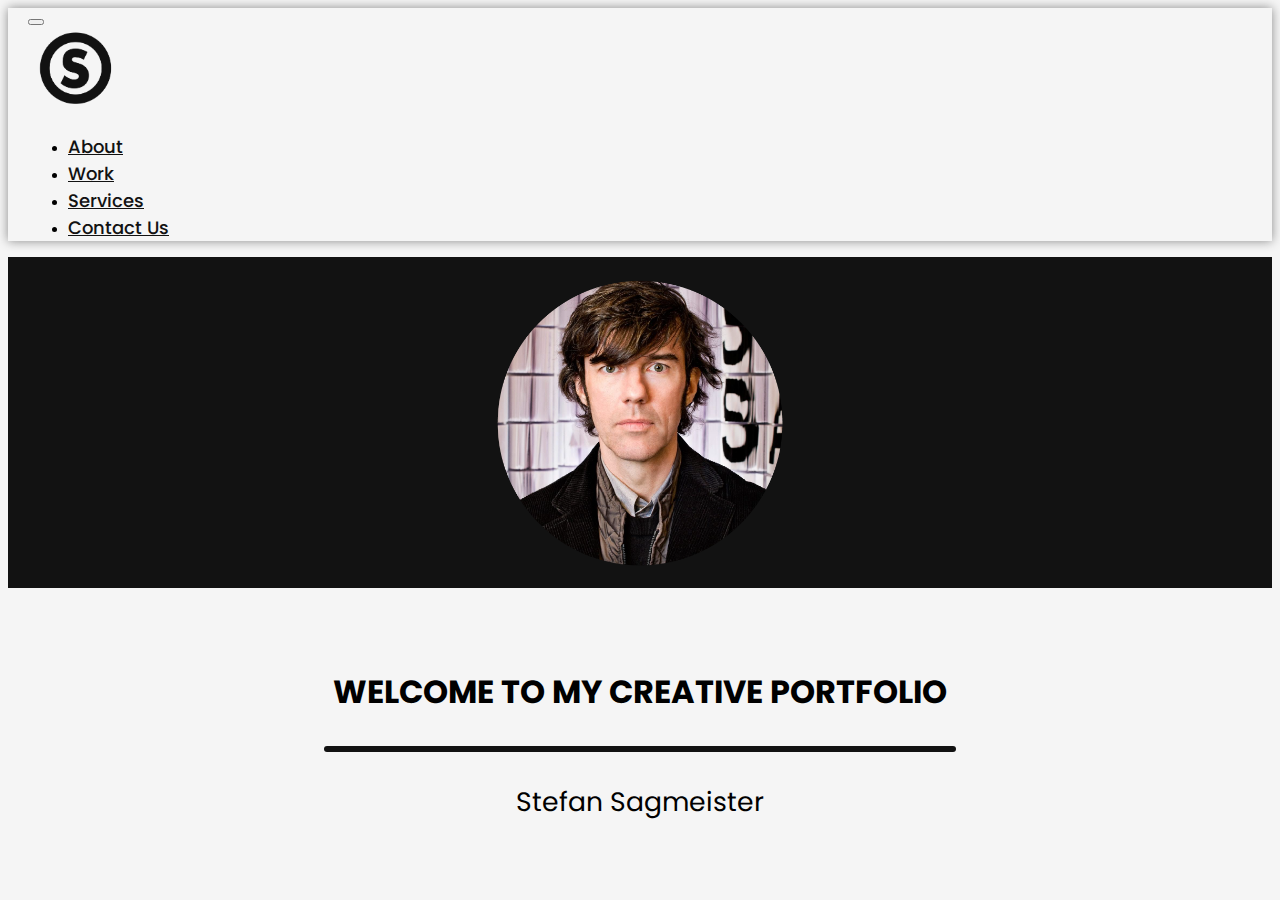
<file: index.html>
<!DOCTYPE html>
<html lang="en">
<head>
    <meta charset="UTF-8">
    <meta http-equiv="X-UA-Compatible" content="IE=edge">
    <meta name="viewport" content="width=device-width, initial-scale=1.0">
    <title>Home - Stefan Sagmeister</title>
    <link rel="icon" type="image/x-icon" href="Assets/Images/Logo.png">
    <link href="https://cdn.jsdelivr.net/npm/bootstrap@5.3.0-alpha3/dist/css/bootstrap.min.css" rel="stylesheet" integrity="sha384-KK94CHFLLe+nY2dmCWGMq91rCGa5gtU4mk92HdvYe+M/SXH301p5ILy+dN9+nJOZ" crossorigin="anonymous">
    <link rel="stylesheet" href="Assets/Style/Index.css">
</head>

<body class="background">
    <!--This is the website navgation bar-->
    <nav class="navbar navbar-expand-lg">
        <div class="container-fluid">
            <button class="navbar-toggler" type="button" data-bs-toggle="collapse" data-bs-target="#navbarTogglerDemo01" aria-controls="navbarTogglerDemo01" aria-expanded="false" aria-label="Toggle navigation">
                <span class="navbar-toggler-icon"></span>
            </button>
            <div>
                <a class="navbar-brand" href="index.html">
                    <img src="Assets/Images/Logo.png" alt="Sagmeister Logo" class="logo">
                </a>
            </div>

            <div class="collapse navbar-collapse" id="navbarTogglerDemo01">
                <ul class="navbar-nav">
                    <li class="nav-item">
                        <a class="nav-link" href="about.html">About</a>
                    </li>
                    <li class="nav-item">
                        <a class="nav-link" href="work.html">Work</a>
                    </li>
                    <li class="nav-item">
                        <a class="nav-link" href="services.html">Services</a>
                    </li>
                    <li class="nav-item">
                        <a class="nav-link" href="contactus.html">Contact Us</a>
                    </li>
                </ul>
            </div>
        </div>
    </nav>
    <!--End of navgation bar-->

    <!--The Homepage design and text-->
    <div class="container-fluid  px-0">
        <div class="rectangle">
            <img src="Assets/Images/Profile_HomePage.png" class="profileimage" alt="ProfileImage">
        </div>
        <div class="homeFooter">
            <div class="title">
                <h1>WELCOME TO MY CREATIVE PORTFOLIO</h1>
            </div>

            <div class="line">
            </div>

            <div class="sub-title">
                <p>Stefan Sagmeister</p>
            </div>
        </div>
    </div>
    <script src="https://cdn.jsdelivr.net/npm/bootstrap@5.3.0-alpha3/dist/js/bootstrap.bundle.min.js" integrity="sha384-ENjdO4Dr2bkBIFxQpeoTz1HIcje39Wm4jDKdf19U8gI4ddQ3GYNS7NTKfAdVQSZe" crossorigin="anonymous"></script>
</body>
</html>
</file>
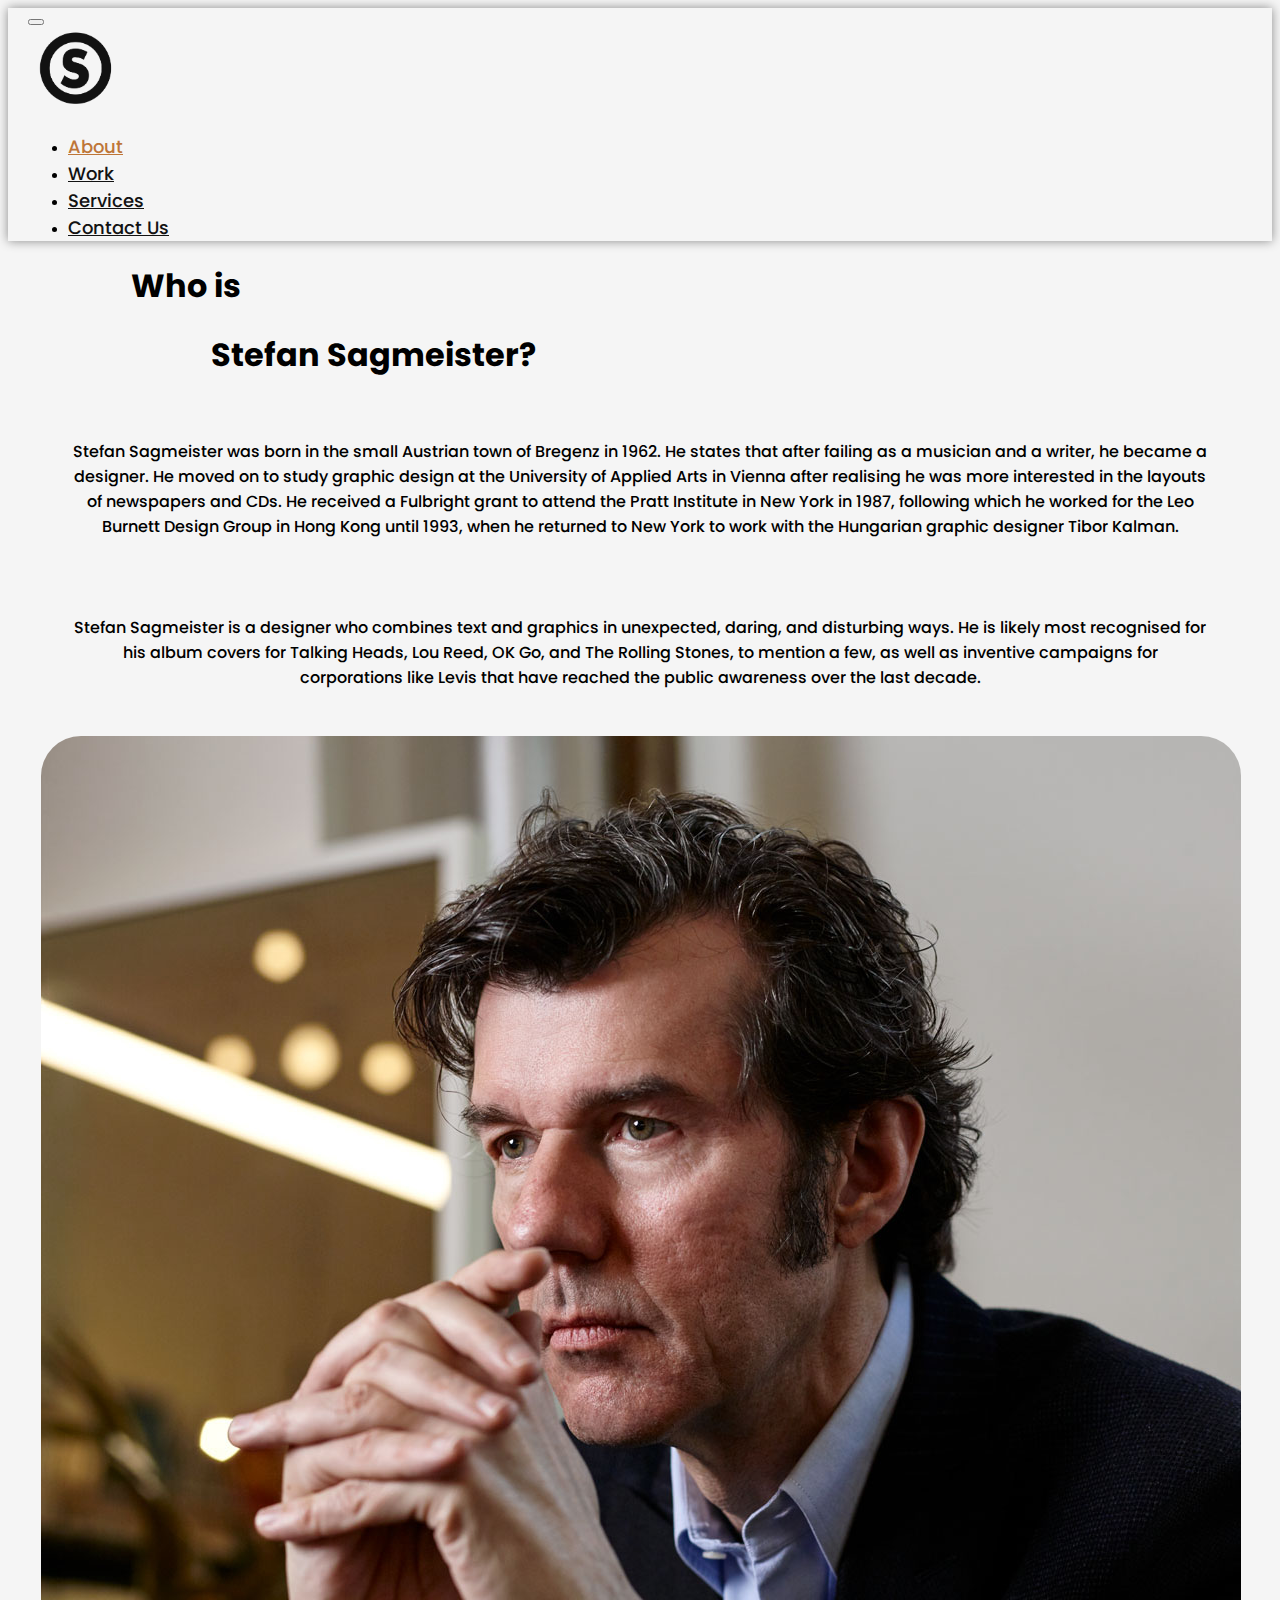
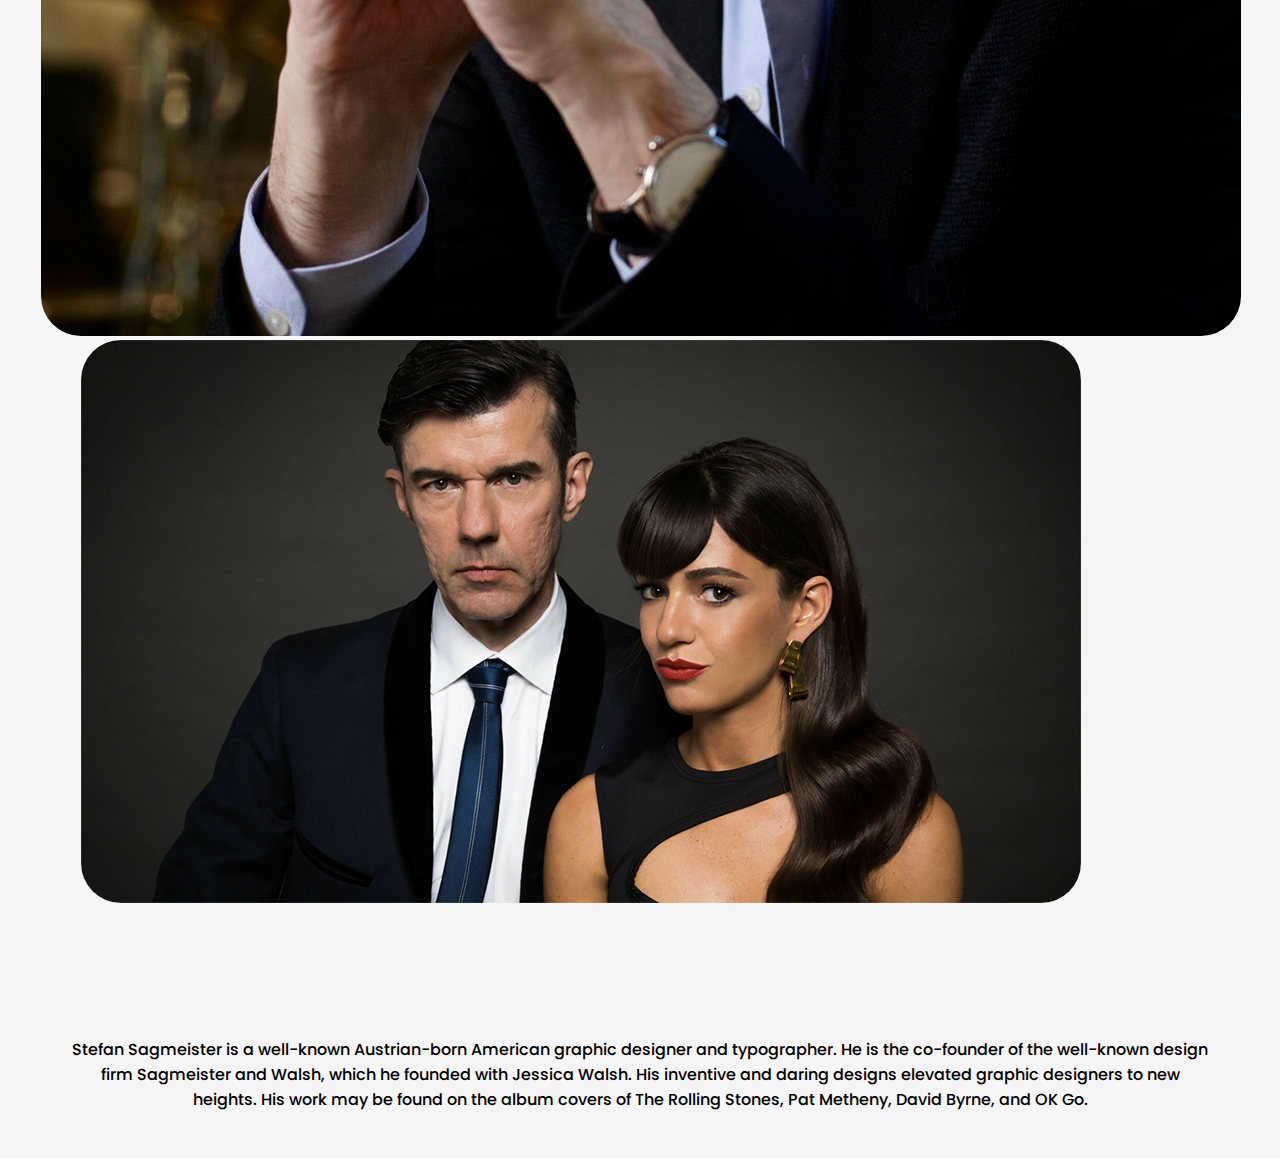
<file: about.html>
<!DOCTYPE html>
<html lang="en">
<head>
    <meta charset="UTF-8">
    <meta http-equiv="X-UA-Compatible" content="IE=edge">
    <meta name="viewport" content="width=device-width, initial-scale=1.0">
    <title>About - Stefan Sagmeister</title>
    <link rel="icon" type="image/x-icon" href="Assets/Images/Logo.png">
    <link href="https://cdn.jsdelivr.net/npm/bootstrap@5.3.0-alpha3/dist/css/bootstrap.min.css" rel="stylesheet" integrity="sha384-KK94CHFLLe+nY2dmCWGMq91rCGa5gtU4mk92HdvYe+M/SXH301p5ILy+dN9+nJOZ" crossorigin="anonymous">
    <link rel="stylesheet" href="Assets/Style/about.css">
</head>

<body class="background">
    <!--This is the website navgation bar-->
    <nav class="navbar navbar-expand-lg">
        <div class="container-fluid">
            <button class="navbar-toggler" type="button" data-bs-toggle="collapse" data-bs-target="#navbarTogglerDemo01" aria-controls="navbarTogglerDemo01" aria-expanded="false" aria-label="Toggle navigation">
                <span class="navbar-toggler-icon"></span>
            </button>
            <div>
                <a class="navbar-brand" href="index.html">
                    <img src="Assets/Images/Logo.png" alt="Sagmeister Logo" class="logo">
                </a>
            </div>

            <div class="collapse navbar-collapse" id="navbarTogglerDemo01">
                <ul class="navbar-nav">
                    <li class="nav-item">
                        <a class="nav-link active" href="about.html">About</a>
                    </li>
                    <li class="nav-item">
                        <a class="nav-link " href="work.html">Work</a>
                    </li>
                    <li class="nav-item">
                        <a class="nav-link" href="services.html">Services</a>
                    </li>
                    <li class="nav-item">
                        <a class="nav-link" href="contactus.html">Contact Us</a>
                    </li>
                </ul>
            </div>
        </div>
    </nav>
    <!--End of navgation bar-->

    <!-- This is the part where I added the content in the about page-->
    <section class="section mt-5">
        <div class="mycontainer">
            <div class="row">
                <div class="col-md-7 col-lg-5 ml-auto d-flex align-items-center mt-4 mt-md-0">
                    <div>
                        <h1 class="title">Who is</h1>
                        <h1 class="title2"> Stefan Sagmeister?</h1>
                        <p class="description">Stefan Sagmeister was born in the small Austrian town of Bregenz in 1962. He states that after failing as a musician and a writer, he became a designer. He moved on to study graphic design at the University of Applied Arts in Vienna after realising he was more interested in the layouts of newspapers and CDs. He received a Fulbright grant to attend the Pratt Institute in New York in 1987, following which he worked for the Leo Burnett Design Group in Hong Kong until 1993, when he returned to New York to work with the Hungarian graphic designer Tibor Kalman. </p>
                        <p class="description">Stefan Sagmeister is a designer who combines text and graphics in unexpected, daring, and disturbing ways. He is likely most recognised for his album covers for Talking Heads, Lou Reed, OK Go, and The Rolling Stones, to mention a few, as well as inventive campaigns for corporations like Levis that have reached the public awareness over the last decade. </p>
                    </div>
                </div>
                <!--Included the first Image -->
                <div class="col-md-7">
                    <div>
                        <img alt="portraitimage" class="img-fluid" src="Assets/Images/stefan-sagmeister-portrait.jpg">
                    </div>
                </div>
            </div>
        </div>
    </section>
    <!--Included the second Image -->
    <section class="section mt-5">
        <div class="mycontainer">
            <div class="row">
                <div class="col-md-7">
                    <div class="duoimage">
                        <img alt="duoimage" class="img-fluid" src="Assets/Images/SAGMEISTER_&_WALSH.jpg">
                    </div>
                </div>
                <!-- Added more content -->

                <div class="col-md-7 col-lg-5 ml-auto d-flex align-items-center mt-4 mt-md-0">
                    <div>
                        <p class="description">Stefan Sagmeister is a well-known Austrian-born American graphic designer and typographer. He is the co-founder of the well-known design firm Sagmeister and Walsh, which he founded with Jessica Walsh. His inventive and daring designs elevated graphic designers to new heights. His work may be found on the album covers of The Rolling Stones, Pat Metheny, David Byrne, and OK Go.</p>
                    </div>
                </div>
            </div>
        </div>
    </section>

    <!--This is the Back to top Button-->
    <button type="button" class="btn btn-danger btn-floating" id="btn-back-to-top">
        Back to Top
    </button>

    <script src="Assets/Script/backtotopbutton.js"></script>
    <script src="https://cdn.jsdelivr.net/npm/bootstrap@5.3.0-alpha3/dist/js/bootstrap.bundle.min.js" integrity="sha384-ENjdO4Dr2bkBIFxQpeoTz1HIcje39Wm4jDKdf19U8gI4ddQ3GYNS7NTKfAdVQSZe" crossorigin="anonymous"></script>
</body>
</html>
</file>
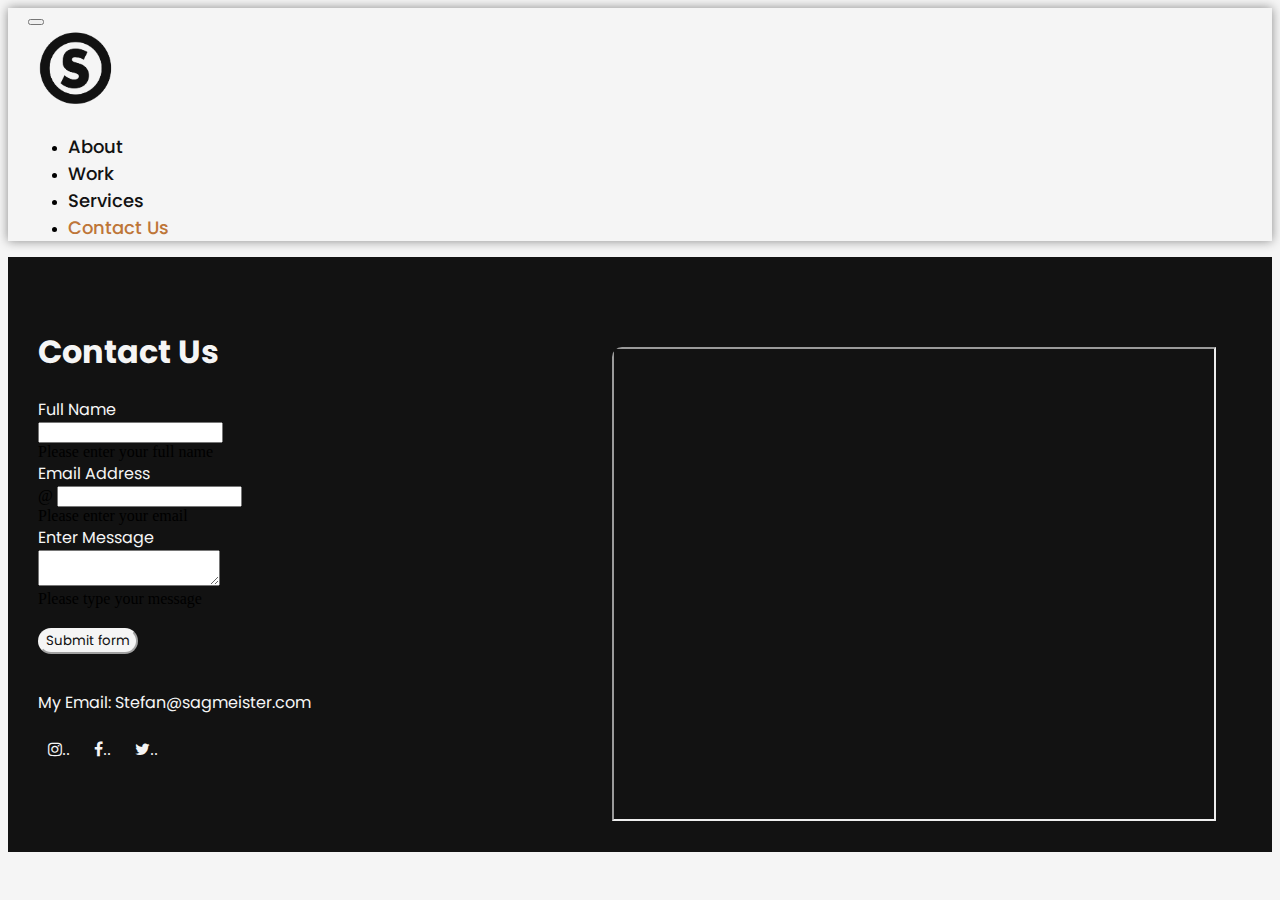
<file: contactus.html>
<!DOCTYPE html>
<html lang="en">
<head>
    <meta charset="UTF-8">
    <meta http-equiv="X-UA-Compatible" content="IE=edge">
    <meta name="viewport" content="width=device-width, initial-scale=1.0">
    <title>Contact Us - Stefan Sagmeister</title>
    <link rel="icon" type="image/x-icon" href="Assets/Images/Logo.png">
    <link href="https://cdn.jsdelivr.net/npm/bootstrap@5.3.0-alpha3/dist/css/bootstrap.min.css" rel="stylesheet" integrity="sha384-KK94CHFLLe+nY2dmCWGMq91rCGa5gtU4mk92HdvYe+M/SXH301p5ILy+dN9+nJOZ" crossorigin="anonymous">
    <link rel="stylesheet" href="https://cdnjs.cloudflare.com/ajax/libs/font-awesome/4.7.0/css/font-awesome.min.css">
    <link rel="stylesheet" href="Assets/Style/contactus.css">
</head>

<body class="background">

    <!--This is the website navgation bar-->
    <nav class="navbar navbar-expand-lg">
        <div class="container-fluid">
            <button class="navbar-toggler" type="button" data-bs-toggle="collapse" data-bs-target="#navbarTogglerDemo01" aria-controls="navbarTogglerDemo01" aria-expanded="false" aria-label="Toggle navigation">
                <span class="navbar-toggler-icon"></span>
            </button>
            <div>
                <a class="navbar-brand" href="index.html">
                    <img src="Assets/Images/Logo.png" alt="Sagmeister Logo" class="logo">
                </a>
            </div>

            <div class="collapse navbar-collapse" id="navbarTogglerDemo01">
                <ul class="navbar-nav">
                    <li class="nav-item">
                        <a class="nav-link " href="about.html">About</a>
                    </li>
                    <li class="nav-item">
                        <a class="nav-link " href="work.html">Work</a>
                    </li>
                    <li class="nav-item">
                        <a class="nav-link" href="services.html">Services</a>
                    </li>
                    <li class="nav-item">
                        <a class="nav-link active" href="contactus.html">Contact Us</a>
                    </li>
                </ul>
            </div>
        </div>
    </nav>
    <!--End of navgation bar-->

    <!-- This is the contact form  -->
    <div class="Form-Container">
        <form class="row g-3; was-validated" action="mailto:marvicazzopardi2003@gmail.com" onsubmit="return validateform();">
            <div class="col-md-8" >
                <h1 class="contactustitle">Contact Us</h1>

                <!-- This is the Full Name validation section  -->
                <label for="validationServer01" class="form-label">Full Name</label>
                <div class="input-group has-validation">
                    <input type="text" class="form-control" id="validationServer01" required>
                    <div class="invalid-feedback">
                        Please enter your full name
                    </div>
                </div>
                <!-- This is the Email Address validation section  -->
                <label for="validationServerUsername" class="form-label">Email Address</label>
                <div class="input-group has-validation">
                    <span class="input-group-text" id="inputGroupPrepend3">@</span>
                    <input type="text" class="form-control" id="validationServerUsername" required>
                    <div class="invalid-feedback">
                        Please enter your email
                    </div>
                </div>
                <!-- This is the Message validation section  -->
                <label for="validationServerTextarea" class="form-label">Enter Message</label>
                <div class="input-group has-validation">
                    <textarea class="form-control" id="validationServerTextarea" required></textarea>
                    <div class="invalid-feedback">
                        Please type your message
                    </div>
                </div>
                <!-- This is the Submit button where the user send their form  -->
                <div class="col-12">
                    <button  class="btn btn-primary" type="submit">Submit form</button>
                </div>

                <!-- This is Sagmeister's email -->
                <p class="EmailContactUs">My Email: Stefan@sagmeister.com</p>

                <!-- These are the icons that are linked to Sagmister's social media platforms -->
                <a href="https://www.instagram.com/stefansagmeister/">
                    <i class="fa fa-instagram">..</i>
                </a>
                <a href="https://www.facebook.com/stefan.sagmeister.7">
                    <i class="fa fa-facebook">..</i>
                </a>
                <a href="https://twitter.com/sagmeisterwalsh?lang=en">
                    <i class="fa fa-twitter">..</i>
                </a>
            </div>
        </form>
        <!-- These are the icons that are linked to Sagmister's social media platforms -->
        <div id="map-container-google-1" class="z-depth-1-half map-container">
            <iframe title="map" src="https://www.google.com/maps/embed?pb=!1m18!1m12!1m3!1d3023.0492094770525!2d-74.0061381158357!3d40.738942697619656!2m3!1f0!2f0!3f0!3m2!1i1024!2i768!4f13.1!3m3!1m2!1s0x89c259be0da3e08b%3A0x3cfe659fd96e4766!2s222%20W%2014th%20St%20%2315a%2C%20New%20York%2C%20NY%2010011%2C%20USA!5e0!3m2!1sen!2smt!4v1683707515733!5m2!1sen!2smt" width="600" height="470" referrerpolicy="no-referrer-when-downgrade"></iframe>
        </div>
    </div>
    <!-- This is the end of the contact form  -->

    <script src="https://cdn.jsdelivr.net/npm/bootstrap@5.3.0-alpha3/dist/js/bootstrap.bundle.min.js" integrity="sha384-ENjdO4Dr2bkBIFxQpeoTz1HIcje39Wm4jDKdf19U8gI4ddQ3GYNS7NTKfAdVQSZe" crossorigin="anonymous"></script>
</body>
</html>
</file>
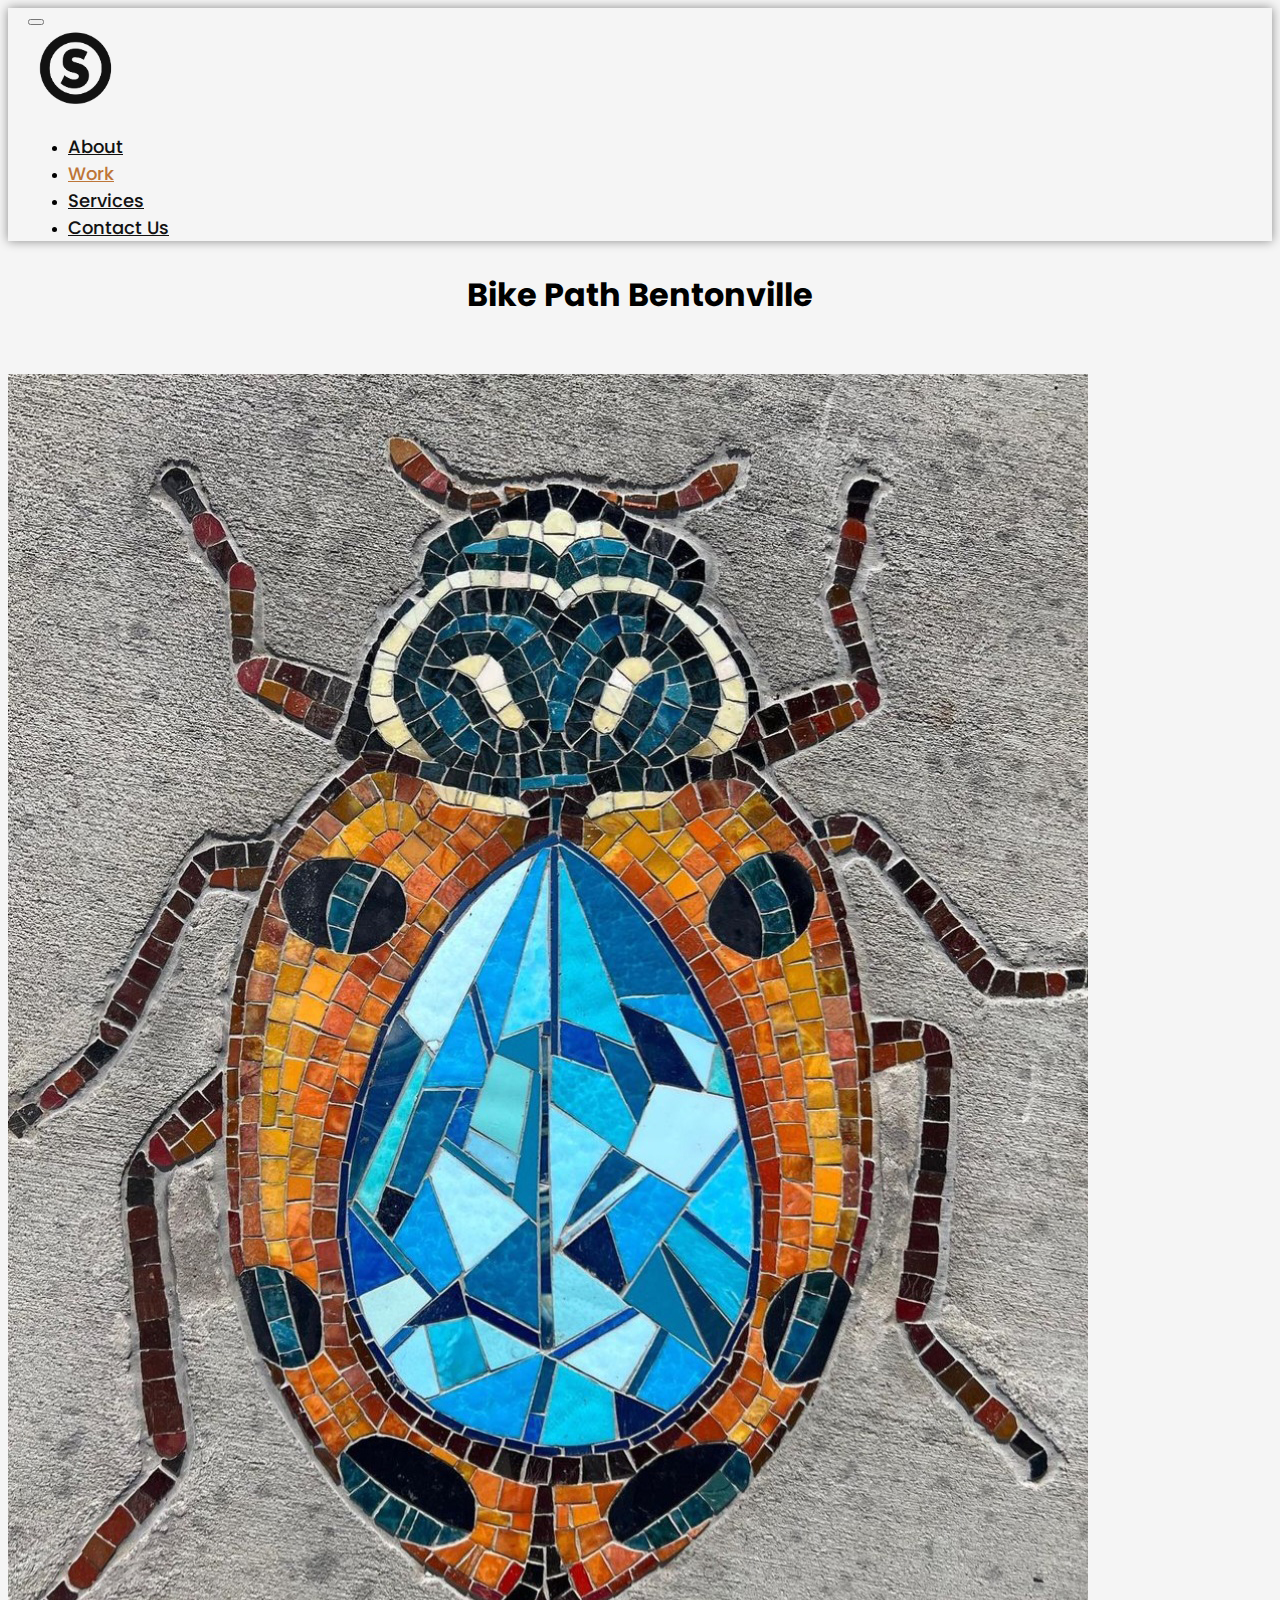
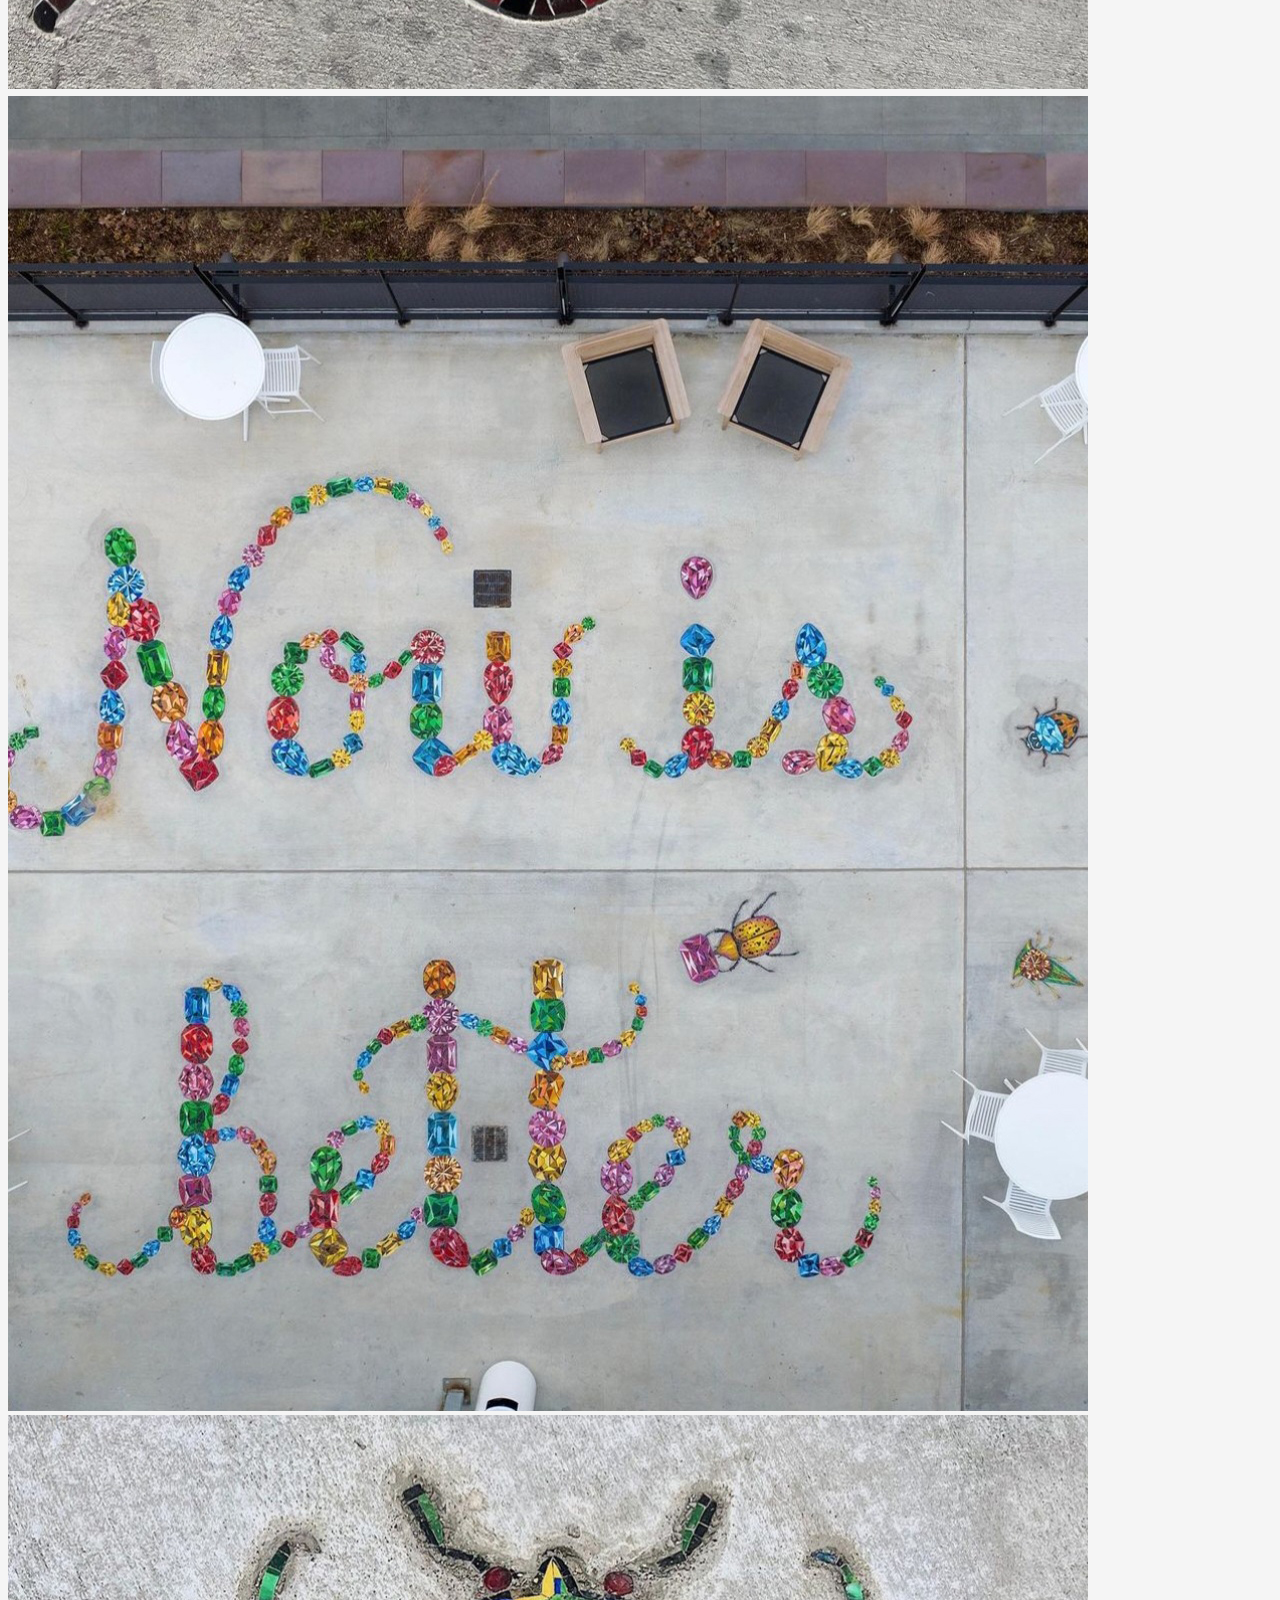
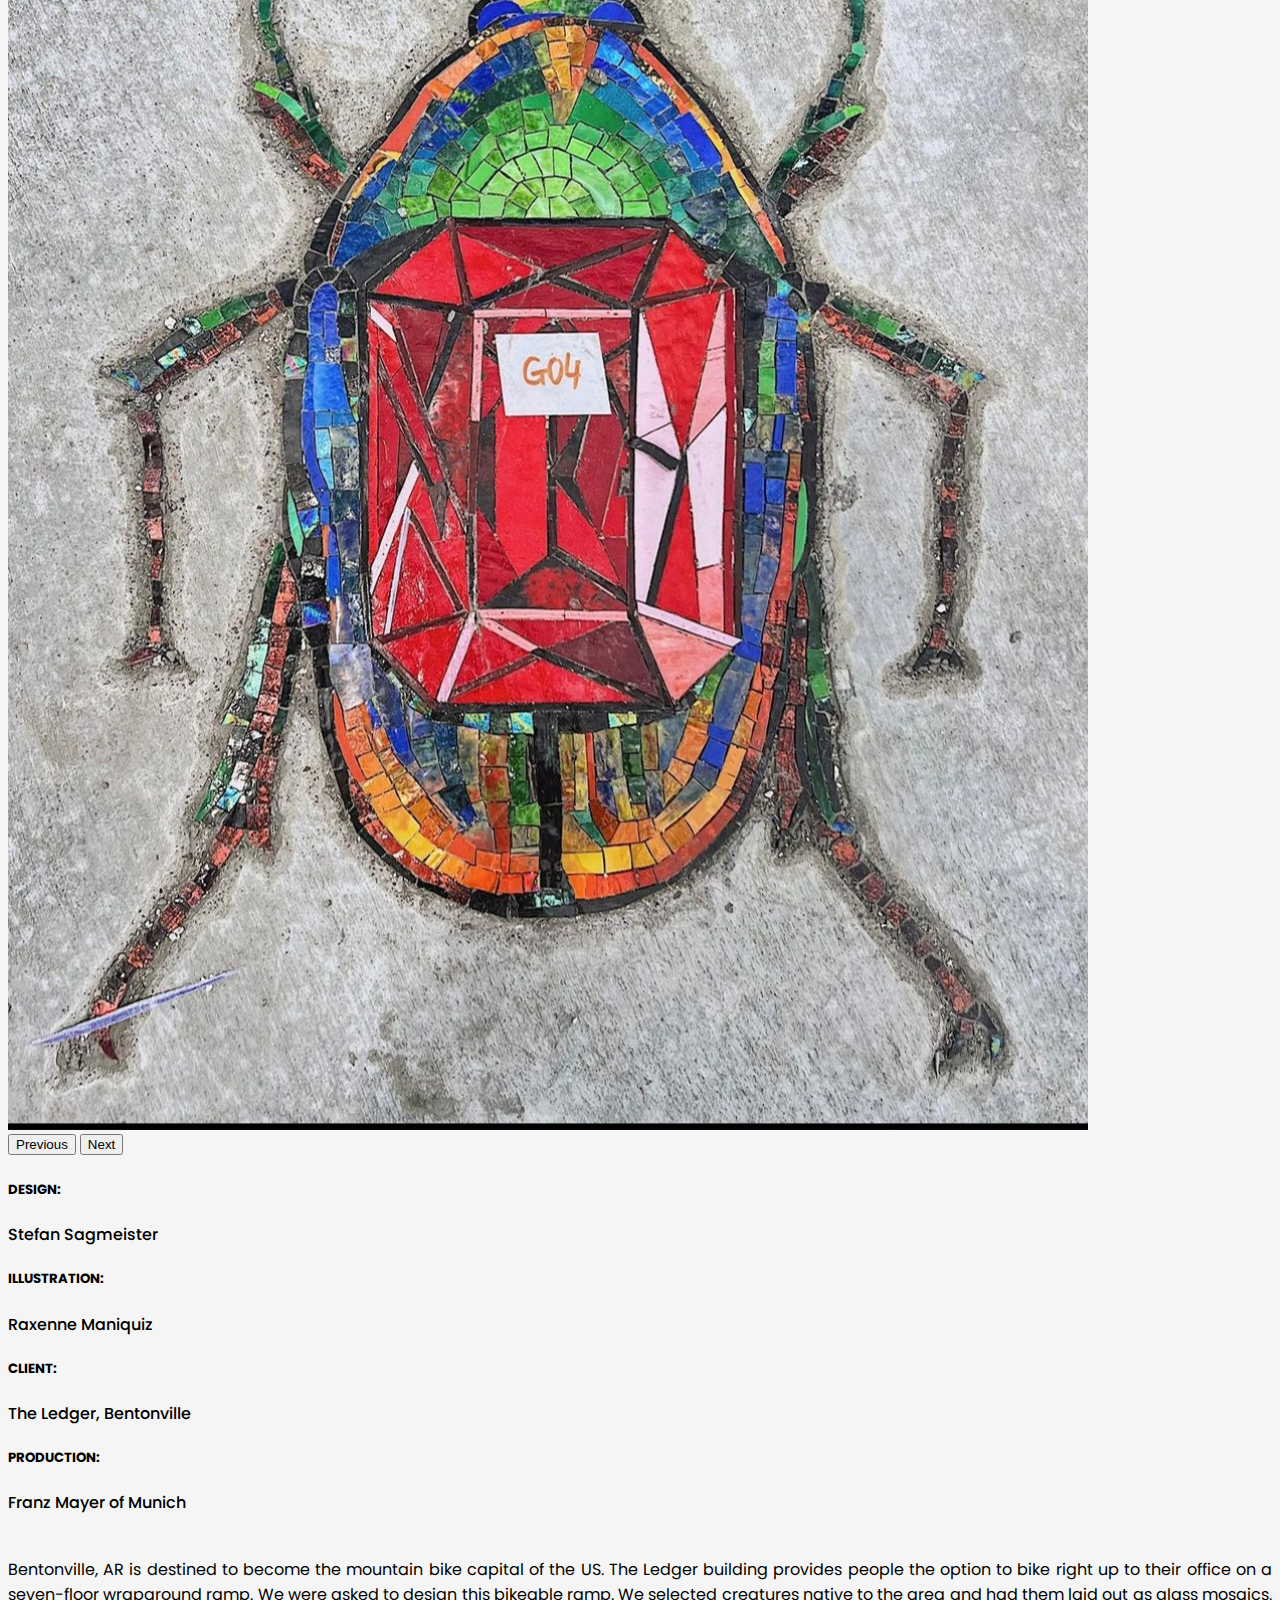
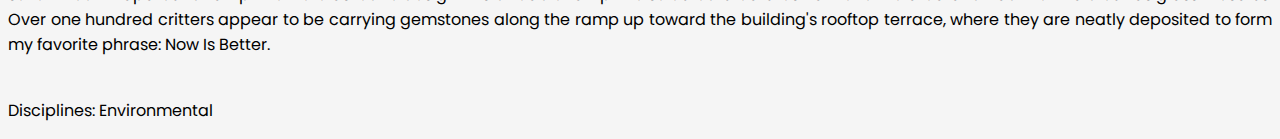
<file: project1.html>
<!DOCTYPE html>
<html lang="en">
<head>
    <meta charset="UTF-8">
    <meta http-equiv="X-UA-Compatible" content="IE=edge">
    <meta name="viewport" content="width=device-width, initial-scale=1.0">
    <title>Bike Path Bentonville - Stefan Sagmeister</title>
    <link rel="icon" type="image/x-icon" href="Assets/Images/Logo.png">
    <link href="https://cdn.jsdelivr.net/npm/bootstrap@5.3.0-alpha3/dist/css/bootstrap.min.css" rel="stylesheet" integrity="sha384-KK94CHFLLe+nY2dmCWGMq91rCGa5gtU4mk92HdvYe+M/SXH301p5ILy+dN9+nJOZ" crossorigin="anonymous">
    <link rel="stylesheet" href="Assets/Style/project1.css">
</head>

<body class="background">
    <!--This is the website navgation bar-->
    <nav class="navbar navbar-expand-lg">
        <div class="container-fluid">
            <button class="navbar-toggler" type="button" data-bs-toggle="collapse" data-bs-target="#navbarTogglerDemo01" aria-controls="navbarTogglerDemo01" aria-expanded="false" aria-label="Toggle navigation">
                <span class="navbar-toggler-icon"></span>
            </button>
            <div>
                <a class="navbar-brand" href="index.html">
                    <img src="Assets/Images/Logo.png" alt="Sagmeister Logo" class="logo">
                </a>
            </div>

            <div class="collapse navbar-collapse" id="navbarTogglerDemo01">
                <ul class="navbar-nav">
                    <li class="nav-item">
                        <a class="nav-link" href="about.html">About</a>
                    </li>
                    <li class="nav-item">
                        <a class="nav-link active" href="work.html">Work</a>
                    </li>
                    <li class="nav-item">
                        <a class="nav-link" href="services.html">Services</a>
                    </li>
                    <li class="nav-item">
                        <a class="nav-link" href="contactus.html">Contact Us</a>
                    </li>
                </ul>
            </div>
        </div>
    </nav>
    <!--End of navgation bar-->


    <div class="container pb-5">
        <div class="row">
            <!--Including the title and content of Project 1-->
            <h1 class="project1title">Bike Path Bentonville</h1>
            <div class="col-sm-3 mx-2"></div>
            <div id="carouselExampleAutoplaying" class="carousel slide col-sm-4 mx-5" data-bs-ride="carousel">
                <div class="carousel-inner">
                    <div class="carousel-item active">
                        <img src="Assets/Images/His_works/Project1/Project1_2.jpg" class="d-block w-100" alt="Project1_2img">
                    </div>
                    <div class="carousel-item">
                        <img src="Assets/Images/His_works/Project1/Project1_3.jpg" class="d-block w-100" alt="Project1_3img">
                    </div>
                    <div class="carousel-item">
                        <img src="Assets/Images/His_works/Project1/Project1_4.jpg" class="d-block w-100" alt="Project1_4img">
                    </div>
                </div>
                <button class="carousel-control-prev" type="button" data-bs-target="#carouselExampleAutoplaying" data-bs-slide="prev">
                    <span class="carousel-control-prev-icon" aria-hidden="true"></span>
                    <span class="visually-hidden">Previous</span>
                </button>
                <button class="carousel-control-next" type="button" data-bs-target="#carouselExampleAutoplaying" data-bs-slide="next">
                    <span class="carousel-control-next-icon" aria-hidden="true"></span>
                    <span class="visually-hidden">Next</span>
                </button>
            </div>
            <div class="w-100 pb-5"></div>
            <div class="col-lg-1"></div>
            <div class="col-sm-4 alltitles">
                <h5 class="titles">DESIGN:</h5>
                <p class="smalltext">Stefan Sagmeister</p>

                <h5 class="titles">ILLUSTRATION:</h5>
                <p class="smalltext">Raxenne Maniquiz</p>

                <h5 class="titles">CLIENT:</h5>
                <p class="smalltext">The Ledger, Bentonville</p>

                <h5 class="titles">PRODUCTION:</h5>
                <p class="smalltext">Franz Mayer of Munich</p>
            </div>
            <div class="col-sm-7">
                <p class="description">Bentonville, AR is destined to become the mountain bike capital of the US. The Ledger building provides people the option to bike right up to their office on a seven-floor wraparound ramp.
                    We were asked to design this bikeable ramp. We selected creatures native to the area and had them laid out as glass mosaics.
                    Over one hundred critters appear to be carrying gemstones along the ramp up toward the building's rooftop terrace, where they are neatly deposited to form my favorite phrase: Now Is Better.</p>
                    <p class="description">Disciplines: Environmental</p>
                </div>
            </div>
        </div>

        <!--This is the Back to top Button-->
        <button type="button" class="btn btn-danger btn-floating" id="btn-back-to-top">
            Back to Top
        </button>
        <script src="Assets/Script/backtotopbutton.js"></script>
        <script src="https://cdn.jsdelivr.net/npm/bootstrap@5.3.0-alpha3/dist/js/bootstrap.bundle.min.js" integrity="sha384-ENjdO4Dr2bkBIFxQpeoTz1HIcje39Wm4jDKdf19U8gI4ddQ3GYNS7NTKfAdVQSZe" crossorigin="anonymous"></script>
    </body>
    </html>
</file>
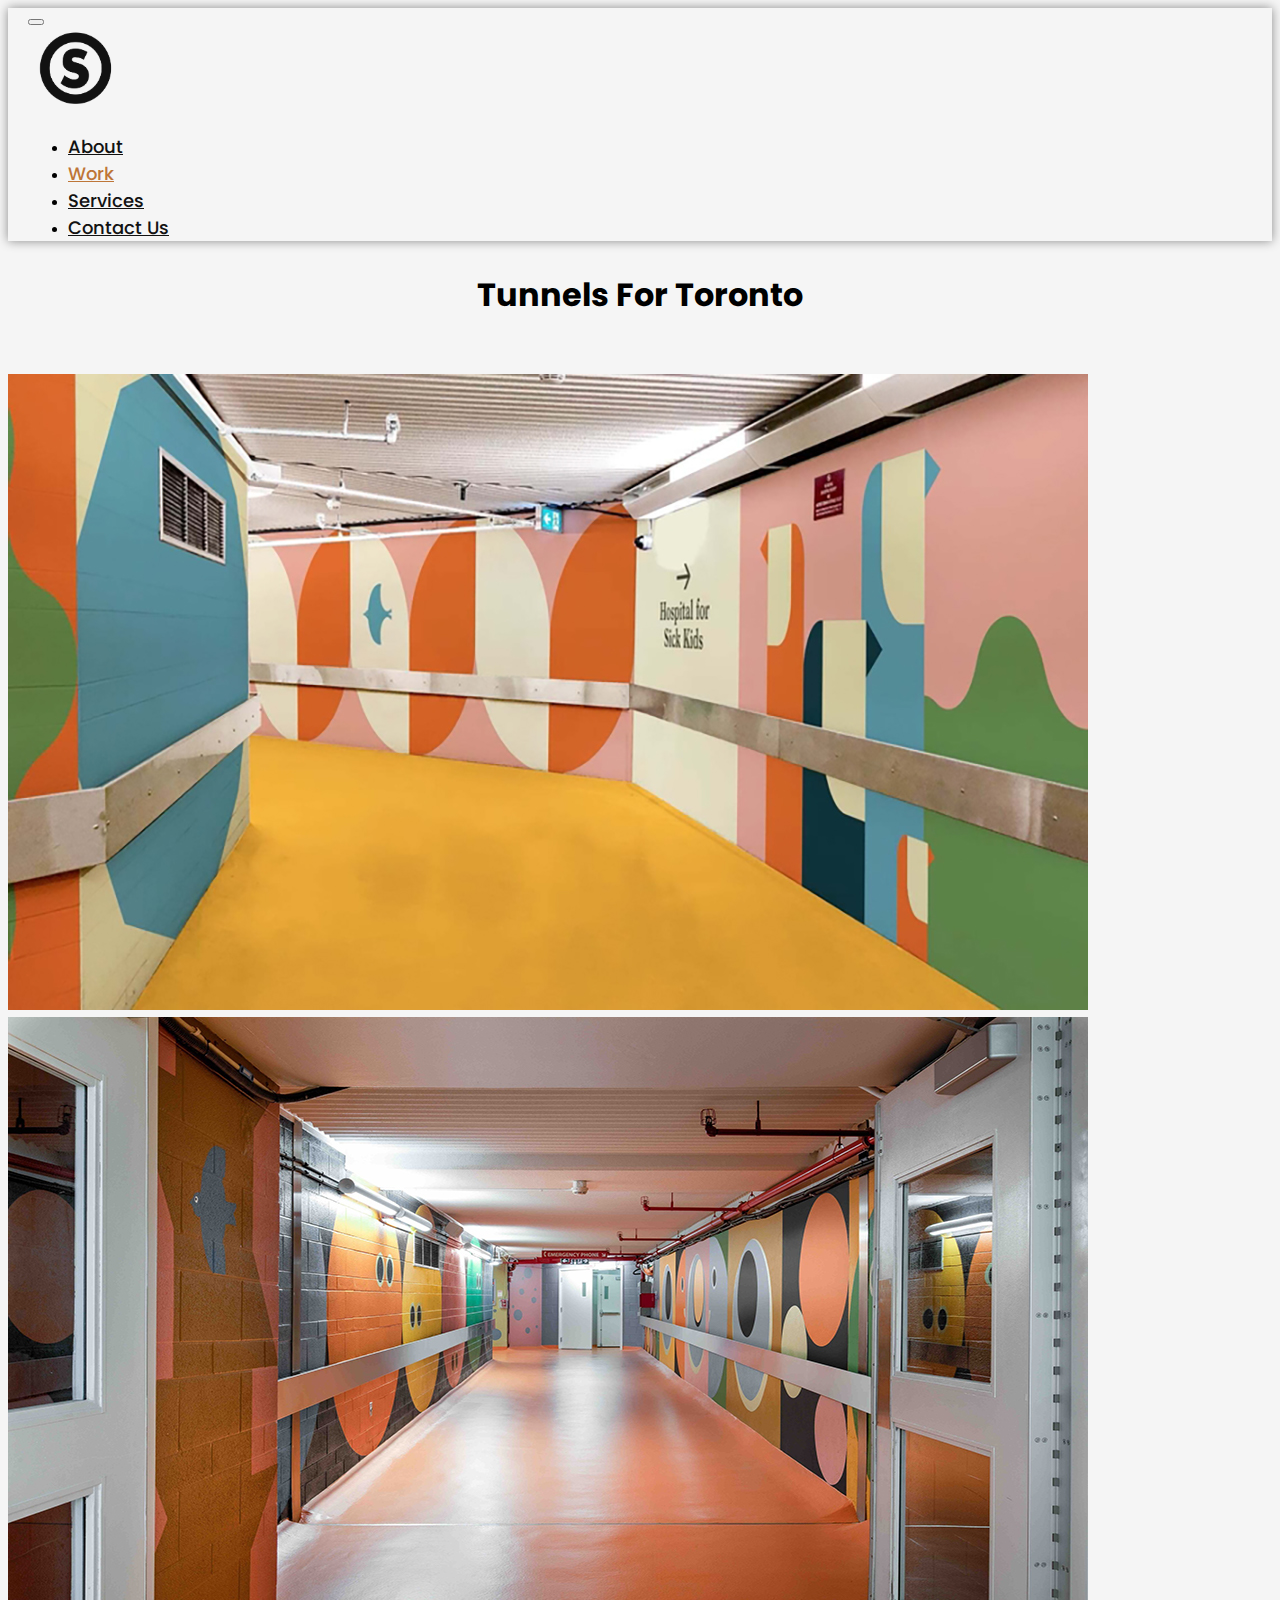
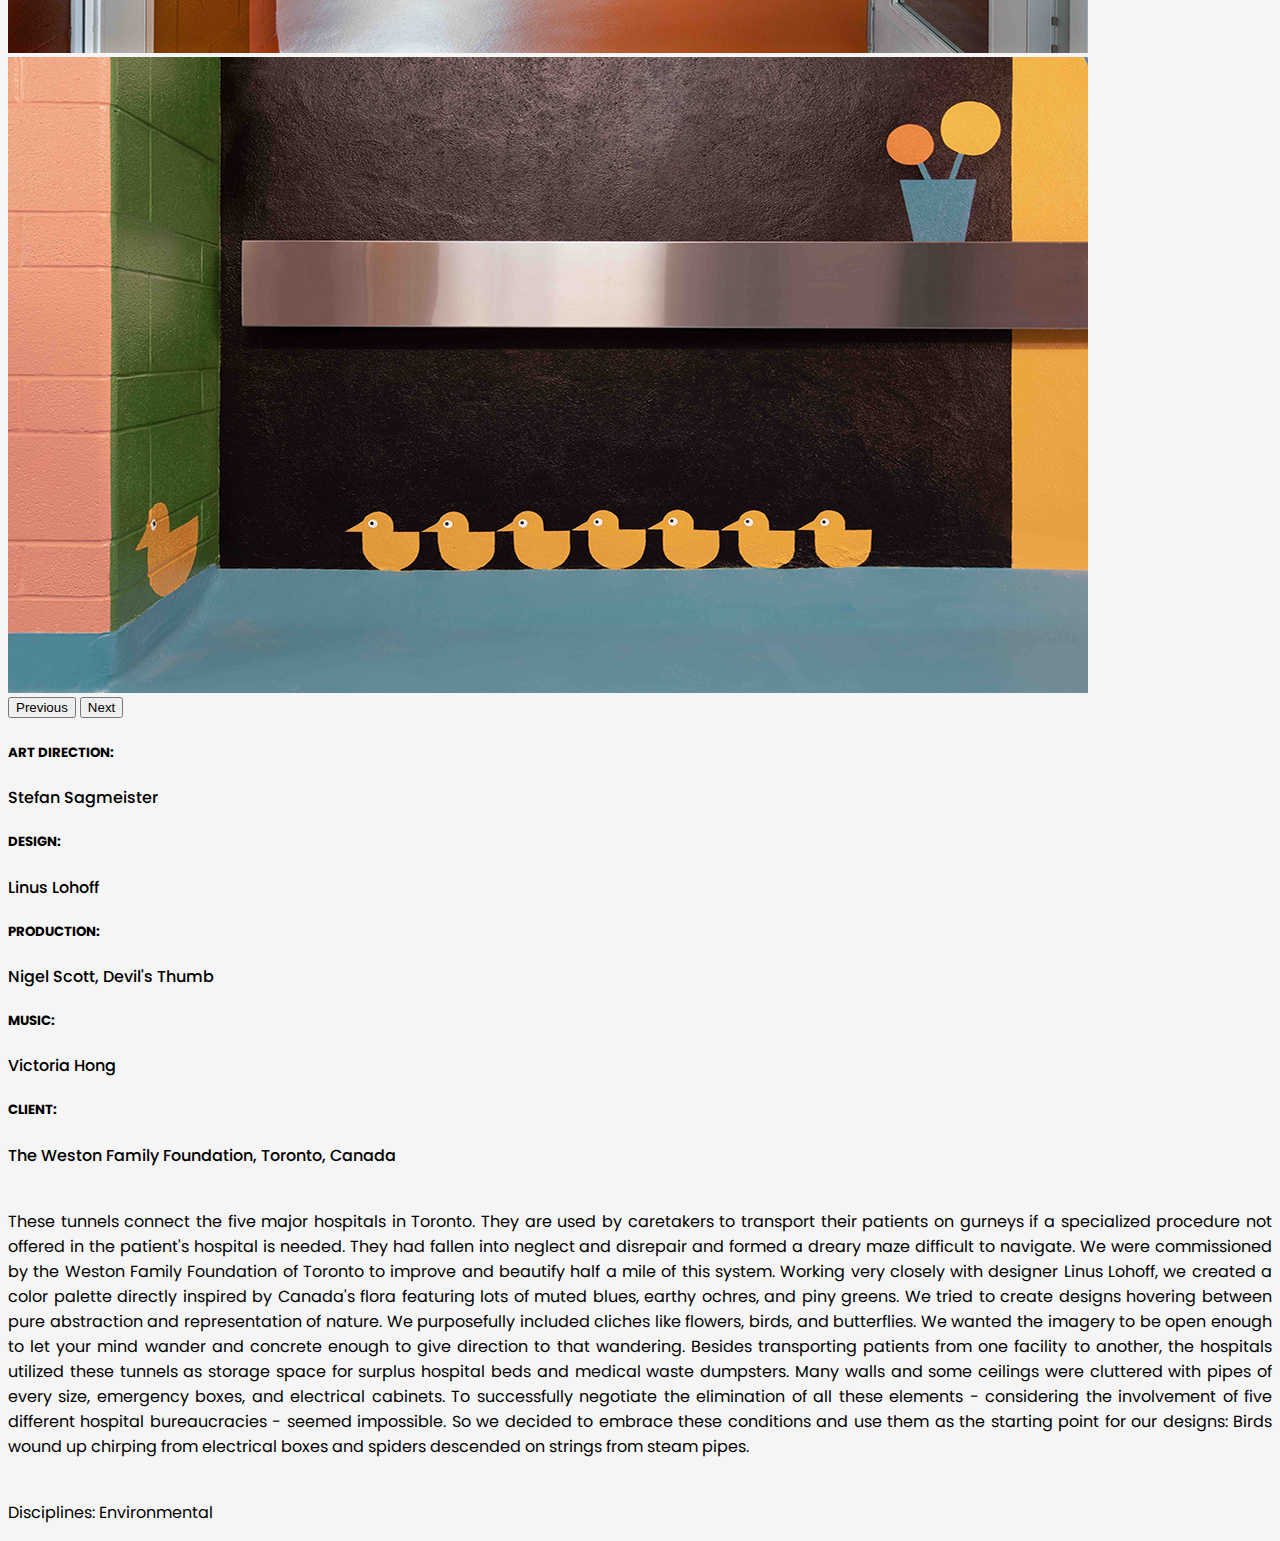
<file: project2.html>
<!DOCTYPE html>
<html lang="en">
<head>
    <meta charset="UTF-8">
    <meta http-equiv="X-UA-Compatible" content="IE=edge">
    <meta name="viewport" content="width=device-width, initial-scale=1.0">
    <title>Tunnels For Toronto - Stefan Sagmeister</title>
    <link rel="icon" type="image/x-icon" href="Assets/Images/Logo.png">
    <link href="https://cdn.jsdelivr.net/npm/bootstrap@5.3.0-alpha3/dist/css/bootstrap.min.css" rel="stylesheet" integrity="sha384-KK94CHFLLe+nY2dmCWGMq91rCGa5gtU4mk92HdvYe+M/SXH301p5ILy+dN9+nJOZ" crossorigin="anonymous">
    <link rel="stylesheet" href="Assets/Style/project2.css">
</head>

<body class="background">
    <!--This is the website navgation bar-->
    <nav class="navbar navbar-expand-lg">
        <div class="container-fluid">
            <button class="navbar-toggler" type="button" data-bs-toggle="collapse" data-bs-target="#navbarTogglerDemo01" aria-controls="navbarTogglerDemo01" aria-expanded="false" aria-label="Toggle navigation">
                <span class="navbar-toggler-icon"></span>
            </button>
            <div>
                <a class="navbar-brand" href="index.html">
                    <img src="Assets/Images/Logo.png" alt="Sagmeister Logo" class="logo">
                </a>
            </div>

            <div class="collapse navbar-collapse" id="navbarTogglerDemo01">
                <ul class="navbar-nav">
                    <li class="nav-item">
                        <a class="nav-link" href="about.html">About</a>
                    </li>
                    <li class="nav-item">
                        <a class="nav-link active" href="work.html">Work</a>
                    </li>
                    <li class="nav-item">
                        <a class="nav-link" href="services.html">Services</a>
                    </li>
                    <li class="nav-item">
                        <a class="nav-link" href="contactus.html">Contact Us</a>
                    </li>
                </ul>
            </div>
        </div>
    </nav>
    <!--End of navgation bar-->

    <div class="container pb-5">
        <div class="row">
            <!--Including the title and content of Project 2-->
            <h1 class="project2title">Tunnels For Toronto</h1>
            <div class="col-sm-2 mx-3"></div>
            <div id="carouselExampleAutoplaying" class="carousel slide col-sm-2 mx-3" data-bs-ride="carousel">
                <div class="carousel-inner">
                    <div class="carousel-item active">
                        <img src="Assets/Images/His_works/Project2/Project2_2.jpg" class="d-block w-100" alt="Project2_2img">
                    </div>
                    <div class="carousel-item">
                        <img src="Assets/Images/His_works/Project2/Project2_3.jpg" class="d-block w-100" alt="Project2_3img">
                    </div>
                    <div class="carousel-item">
                        <img src="Assets/Images/His_works/Project2/Project2_4.jpg" class="d-block w-100" alt="Project2_4img">
                    </div>
                </div>
                <button class="carousel-control-prev" type="button" data-bs-target="#carouselExampleAutoplaying" data-bs-slide="prev">
                    <span class="carousel-control-prev-icon" aria-hidden="true"></span>
                    <span class="visually-hidden">Previous</span>
                </button>
                <button class="carousel-control-next" type="button" data-bs-target="#carouselExampleAutoplaying" data-bs-slide="next">
                    <span class="carousel-control-next-icon" aria-hidden="true"></span>
                    <span class="visually-hidden">Next</span>
                </button>
            </div>
            <div class="w-100 pb-5"></div>
            <div class="col-lg-1"></div>
            <div class="col-sm-3 alltitles">
                <h5 class="titles">ART DIRECTION:</h5>
                <p class="smalltext">Stefan Sagmeister</p>

                <h5 class="titles">DESIGN:</h5>
                <p class="smalltext">Linus Lohoff</p>

                <h5 class="titles">PRODUCTION:</h5>
                <p class="smalltext">Nigel Scott, Devil's Thumb</p>

                <h5 class="titles">MUSIC:</h5>
                <p class="smalltext">Victoria Hong</p>

                <h5 class="titles">CLIENT:</h5>
                <p class="smalltext">The Weston Family Foundation, Toronto, Canada</p>
            </div>
            <div class="col-sm-8">
                <p class="description">These tunnels connect the five major hospitals in Toronto. They are used by caretakers to transport their patients on gurneys if a specialized procedure not offered in the patient's hospital is needed.
                    They had fallen into neglect and disrepair and formed a dreary maze difficult to navigate. We were commissioned by the Weston Family Foundation of Toronto to improve and beautify half a mile of this system.
                    Working very closely with designer Linus Lohoff, we created a color palette directly inspired by Canada's flora featuring lots of muted blues, earthy ochres, and piny greens. We tried to create designs hovering between pure abstraction and representation of nature. We purposefully included cliches like flowers, birds, and butterflies. We wanted the imagery to be open enough to let your mind wander and concrete enough to give direction to that wandering.
                    Besides transporting patients from one facility to another, the hospitals utilized these tunnels as storage space for surplus hospital beds and medical waste dumpsters. Many walls and some ceilings were cluttered with pipes of every size, emergency boxes, and electrical cabinets.
                    To successfully negotiate the elimination of all these elements - considering the involvement of five different hospital bureaucracies - seemed impossible. So we decided to embrace these conditions and use them as the starting point for our designs: Birds wound up chirping from electrical boxes and spiders descended on strings from steam pipes.</p>
                    <p class="description">Disciplines: Environmental</p>
                </div>
            </div>
        </div>

        <!--This is the Back to top Button-->
        <button type="button" class="btn btn-danger btn-floating" id="btn-back-to-top">
            Back to Top
        </button>
        <script src="Assets/Script/backtotopbutton.js"></script>
        <script src="https://cdn.jsdelivr.net/npm/bootstrap@5.3.0-alpha3/dist/js/bootstrap.bundle.min.js" integrity="sha384-ENjdO4Dr2bkBIFxQpeoTz1HIcje39Wm4jDKdf19U8gI4ddQ3GYNS7NTKfAdVQSZe" crossorigin="anonymous"></script>
    </body>
    </html>
</file>
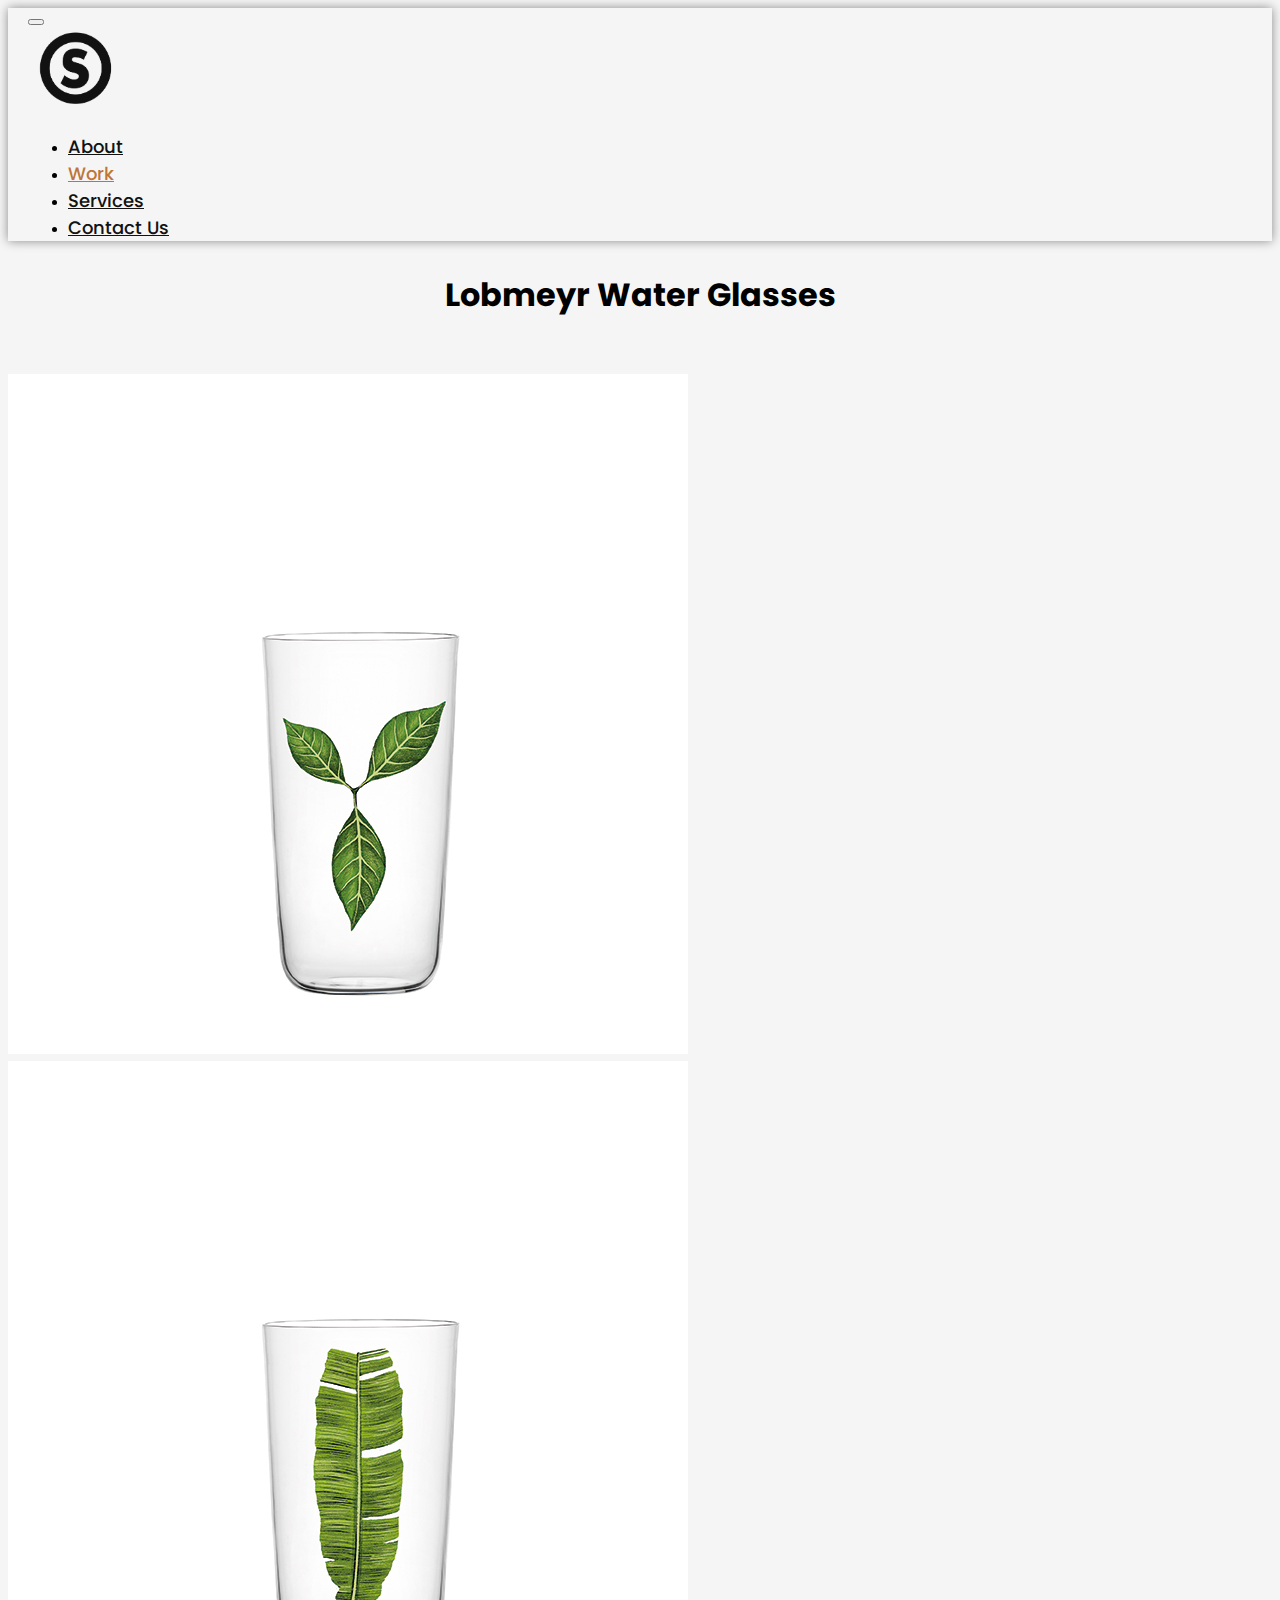
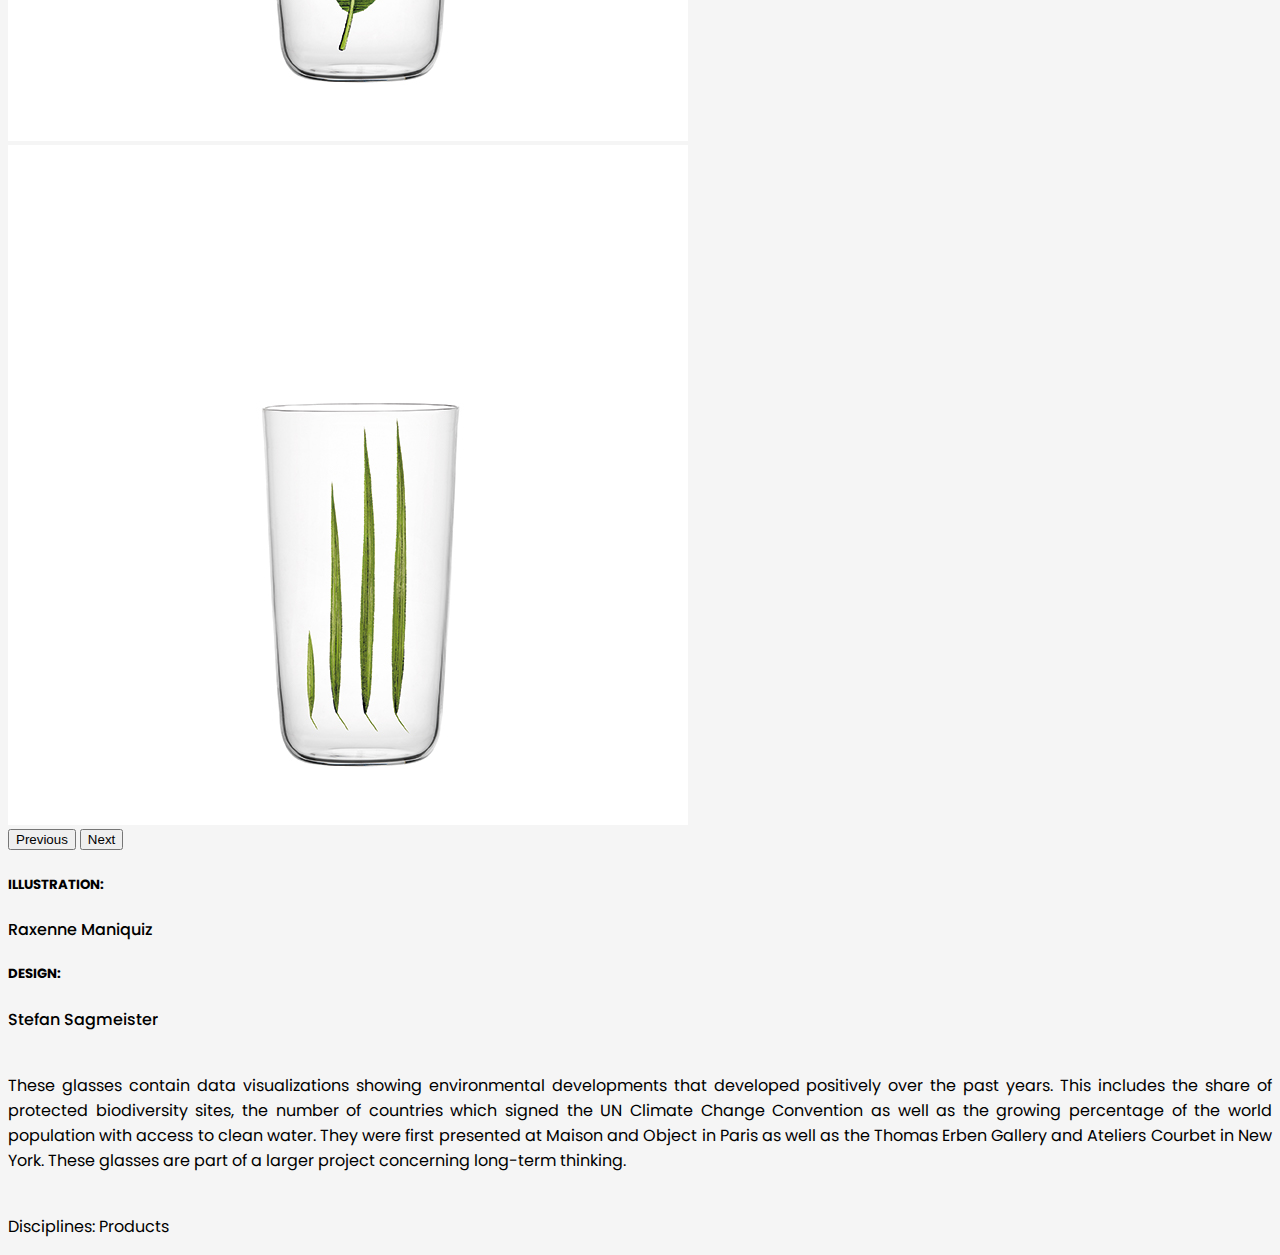
<file: project3.html>
<!DOCTYPE html>
<html lang="en">
<head>
    <meta charset="UTF-8">
    <meta http-equiv="X-UA-Compatible" content="IE=edge">
    <meta name="viewport" content="width=device-width, initial-scale=1.0">
    <title>Lobmeyr Water Glasses - Stefan Sagmeister</title>
    <link rel="icon" type="image/x-icon" href="Assets/Images/Logo.png">
    <link href="https://cdn.jsdelivr.net/npm/bootstrap@5.3.0-alpha3/dist/css/bootstrap.min.css" rel="stylesheet" integrity="sha384-KK94CHFLLe+nY2dmCWGMq91rCGa5gtU4mk92HdvYe+M/SXH301p5ILy+dN9+nJOZ" crossorigin="anonymous">
    <link rel="stylesheet" href="Assets/Style/project3.css">
</head>

<body class="background">
    <!--This is the website navgation bar-->
    <nav class="navbar navbar-expand-lg">
        <div class="container-fluid">
            <button class="navbar-toggler" type="button" data-bs-toggle="collapse" data-bs-target="#navbarTogglerDemo01" aria-controls="navbarTogglerDemo01" aria-expanded="false" aria-label="Toggle navigation">
                <span class="navbar-toggler-icon"></span>
            </button>
            <div>
                <a class="navbar-brand" href="index.html">
                    <img src="Assets/Images/Logo.png" alt="Sagmeister Logo" class="logo">
                </a>
            </div>

            <div class="collapse navbar-collapse" id="navbarTogglerDemo01">
                <ul class="navbar-nav">
                    <li class="nav-item">
                        <a class="nav-link" href="about.html">About</a>
                    </li>
                    <li class="nav-item">
                        <a class="nav-link active" href="work.html">Work</a>
                    </li>
                    <li class="nav-item">
                        <a class="nav-link" href="services.html">Services</a>
                    </li>
                    <li class="nav-item">
                        <a class="nav-link" href="contactus.html">Contact Us</a>
                    </li>
                </ul>
            </div>
        </div>
    </nav>
    <!--End of navgation bar-->


    <div class="container pb-5">
        <div class="row">
            <!--Including the title and content of Project 3-->
            <h1 class="project3title">Lobmeyr Water Glasses</h1>
            <div class="col-sm-2 mx-2"></div>
            <div id="carouselExampleAutoplaying" class="carousel slide col-sm-2 mx-4" data-bs-ride="carousel">
                <div class="carousel-inner">
                    <div class="carousel-item active">
                        <img src="Assets/Images/His_works/Project3/Project3_2.jpg" class="d-block w-100" alt="Project3_2img">
                    </div>
                    <div class="carousel-item">
                        <img src="Assets/Images/His_works/Project3/Project3_3.jpg" class="d-block w-100" alt="Project3_3img">
                    </div>
                    <div class="carousel-item">
                        <img src="Assets/Images/His_works/Project3/Project3_4.jpg" class="d-block w-100" alt="Project3_4img">
                    </div>
                </div>
                <button class="carousel-control-prev" type="button" data-bs-target="#carouselExampleAutoplaying" data-bs-slide="prev">
                    <span class="carousel-control-prev-icon" aria-hidden="true"></span>
                    <span class="visually-hidden">Previous</span>
                </button>
                <button class="carousel-control-next" type="button" data-bs-target="#carouselExampleAutoplaying" data-bs-slide="next">
                    <span class="carousel-control-next-icon" aria-hidden="true"></span>
                    <span class="visually-hidden">Next</span>
                </button>
            </div>
            <div class="w-100 pb-5"></div>
            <div class="col-lg-1"></div>
            <div class="col-sm-3 alltitles">
                <h5 class="titles">ILLUSTRATION:</h5>
                <p class="smalltext">Raxenne Maniquiz</p>

                <h5 class="titles">DESIGN:</h5>
                <p class="smalltext">Stefan Sagmeister</p>
            </div>
            <div class="col-sm-8">
                <p class="description">These glasses contain data visualizations showing environmental developments that developed positively over the past years. This includes the share of protected biodiversity sites, the number of countries which signed the UN Climate Change Convention as well as the growing percentage of the world population with access to clean water.

                    They were first presented at Maison and Object in Paris as well as the Thomas Erben Gallery and Ateliers Courbet in New York.
                    These glasses are part of a larger project concerning long-term thinking.</p>
                    <p class="description">Disciplines: Products</p>
                </div>
            </div>
        </div>

        <!--This is the Back to top Button-->
        <button type="button" class="btn btn-danger btn-floating" id="btn-back-to-top">
            Back to Top
        </button>
        <script src="Assets/Script/backtotopbutton.js"></script>
        <script src="https://cdn.jsdelivr.net/npm/bootstrap@5.3.0-alpha3/dist/js/bootstrap.bundle.min.js" integrity="sha384-ENjdO4Dr2bkBIFxQpeoTz1HIcje39Wm4jDKdf19U8gI4ddQ3GYNS7NTKfAdVQSZe" crossorigin="anonymous"></script>
    </body>
    </html>
</file>
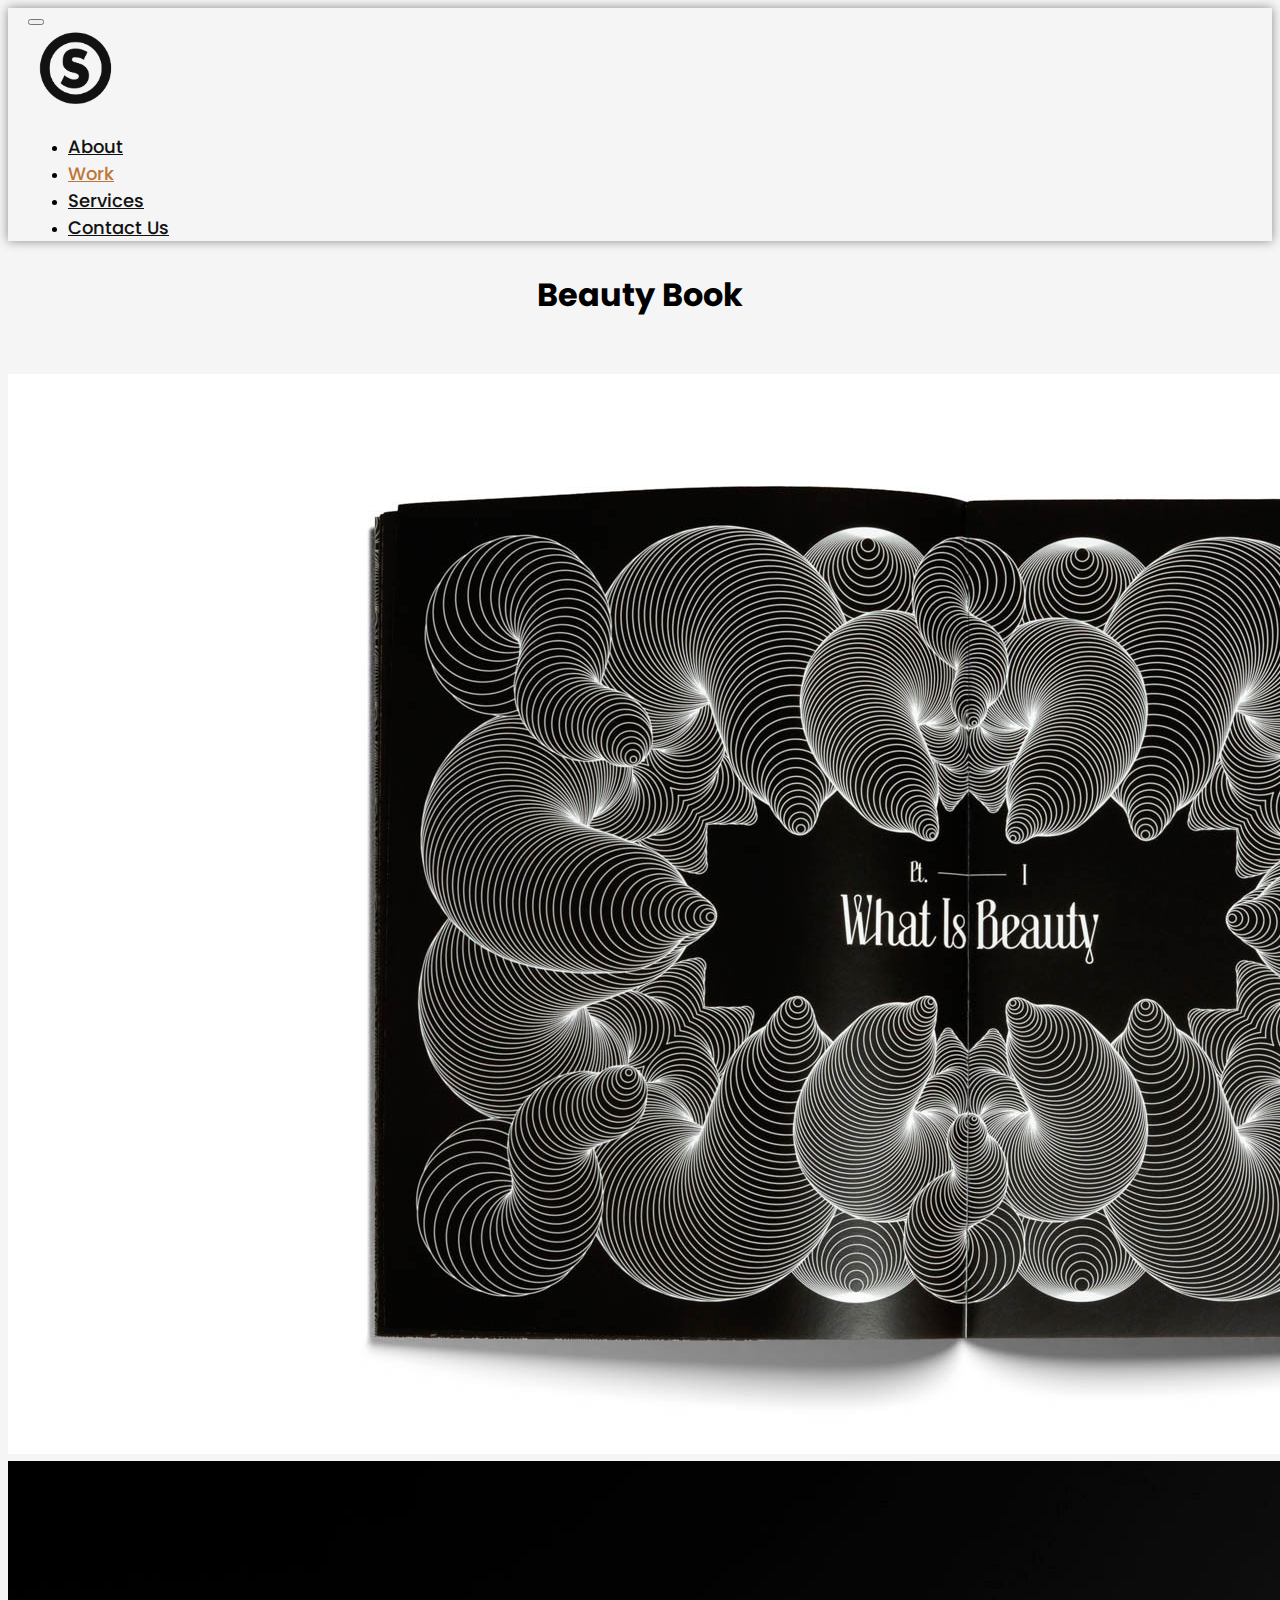
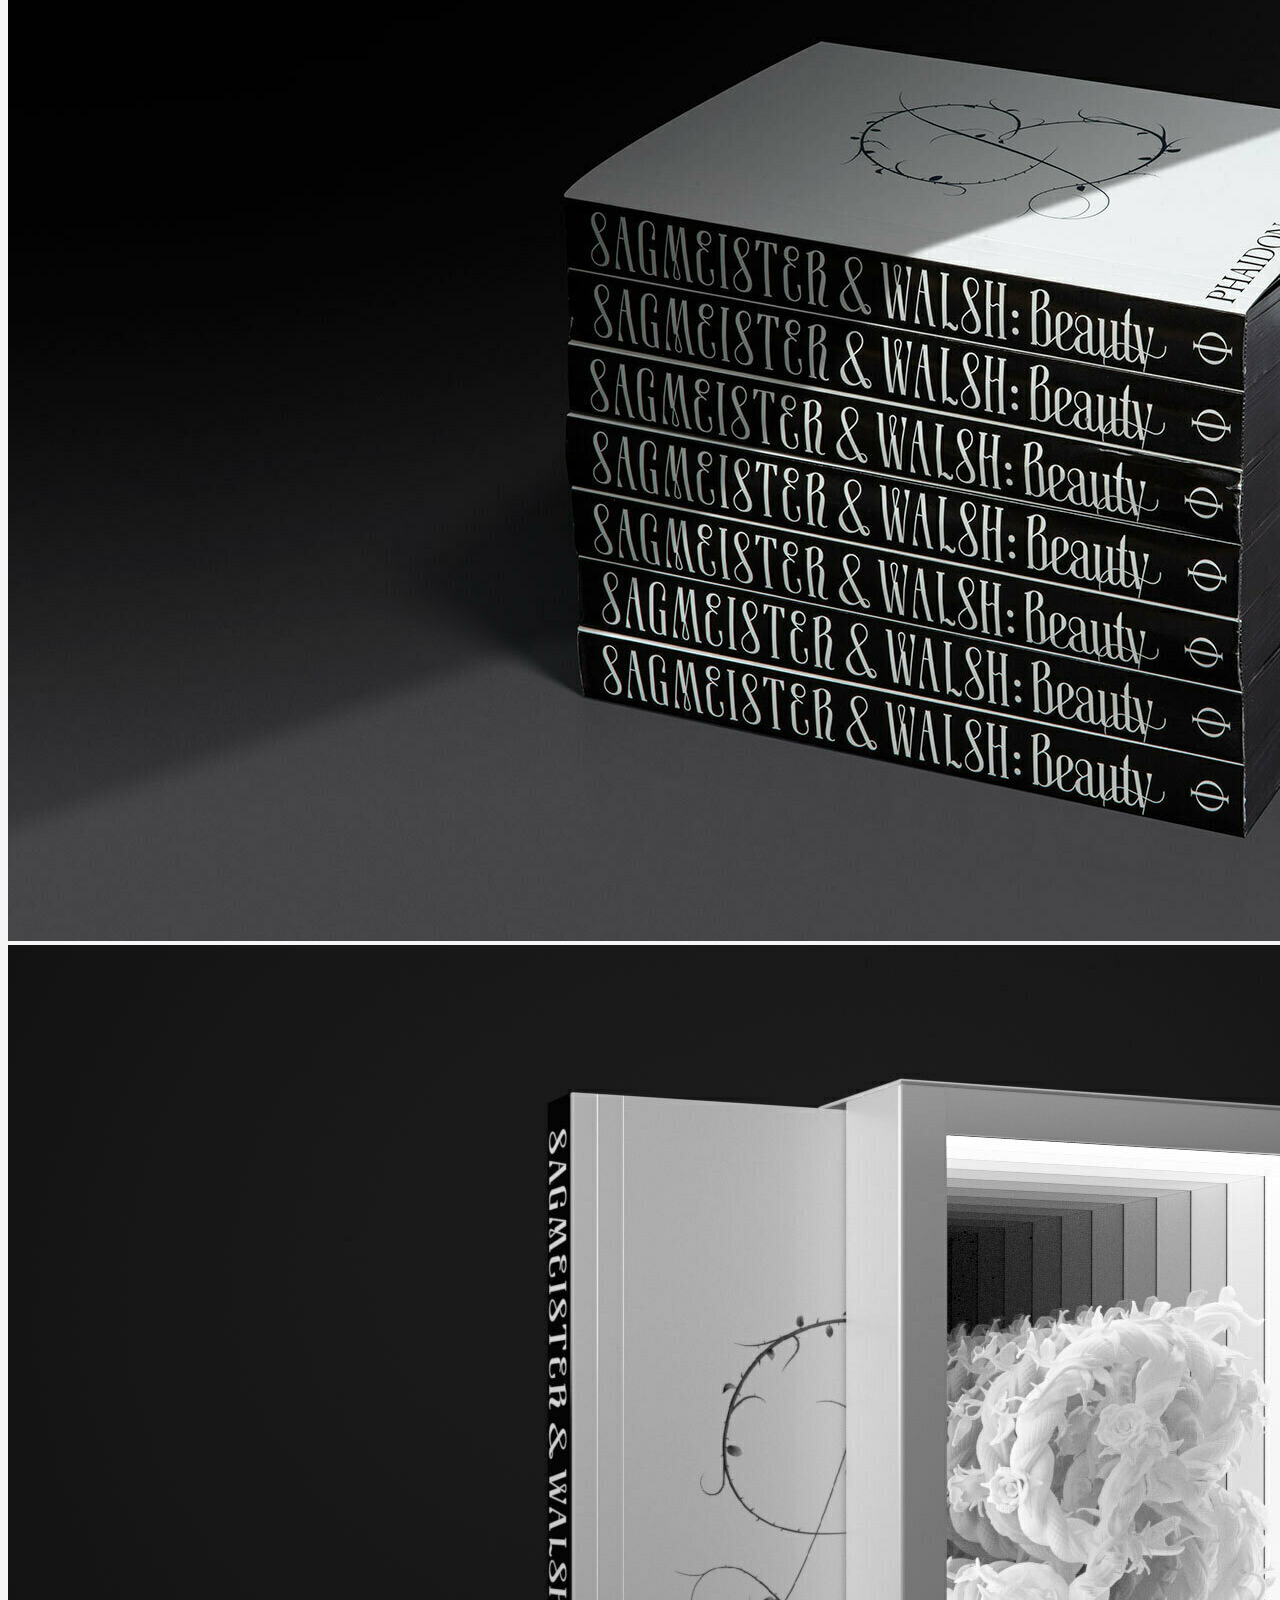
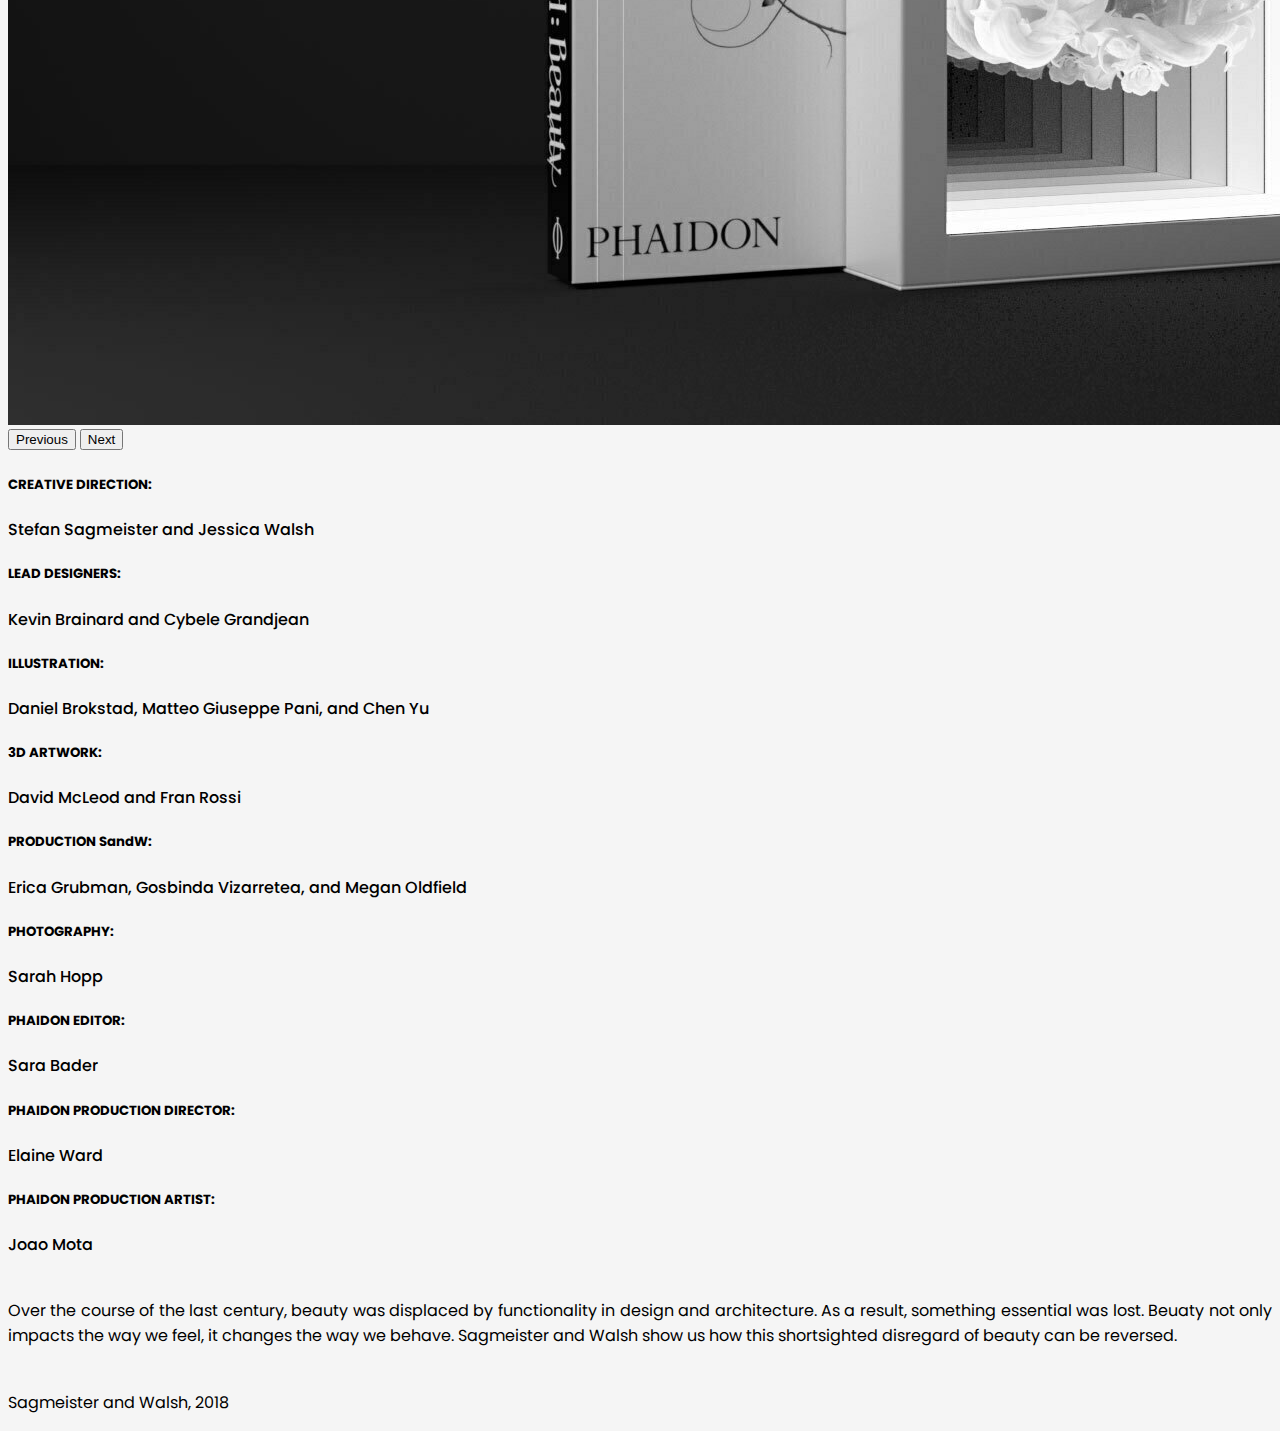
<file: project5.html>
<!DOCTYPE html>
<html lang="en">
<head>
    <meta charset="UTF-8">
    <meta http-equiv="X-UA-Compatible" content="IE=edge">
    <meta name="viewport" content="width=device-width, initial-scale=1.0">
    <title>Beauty Book - Stefan Sagmeister</title>
    <link rel="icon" type="image/x-icon" href="Assets/Images/Logo.png">
    <link href="https://cdn.jsdelivr.net/npm/bootstrap@5.3.0-alpha3/dist/css/bootstrap.min.css" rel="stylesheet" integrity="sha384-KK94CHFLLe+nY2dmCWGMq91rCGa5gtU4mk92HdvYe+M/SXH301p5ILy+dN9+nJOZ" crossorigin="anonymous">
    <link rel="stylesheet" href="Assets/Style/project5.css">
</head>

<body class="background">
    <!--This is the website navgation bar-->
    <nav class="navbar navbar-expand-lg">
        <div class="container-fluid">
            <button class="navbar-toggler" type="button" data-bs-toggle="collapse" data-bs-target="#navbarTogglerDemo01" aria-controls="navbarTogglerDemo01" aria-expanded="false" aria-label="Toggle navigation">
                <span class="navbar-toggler-icon"></span>
            </button>
            <div>
                <a class="navbar-brand" href="index.html">
                    <img src="Assets/Images/Logo.png" alt="Sagmeister Logo" class="logo">
                </a>
            </div>

            <div class="collapse navbar-collapse" id="navbarTogglerDemo01">
                <ul class="navbar-nav">
                    <li class="nav-item">
                        <a class="nav-link" href="about.html">About</a>
                    </li>
                    <li class="nav-item">
                        <a class="nav-link active" href="work.html">Work</a>
                    </li>
                    <li class="nav-item">
                        <a class="nav-link" href="services.html">Services</a>
                    </li>
                    <li class="nav-item">
                        <a class="nav-link" href="contactus.html">Contact Us</a>
                    </li>
                </ul>
            </div>
        </div>
    </nav>
    <!--End of navgation bar-->


    <div class="container pb-5">
        <div class="row">
            <!--Including the title and content of Project 5-->
            <h1 class="project5title">Beauty Book</h1>
            <div class="col-sm-2 mx-4"></div>
            <div id="carouselExampleAutoplaying" class="carousel slide col-sm-4 mx-2" data-bs-ride="carousel">
                <div class="carousel-inner">
                    <div class="carousel-item active">
                        <img src="Assets/Images/His_works/Project5/Project5_2.jpg" class="d-block w-100" alt="Project5_2img">
                    </div>
                    <div class="carousel-item">
                        <img src="Assets/Images/His_works/Project5/Project5_3.jpg" class="d-block w-100" alt="Project5_3img">
                    </div>
                    <div class="carousel-item">
                        <img src="Assets/Images/His_works/Project5/Project5_4.jpg" class="d-block w-100" alt="Project5_4img">
                    </div>
                </div>
                <button class="carousel-control-prev" type="button" data-bs-target="#carouselExampleAutoplaying" data-bs-slide="prev">
                    <span class="carousel-control-prev-icon" aria-hidden="true"></span>
                    <span class="visually-hidden">Previous</span>
                </button>
                <button class="carousel-control-next" type="button" data-bs-target="#carouselExampleAutoplaying" data-bs-slide="next">
                    <span class="carousel-control-next-icon" aria-hidden="true"></span>
                    <span class="visually-hidden">Next</span>
                </button>
            </div>
            <div class="w-100 pb-5"></div>
            <div class="col-lg-1"></div>
            <div class="col-sm-5 alltitles">
                <h5 class="titles">CREATIVE DIRECTION:</h5>
                <p class="smalltext">Stefan Sagmeister and Jessica Walsh</p>

                <h5 class="titles">LEAD DESIGNERS:</h5>
                <p class="smalltext">Kevin Brainard and Cybele Grandjean</p>

                <h5 class="titles">ILLUSTRATION:</h5>
                <p class="smalltext">Daniel Brokstad, Matteo Giuseppe Pani, and Chen Yu</p>

                <h5 class="titles">3D ARTWORK:</h5>
                <p class="smalltext">David McLeod and Fran Rossi</p>

                <h5 class="titles">PRODUCTION SandW:</h5>
                <p class="smalltext">Erica Grubman, Gosbinda Vizarretea, and Megan Oldfield</p>

                <h5 class="titles">PHOTOGRAPHY:</h5>
                <p class="smalltext">Sarah Hopp</p>

                <h5 class="titles">PHAIDON EDITOR:</h5>
                <p class="smalltext">Sara Bader</p>

                <h5 class="titles">PHAIDON PRODUCTION DIRECTOR:</h5>
                <p class="smalltext">Elaine Ward</p>

                <h5 class="titles">PHAIDON PRODUCTION ARTIST:</h5>
                <p class="smalltext">Joao Mota</p>
            </div>
            <div class="col-sm-6">
                <p class="description">Over the course of the last century, beauty was displaced by functionality in design and architecture. As a result, something essential was lost. Beuaty not only impacts the way we feel, it changes the way we behave. Sagmeister and Walsh show us how this shortsighted disregard of beauty can be reversed.</p>
                <p class="description">Sagmeister and Walsh, 2018</p>
            </div>
        </div>
    </div>

    <!--This is the Back to top Button-->
    <button type="button" class="btn btn-danger btn-floating" id="btn-back-to-top">
        Back to Top
    </button>
    <script src="Assets/Script/backtotopbutton.js"></script>
    <script src="https://cdn.jsdelivr.net/npm/bootstrap@5.3.0-alpha3/dist/js/bootstrap.bundle.min.js" integrity="sha384-ENjdO4Dr2bkBIFxQpeoTz1HIcje39Wm4jDKdf19U8gI4ddQ3GYNS7NTKfAdVQSZe" crossorigin="anonymous"></script>
</body>
</html>
</file>
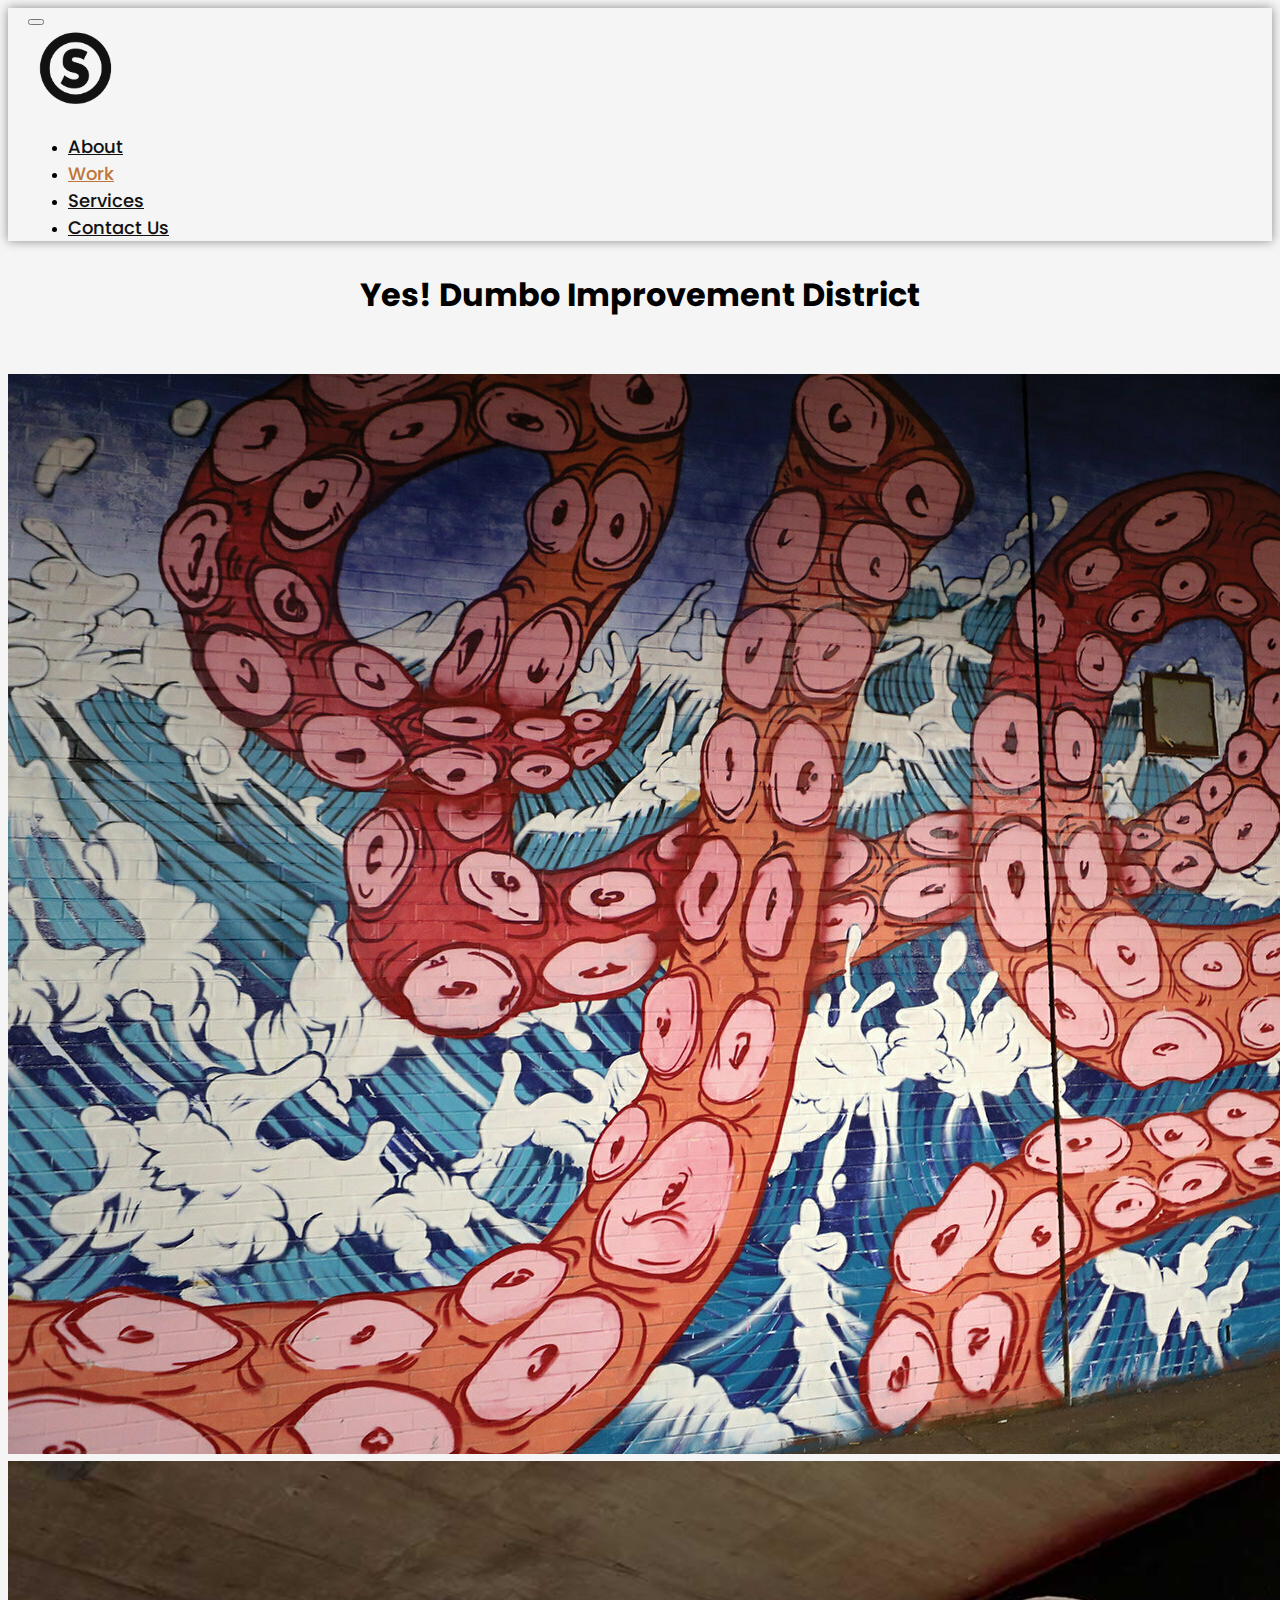
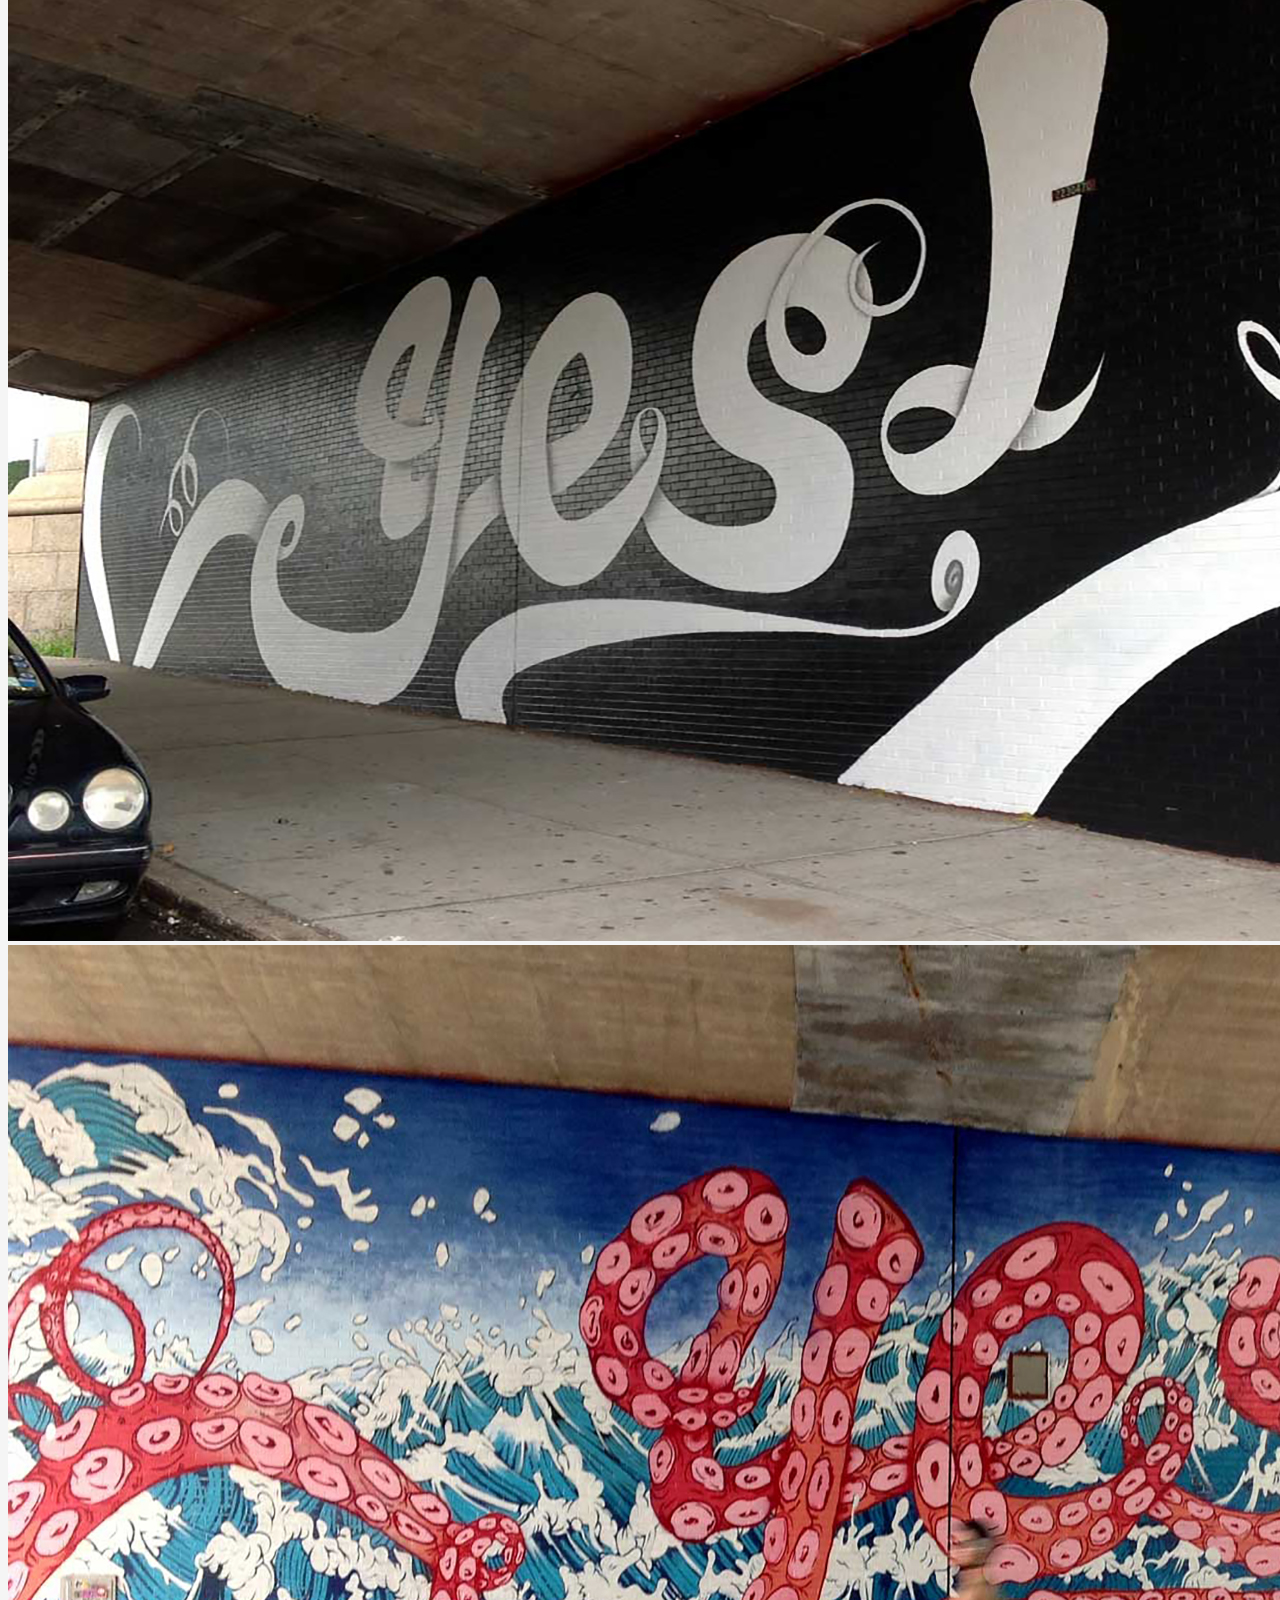
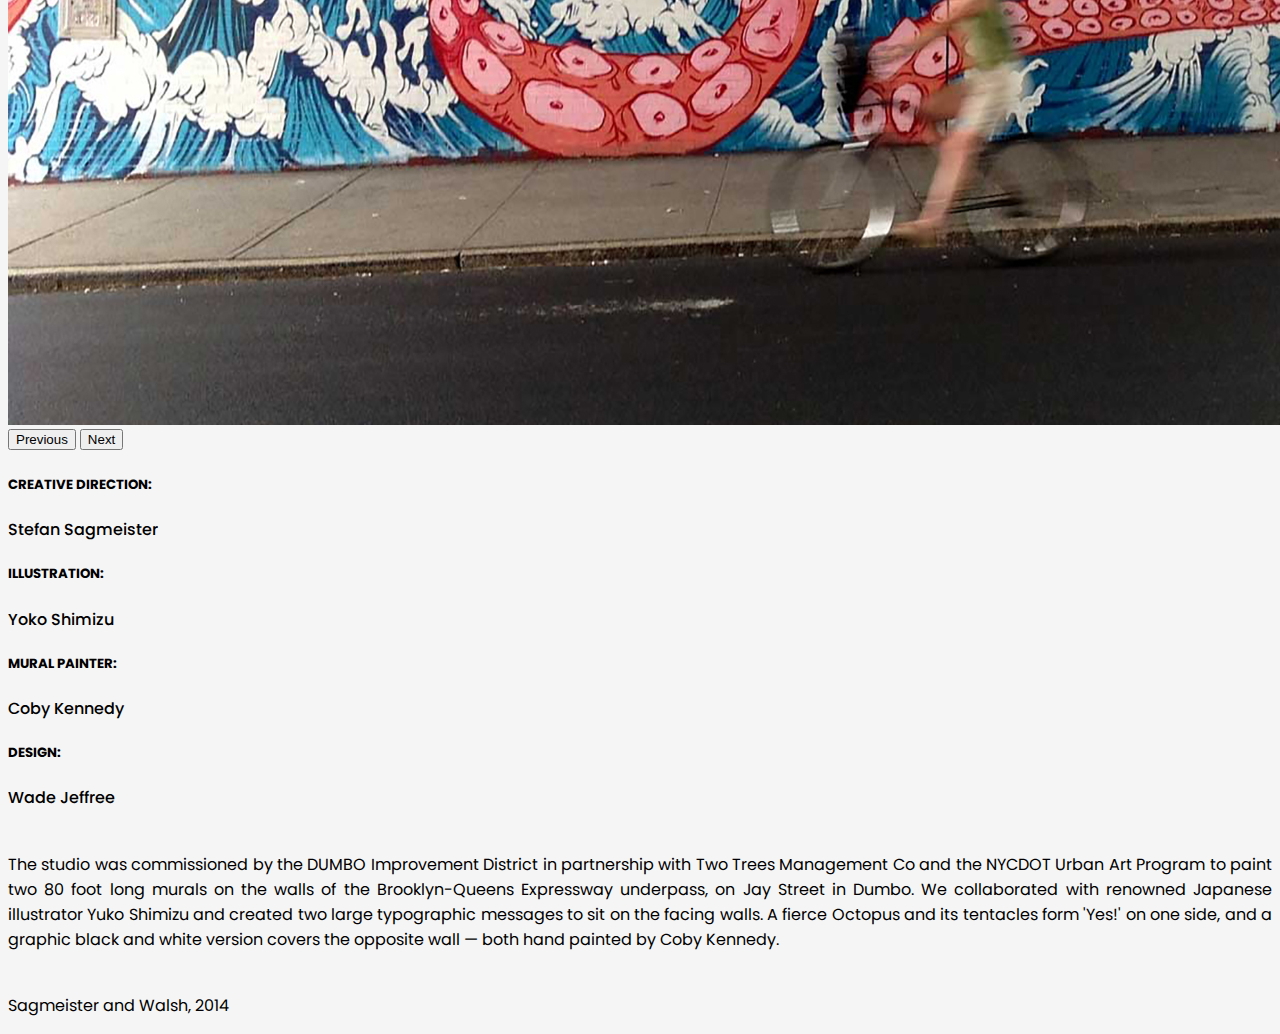
<file: project6.html>
<!DOCTYPE html>
<html lang="en">
<head>
    <meta charset="UTF-8">
    <meta http-equiv="X-UA-Compatible" content="IE=edge">
    <meta name="viewport" content="width=device-width, initial-scale=1.0">
    <title>Yes! Dumbo Improvement District - Stefan Sagmeister</title>
    <link rel="icon" type="image/x-icon" href="Assets/Images/Logo.png">
    <link href="https://cdn.jsdelivr.net/npm/bootstrap@5.3.0-alpha3/dist/css/bootstrap.min.css" rel="stylesheet" integrity="sha384-KK94CHFLLe+nY2dmCWGMq91rCGa5gtU4mk92HdvYe+M/SXH301p5ILy+dN9+nJOZ" crossorigin="anonymous">
    <link rel="stylesheet" href="Assets/Style/project6.css">
</head>

<body class="background">
    <!--This is the website navgation bar-->
    <nav class="navbar navbar-expand-lg">
        <div class="container-fluid">
            <button class="navbar-toggler" type="button" data-bs-toggle="collapse" data-bs-target="#navbarTogglerDemo01" aria-controls="navbarTogglerDemo01" aria-expanded="false" aria-label="Toggle navigation">
                <span class="navbar-toggler-icon"></span>
            </button>
            <div>
                <a class="navbar-brand" href="index.html">
                    <img src="Assets/Images/Logo.png" alt="Sagmeister Logo" class="logo">
                </a>
            </div>

            <div class="collapse navbar-collapse" id="navbarTogglerDemo01">
                <ul class="navbar-nav">
                    <li class="nav-item">
                        <a class="nav-link" href="about.html">About</a>
                    </li>
                    <li class="nav-item">
                        <a class="nav-link active" href="work.html">Work</a>
                    </li>
                    <li class="nav-item">
                        <a class="nav-link" href="services.html">Services</a>
                    </li>
                    <li class="nav-item">
                        <a class="nav-link" href="contactus.html">Contact Us</a>
                    </li>
                </ul>
            </div>
        </div>
    </nav>
    <!--End of navgation bar-->


    <div class="container pb-5">
        <div class="row">
            <!--Including the title and content of Project 6-->
            <h1 class="project6title">Yes! Dumbo Improvement District </h1>
            <div class="col-sm-2 mx-4"></div>
            <div id="carouselExampleAutoplaying" class="carousel slide col-sm-4" data-bs-ride="carousel">
                <div class="carousel-inner">
                    <div class="carousel-item active">
                        <img src="Assets/Images/His_works/Project6/Project6_2.jpg" class="d-block w-100" alt="Project6_2img">
                    </div>
                    <div class="carousel-item">
                        <img src="Assets/Images/His_works/Project6/Project6_3.jpg" class="d-block w-100" alt="Project6_3img">
                    </div>
                    <div class="carousel-item">
                        <img src="Assets/Images/His_works/Project6/Project6_4.jpg" class="d-block w-100" alt="Project6_4img">
                    </div>
                </div>
                <button class="carousel-control-prev" type="button" data-bs-target="#carouselExampleAutoplaying" data-bs-slide="prev">
                    <span class="carousel-control-prev-icon" aria-hidden="true"></span>
                    <span class="visually-hidden">Previous</span>
                </button>
                <button class="carousel-control-next" type="button" data-bs-target="#carouselExampleAutoplaying" data-bs-slide="next">
                    <span class="carousel-control-next-icon" aria-hidden="true"></span>
                    <span class="visually-hidden">Next</span>
                </button>
            </div>
            <div class="w-100 pb-5"></div>
            <div class="col-lg-1"></div>
            <div class="col-sm-4 alltitles">
                <h5 class="titles">CREATIVE DIRECTION:</h5>
                <p class="smalltext">Stefan Sagmeister</p>

                <h5 class="titles">ILLUSTRATION:</h5>
                <p class="smalltext">Yoko Shimizu</p>

                <h5 class="titles">MURAL PAINTER:</h5>
                <p class="smalltext">Coby Kennedy</p>

                <h5 class="titles">DESIGN:</h5>
                <p class="smalltext">Wade Jeffree</p>
            </div>
            <div class="col-sm-7">
                <p class="description">The studio was commissioned by the DUMBO Improvement District in partnership with Two Trees Management Co and the NYCDOT Urban Art Program to paint two 80 foot long murals on the walls of the Brooklyn-Queens Expressway underpass, on Jay Street in Dumbo. We collaborated with renowned Japanese illustrator Yuko Shimizu and created two large typographic messages to sit on the facing walls. A fierce Octopus and its tentacles form 'Yes!' on one side, and a graphic black and white version covers the opposite wall — both hand painted by Coby Kennedy.</p>
                <p class="description">Sagmeister and Walsh, 2014</p>
            </div>
        </div>
    </div>

    <!--This is the Back to top Button-->
    <button type="button" class="btn btn-danger btn-floating" id="btn-back-to-top">
        Back to Top
    </button>
    <script src="Assets/Script/backtotopbutton.js"></script>
    <script src="https://cdn.jsdelivr.net/npm/bootstrap@5.3.0-alpha3/dist/js/bootstrap.bundle.min.js" integrity="sha384-ENjdO4Dr2bkBIFxQpeoTz1HIcje39Wm4jDKdf19U8gI4ddQ3GYNS7NTKfAdVQSZe" crossorigin="anonymous"></script>
</body>
</html>
</file>
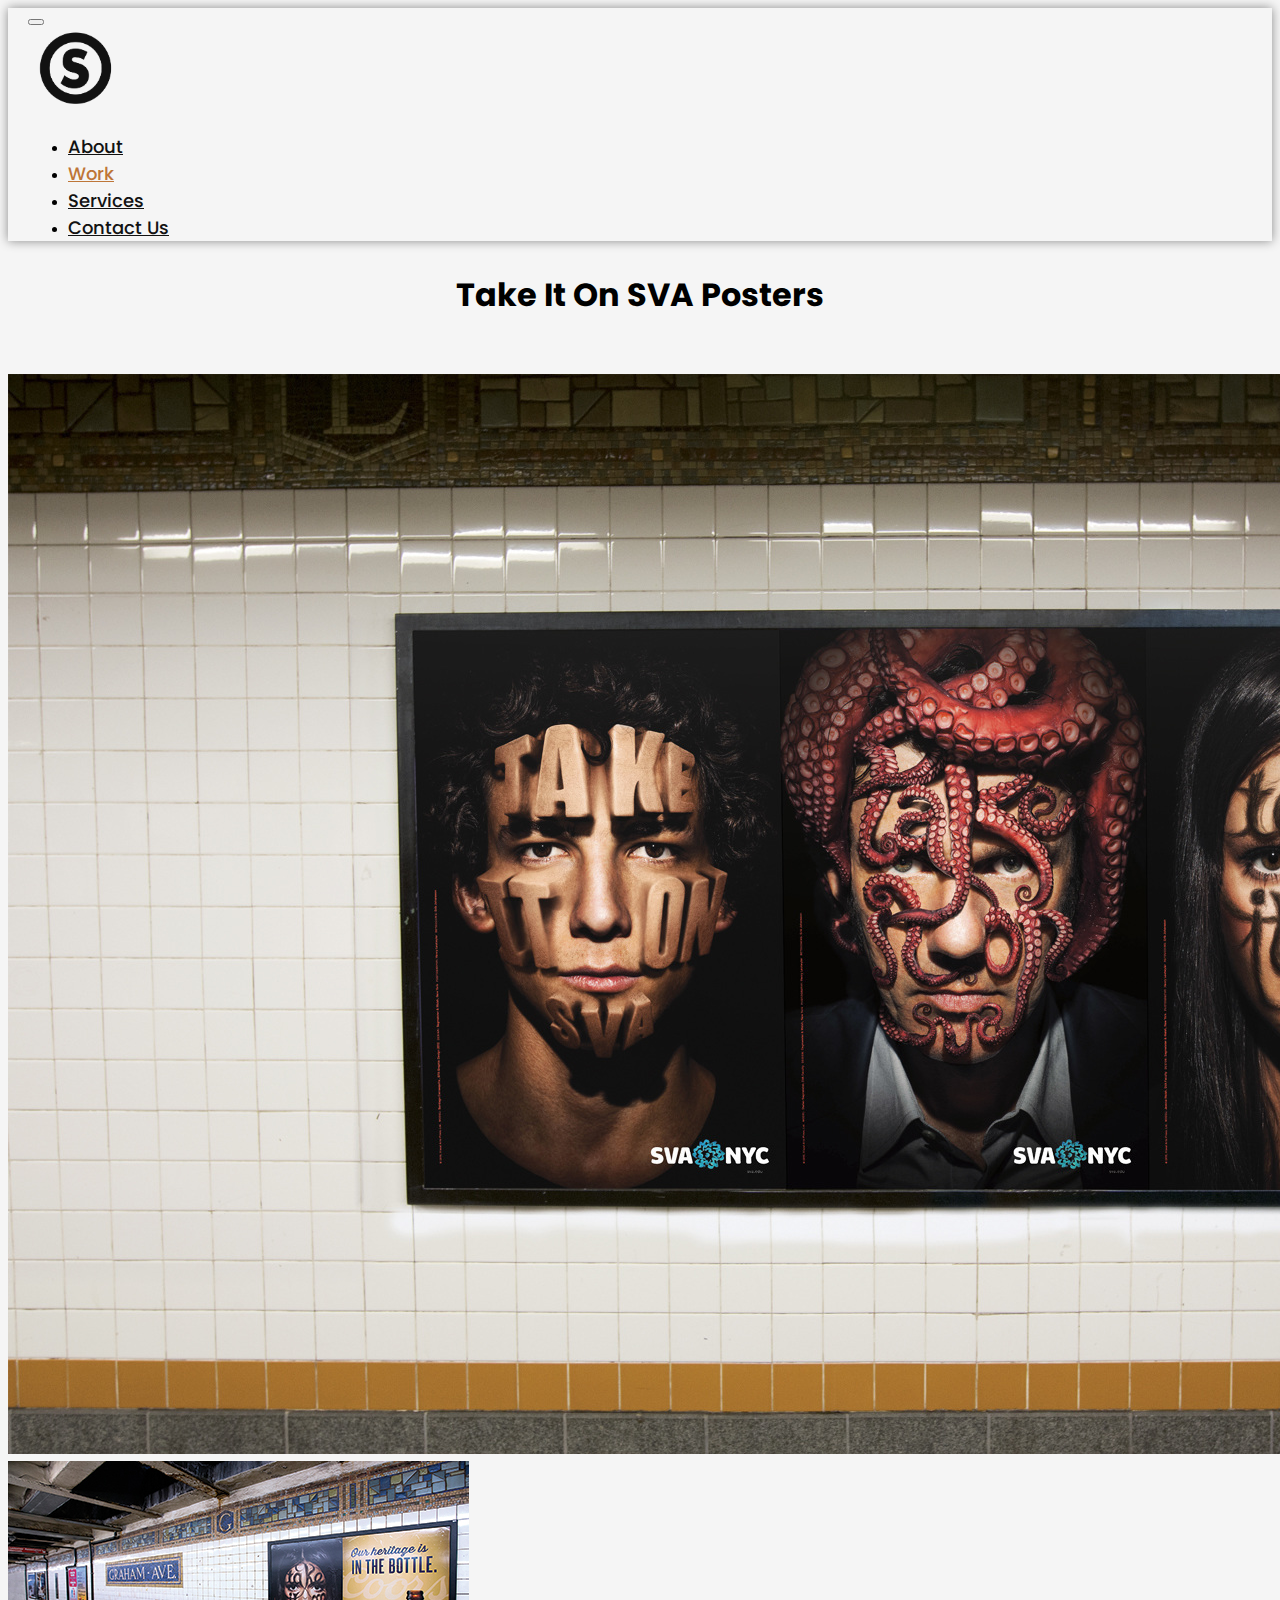
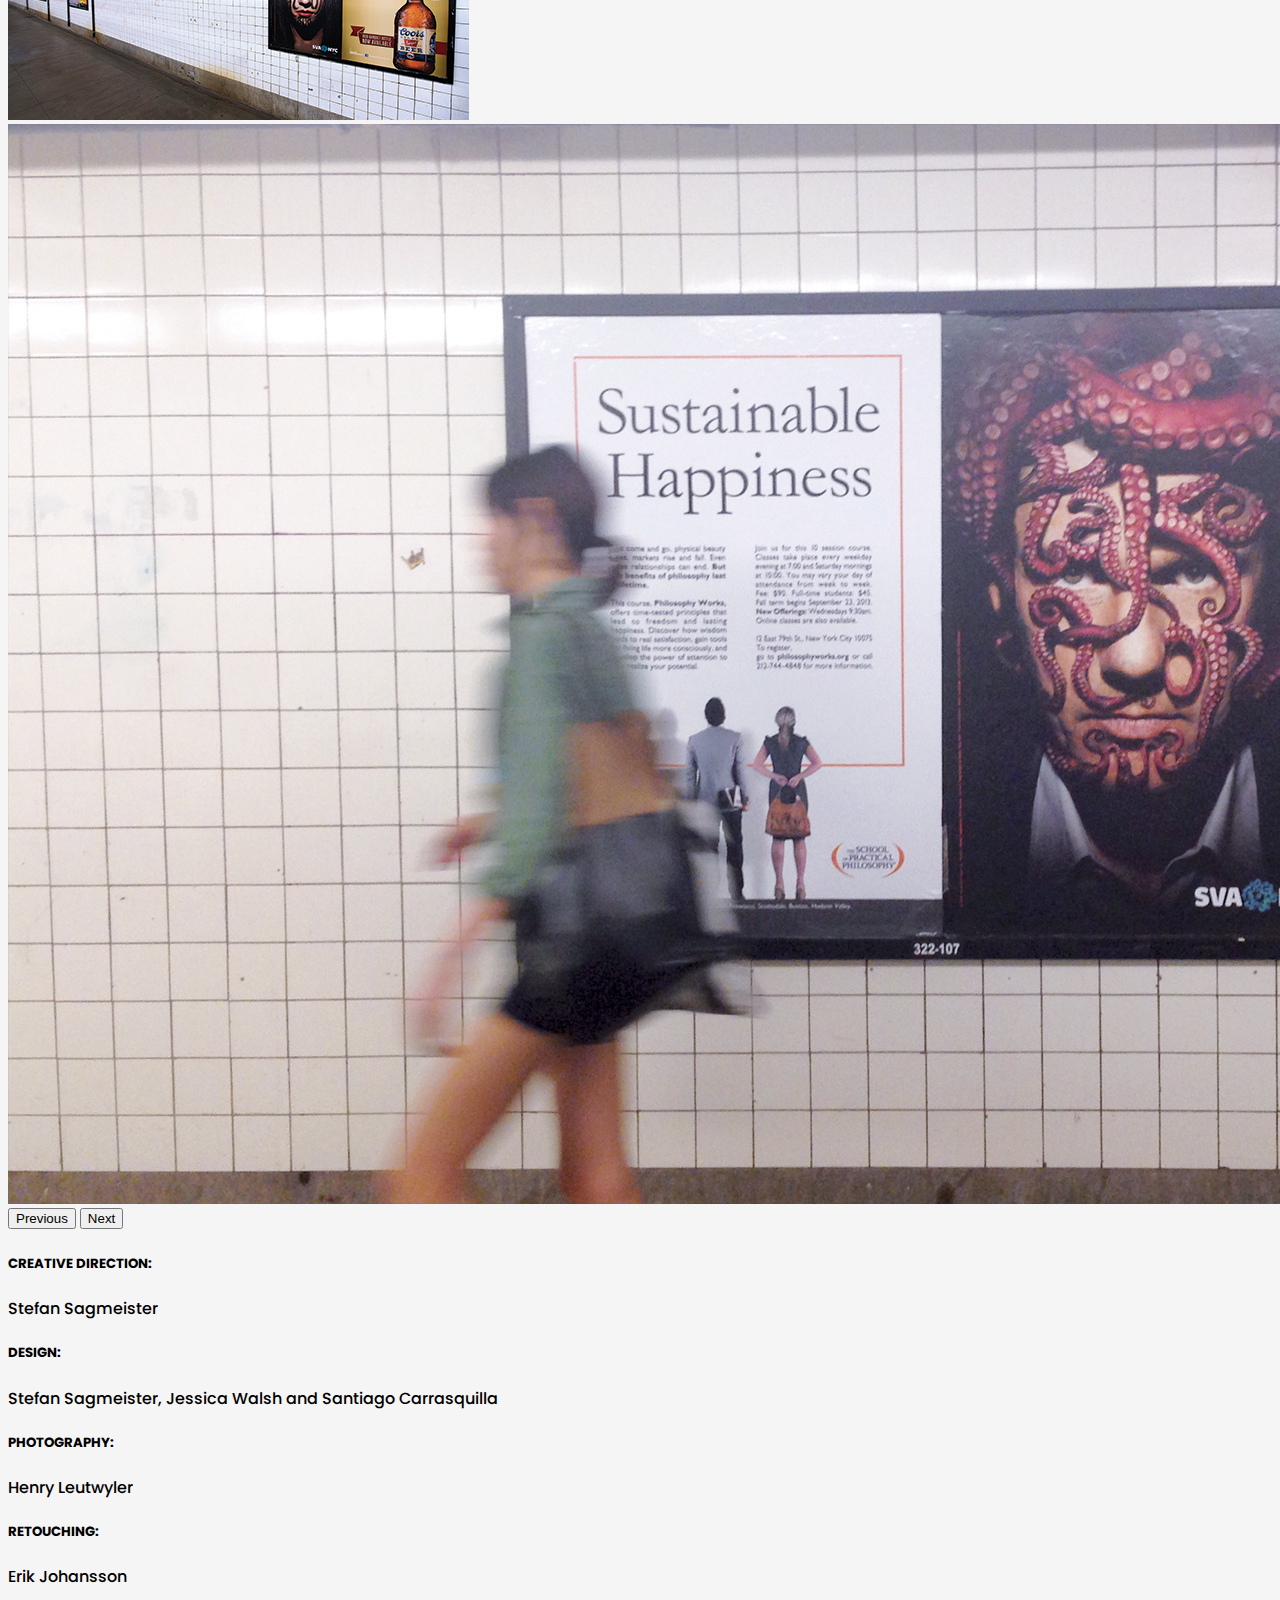
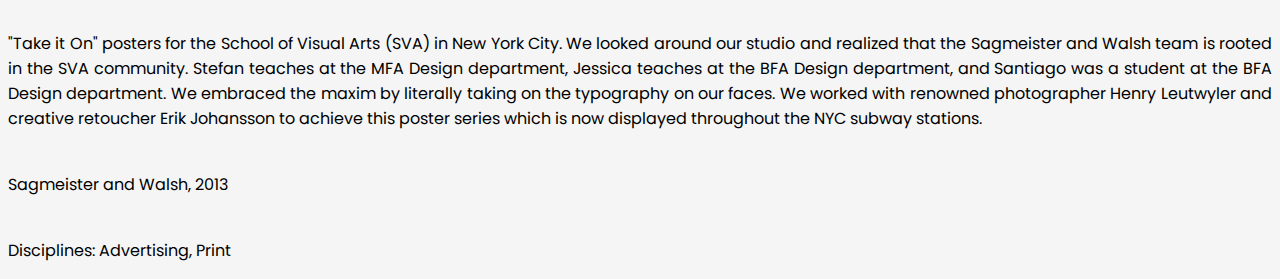
<file: project7.html>
<!DOCTYPE html>
<html lang="en">
<head>
    <meta charset="UTF-8">
    <meta http-equiv="X-UA-Compatible" content="IE=edge">
    <meta name="viewport" content="width=device-width, initial-scale=1.0">
    <title>Take it on sva posters - Stefan Sagmeister</title>
    <link rel="icon" type="image/x-icon" href="Assets/Images/Logo.png">
    <link href="https://cdn.jsdelivr.net/npm/bootstrap@5.3.0-alpha3/dist/css/bootstrap.min.css" rel="stylesheet" integrity="sha384-KK94CHFLLe+nY2dmCWGMq91rCGa5gtU4mk92HdvYe+M/SXH301p5ILy+dN9+nJOZ" crossorigin="anonymous">
    <link rel="stylesheet" href="Assets/Style/project7.css">
</head>

<body class="background">
    <!--This is the website navgation bar-->
    <nav class="navbar navbar-expand-lg">
        <div class="container-fluid">
            <button class="navbar-toggler" type="button" data-bs-toggle="collapse" data-bs-target="#navbarTogglerDemo01" aria-controls="navbarTogglerDemo01" aria-expanded="false" aria-label="Toggle navigation">
                <span class="navbar-toggler-icon"></span>
            </button>
            <div>
                <a class="navbar-brand" href="index.html">
                    <img src="Assets/Images/Logo.png" alt="Sagmeister Logo" class="logo">
                </a>
            </div>

            <div class="collapse navbar-collapse" id="navbarTogglerDemo01">
                <ul class="navbar-nav">
                    <li class="nav-item">
                        <a class="nav-link" href="about.html">About</a>
                    </li>
                    <li class="nav-item">
                        <a class="nav-link active" href="work.html">Work</a>
                    </li>
                    <li class="nav-item">
                        <a class="nav-link" href="services.html">Services</a>
                    </li>
                    <li class="nav-item">
                        <a class="nav-link" href="contactus.html">Contact Us</a>
                    </li>
                </ul>
            </div>
        </div>
    </nav>
    <!--End of navgation bar-->


    <div class="container pb-5">
        <div class="row">
            <!--Including the title and content of Project 7-->
            <h1 class="project7title">Take It On SVA Posters</h1>
            <div class="col-sm-2 mx-4"></div>
            <div id="carouselExampleAutoplaying" class="carousel slide col-sm-4" data-bs-ride="carousel">
                <div class="carousel-inner">
                    <div class="carousel-item active">
                        <img src="Assets/Images/His_works/Project7/Project7_2.jpg" class="d-block w-100" alt="Project7_2img">
                    </div>
                    <div class="carousel-item">
                        <img src="Assets/Images/His_works/Project7/Project7_3.jpg" class="d-block w-100" alt="Project7_3img">
                    </div>
                    <div class="carousel-item">
                        <img src="Assets/Images/His_works/Project7/Project7_4.jpg" class="d-block w-100" alt="Project7_4img">
                    </div>
                </div>
                <button class="carousel-control-prev" type="button" data-bs-target="#carouselExampleAutoplaying" data-bs-slide="prev">
                    <span class="carousel-control-prev-icon" aria-hidden="true"></span>
                    <span class="visually-hidden">Previous</span>
                </button>
                <button class="carousel-control-next" type="button" data-bs-target="#carouselExampleAutoplaying" data-bs-slide="next">
                    <span class="carousel-control-next-icon" aria-hidden="true"></span>
                    <span class="visually-hidden">Next</span>
                </button>
            </div>
            <div class="w-100 pb-5"></div>
            <div class="col-lg-1"></div>
            <div class="col-sm-5 alltitles">
                <h5 class="titles">CREATIVE DIRECTION:</h5>
                <p class="smalltext">Stefan Sagmeister</p>

                <h5 class="titles">DESIGN:</h5>
                <p class="smalltext">Stefan Sagmeister, Jessica Walsh and Santiago Carrasquilla</p>

                <h5 class="titles">PHOTOGRAPHY:</h5>
                <p class="smalltext">Henry Leutwyler</p>

                <h5 class="titles">RETOUCHING:</h5>
                <p class="smalltext">Erik Johansson</p>
            </div>
            <div class="col-sm-5">
                <p class="description">"Take it On" posters for the School of Visual Arts (SVA) in New York City. We looked around our studio and realized that the Sagmeister and Walsh team is rooted in the SVA community. Stefan teaches at the MFA Design department, Jessica teaches at the BFA Design department, and Santiago was a student at the BFA Design department. We embraced the maxim by literally taking on the typography on our faces. We worked with renowned photographer Henry Leutwyler and creative retoucher Erik Johansson to achieve this poster series which is now displayed throughout the NYC subway stations.</p>
                <p class="description">Sagmeister and Walsh, 2013</p>
                <p class="description">Disciplines: Advertising, Print</p>
            </div>
        </div>
    </div>

    <!--This is the Back to top Button-->
    <button type="button" class="btn btn-danger btn-floating" id="btn-back-to-top">
        Back to Top
    </button>
    <script src="Assets/Script/backtotopbutton.js"></script>
    <script src="https://cdn.jsdelivr.net/npm/bootstrap@5.3.0-alpha3/dist/js/bootstrap.bundle.min.js" integrity="sha384-ENjdO4Dr2bkBIFxQpeoTz1HIcje39Wm4jDKdf19U8gI4ddQ3GYNS7NTKfAdVQSZe" crossorigin="anonymous"></script>
</body>
</html>
</file>
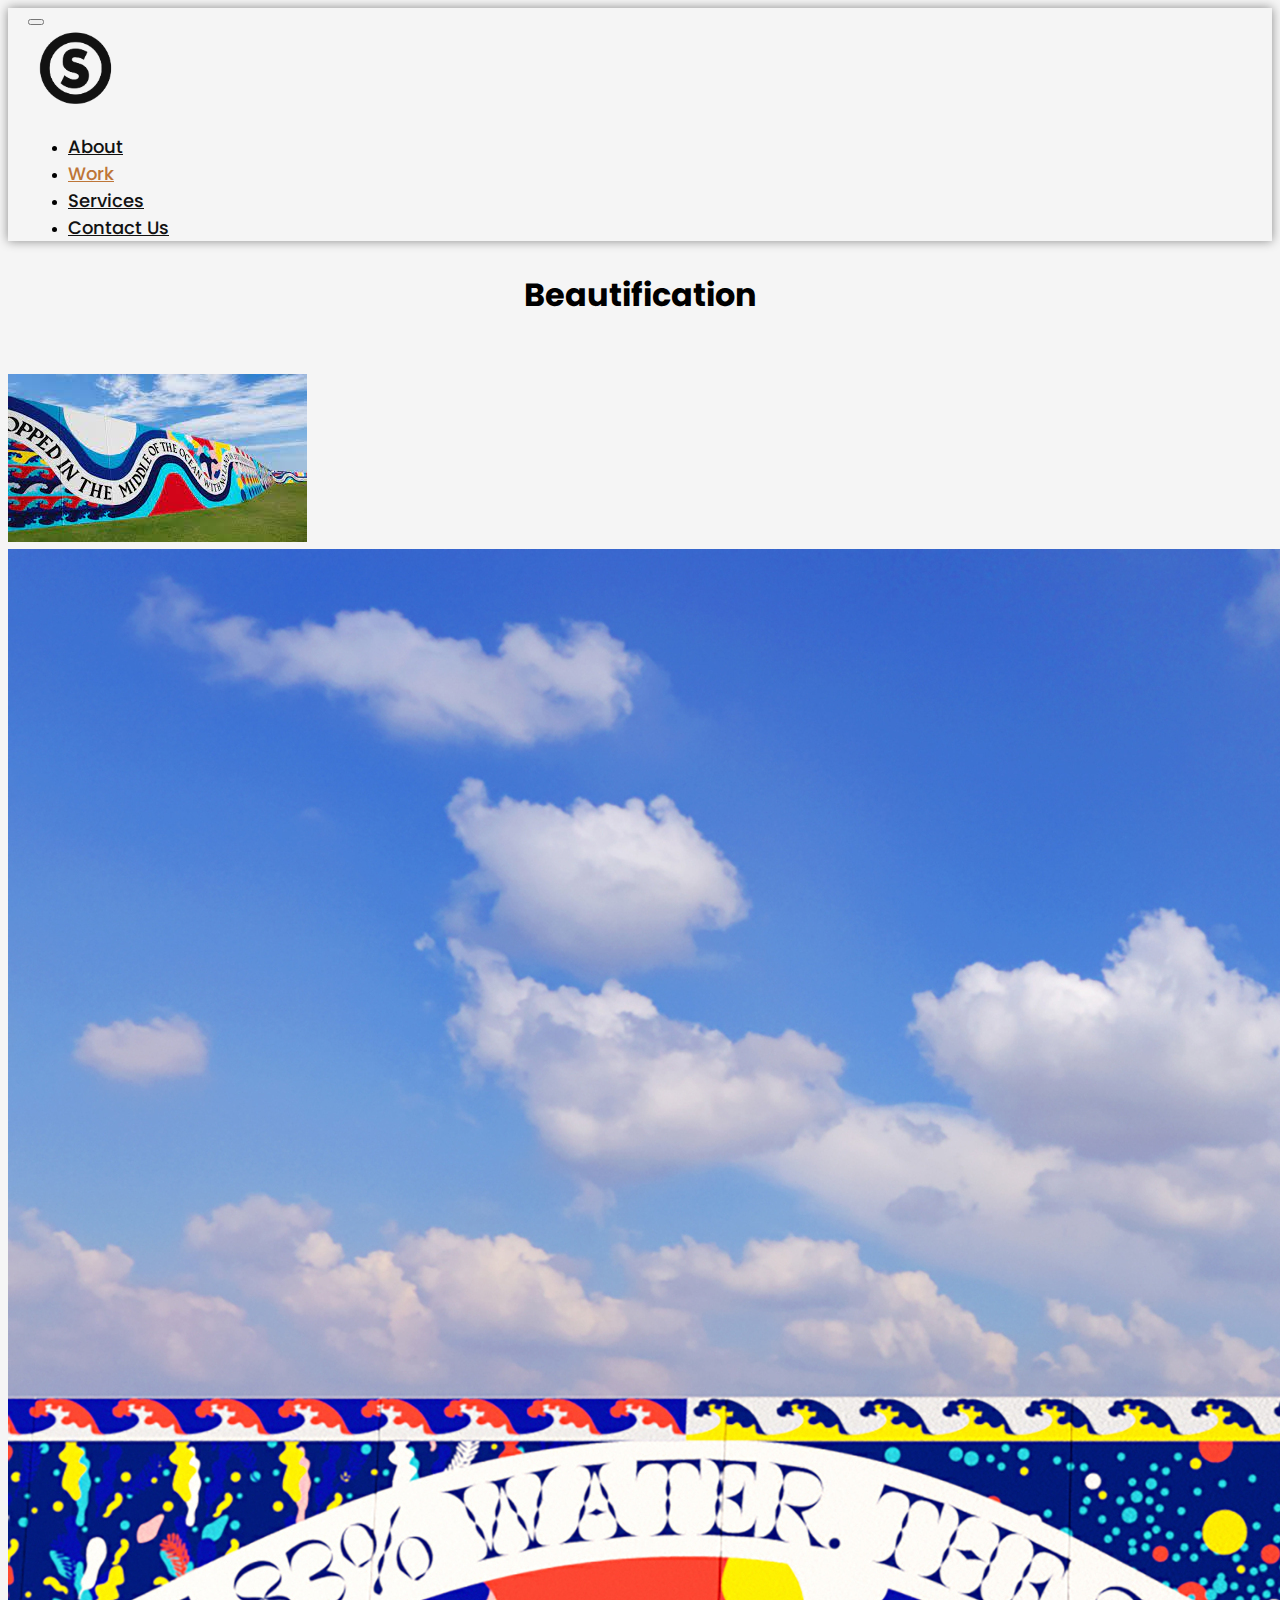
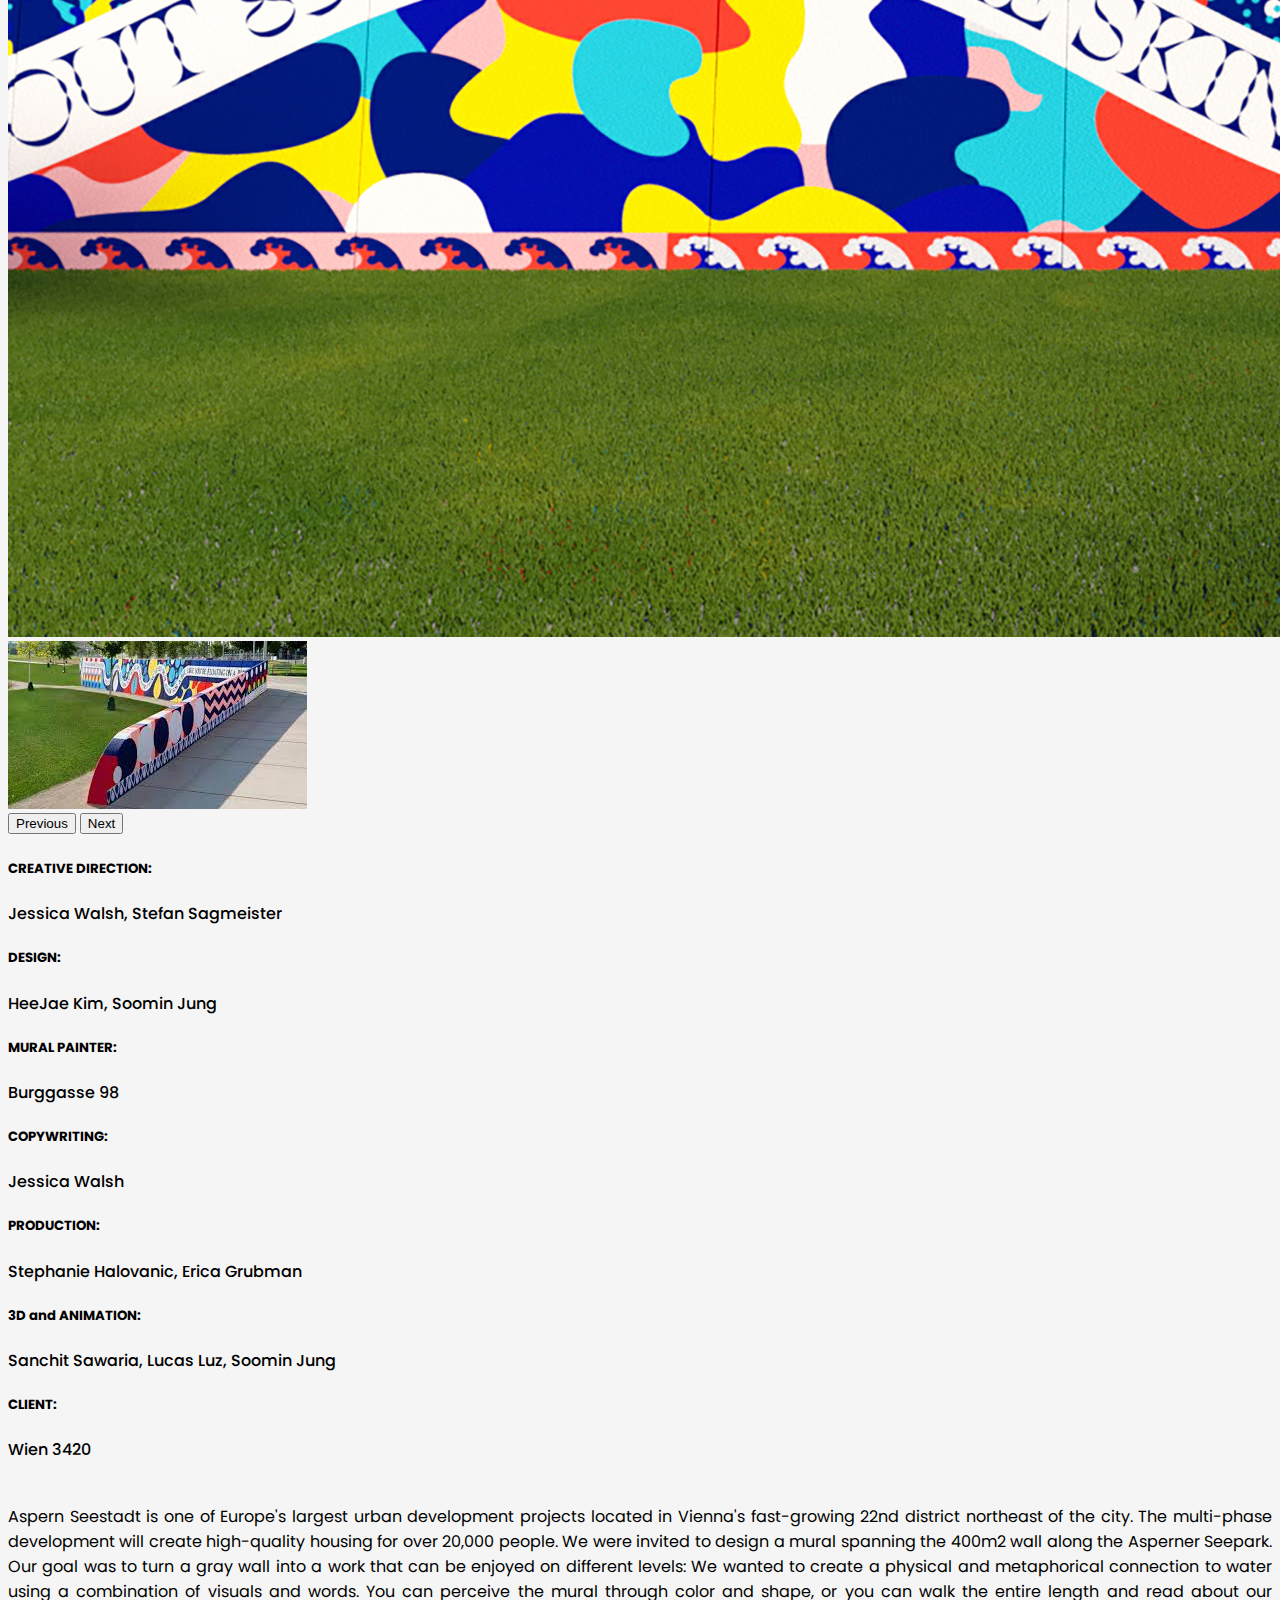
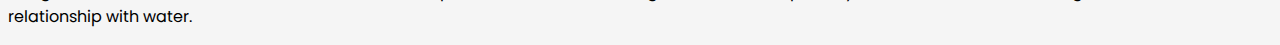
<file: project8.html>
<!DOCTYPE html>
<html lang="en">
<head>
    <meta charset="UTF-8">
    <meta http-equiv="X-UA-Compatible" content="IE=edge">
    <meta name="viewport" content="width=device-width, initial-scale=1.0">
    <title>Beautification - Stefan Sagmeister</title>
    <link rel="icon" type="image/x-icon" href="Assets/Images/Logo.png">
    <link href="https://cdn.jsdelivr.net/npm/bootstrap@5.3.0-alpha3/dist/css/bootstrap.min.css" rel="stylesheet" integrity="sha384-KK94CHFLLe+nY2dmCWGMq91rCGa5gtU4mk92HdvYe+M/SXH301p5ILy+dN9+nJOZ" crossorigin="anonymous">
    <link rel="stylesheet" href="Assets/Style/project8.css">
</head>

<body class="background">
    <!--This is the website navgation bar-->
    <nav class="navbar navbar-expand-lg">
        <div class="container-fluid">
            <button class="navbar-toggler" type="button" data-bs-toggle="collapse" data-bs-target="#navbarTogglerDemo01" aria-controls="navbarTogglerDemo01" aria-expanded="false" aria-label="Toggle navigation">
                <span class="navbar-toggler-icon"></span>
            </button>
            <div>
                <a class="navbar-brand" href="index.html">
                    <img src="Assets/Images/Logo.png" alt="Sagmeister Logo" class="logo">
                </a>
            </div>

            <div class="collapse navbar-collapse" id="navbarTogglerDemo01">
                <ul class="navbar-nav">
                    <li class="nav-item">
                        <a class="nav-link" href="about.html">About</a>
                    </li>
                    <li class="nav-item">
                        <a class="nav-link active" href="work.html">Work</a>
                    </li>
                    <li class="nav-item">
                        <a class="nav-link" href="services.html">Services</a>
                    </li>
                    <li class="nav-item">
                        <a class="nav-link" href="contactus.html">Contact Us</a>
                    </li>
                </ul>
            </div>
        </div>
    </nav>
    <!--End of navgation bar-->


    <div class="container pb-5">
        <div class="row">
            <!--Including the title and content of Project 8-->
            <h1 class="project8title">Beautification</h1>
            <div class="col-sm-2 mx-3"></div>
            <div id="carouselExampleAutoplaying" class="carousel slide col-sm-4 mx-4" data-bs-ride="carousel">
                <div class="carousel-inner">
                    <div class="carousel-item active">
                        <img src="Assets/Images/His_works/Project8/Project8_2.jpg" class="d-block w-100" alt="Project8_2img">
                    </div>
                    <div class="carousel-item">
                        <img src="Assets/Images/His_works/Project8/Project8_3.jpg" class="d-block w-100" alt="Project8_3img">
                    </div>
                    <div class="carousel-item">
                        <img src="Assets/Images/His_works/Project8/Project8_4.jpg" class="d-block w-100" alt="Project8_4img">
                    </div>
                </div>
                <button class="carousel-control-prev" type="button" data-bs-target="#carouselExampleAutoplaying" data-bs-slide="prev">
                    <span class="carousel-control-prev-icon" aria-hidden="true"></span>
                    <span class="visually-hidden">Previous</span>
                </button>
                <button class="carousel-control-next" type="button" data-bs-target="#carouselExampleAutoplaying" data-bs-slide="next">
                    <span class="carousel-control-next-icon" aria-hidden="true"></span>
                    <span class="visually-hidden">Next</span>
                </button>
            </div>
            <div class="w-100 pb-5"></div>
            <div class="col-lg-1"></div>
            <div class="col-sm-4 alltitles">
                <h5 class="titles">CREATIVE DIRECTION:</h5>
                <p class="smalltext">Jessica Walsh, Stefan Sagmeister</p>

                <h5 class="titles">DESIGN:</h5>
                <p class="smalltext">HeeJae Kim, Soomin Jung</p>

                <h5 class="titles">MURAL PAINTER:</h5>
                <p class="smalltext">Burggasse 98</p>

                <h5 class="titles">COPYWRITING:</h5>
                <p class="smalltext">Jessica Walsh</p>

                <h5 class="titles">PRODUCTION:</h5>
                <p class="smalltext">Stephanie Halovanic, Erica Grubman</p>

                <h5 class="titles">3D and ANIMATION:</h5>
                <p class="smalltext">Sanchit Sawaria, Lucas Luz, Soomin Jung</p>

                <h5 class="titles">CLIENT:</h5>
                <p class="smalltext">Wien 3420</p>
            </div>
            <div class="col-sm-7">
                <p class="description">Aspern Seestadt is one of Europe's largest urban development projects located in Vienna's fast-growing 22nd district northeast of the city. The multi-phase development will create high-quality housing for over 20,000 people.
                    We were invited to design a mural spanning the 400m2 wall along the Asperner Seepark. Our goal was to turn a gray wall into a work that can be enjoyed on different levels: We wanted to create a physical and metaphorical connection to water using a combination of visuals and words. You can perceive the mural through color and shape, or you can walk the entire length and read about our relationship with water.</p>
                </div>
            </div>
        </div>

        <!--This is the Back to top Button-->
        <button type="button" class="btn btn-danger btn-floating" id="btn-back-to-top">
            Back to Top
        </button>
        <script src="Assets/Script/backtotopbutton.js"></script>
        <script src="https://cdn.jsdelivr.net/npm/bootstrap@5.3.0-alpha3/dist/js/bootstrap.bundle.min.js" integrity="sha384-ENjdO4Dr2bkBIFxQpeoTz1HIcje39Wm4jDKdf19U8gI4ddQ3GYNS7NTKfAdVQSZe" crossorigin="anonymous"></script>
    </body>
    </html>
</file>
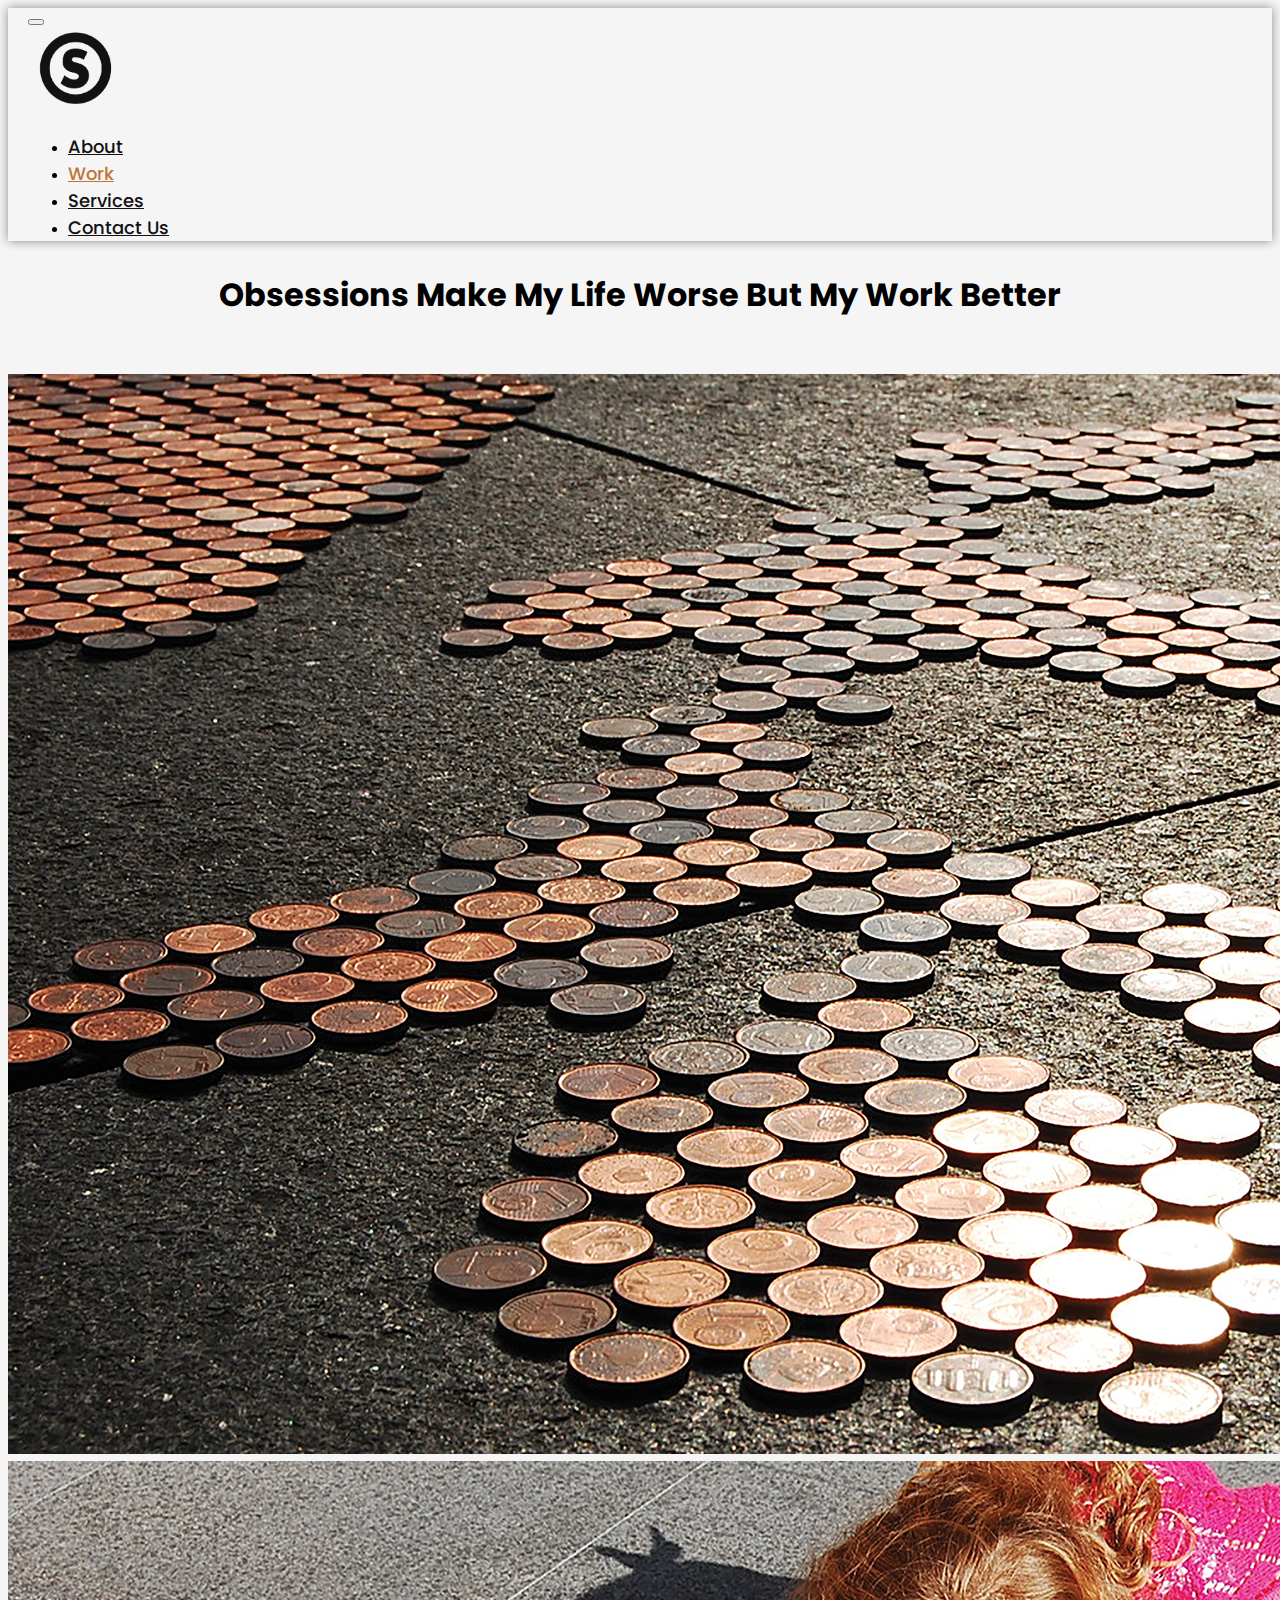
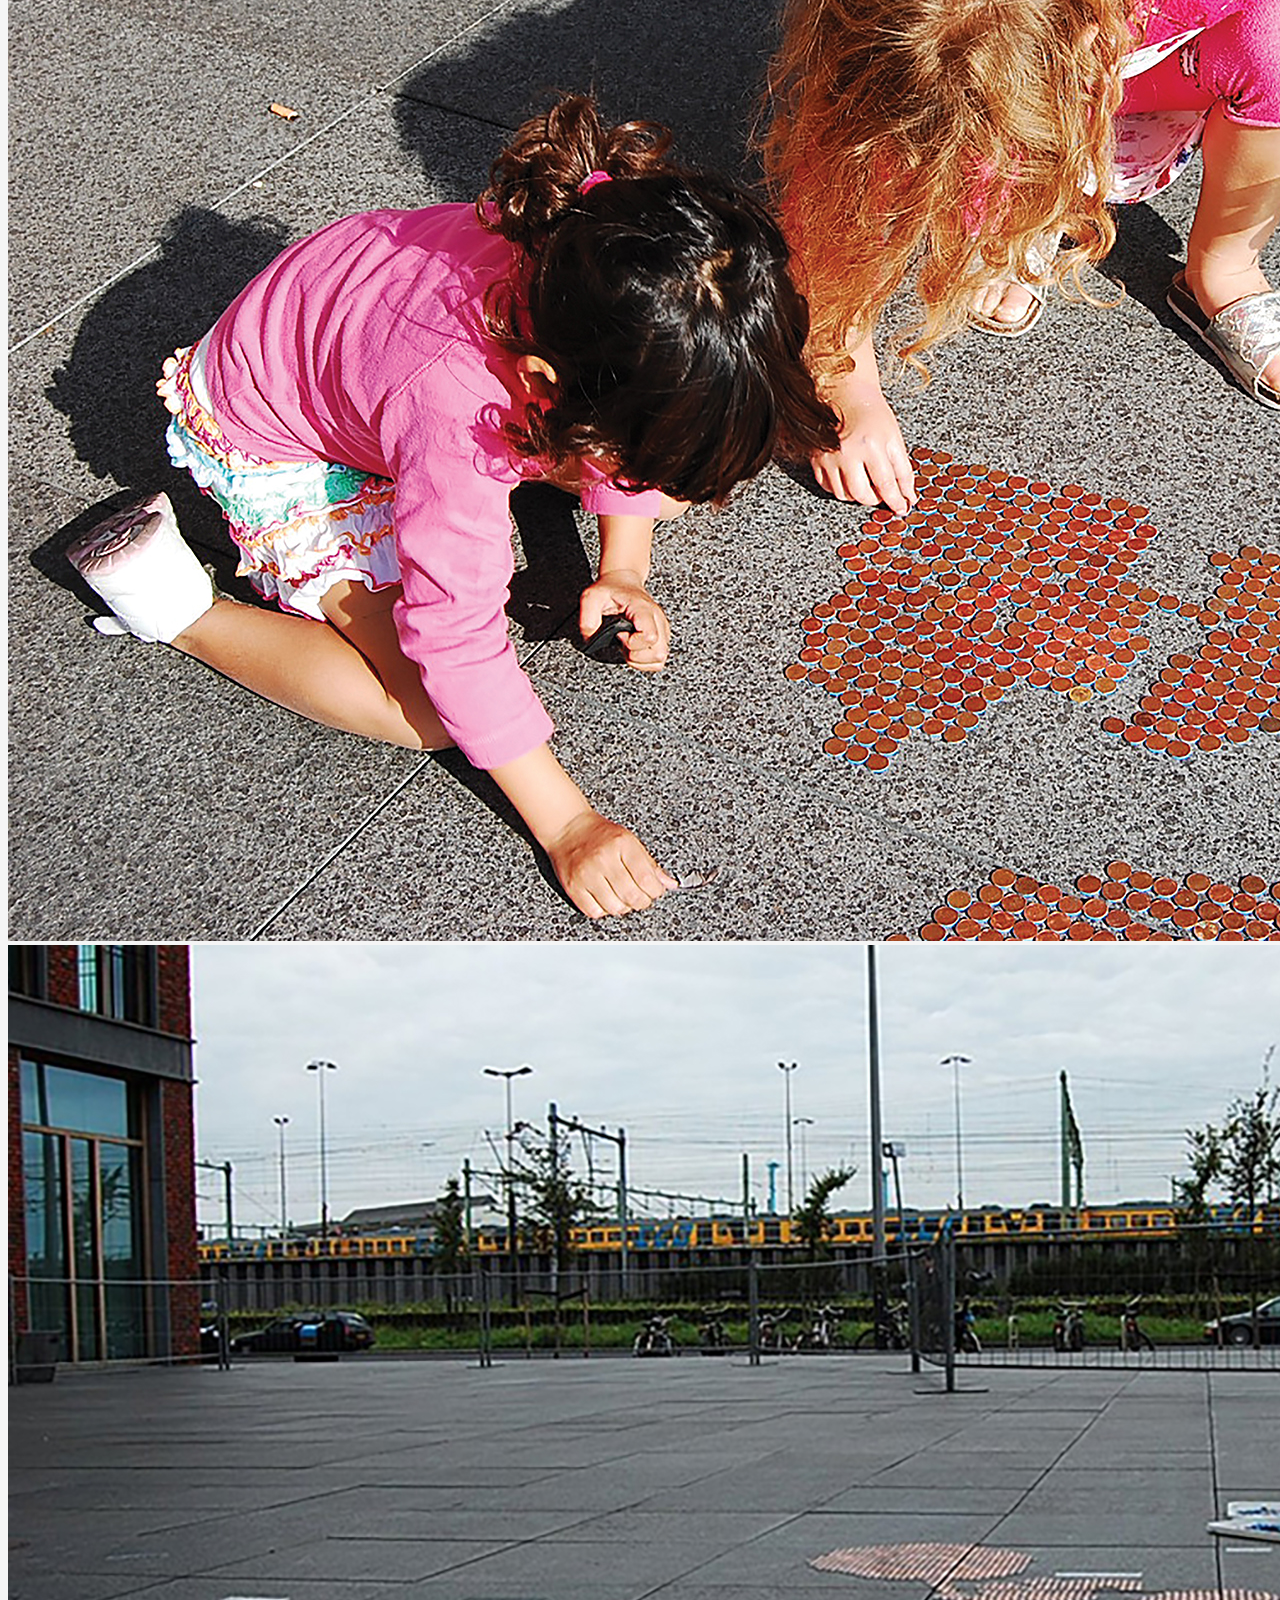
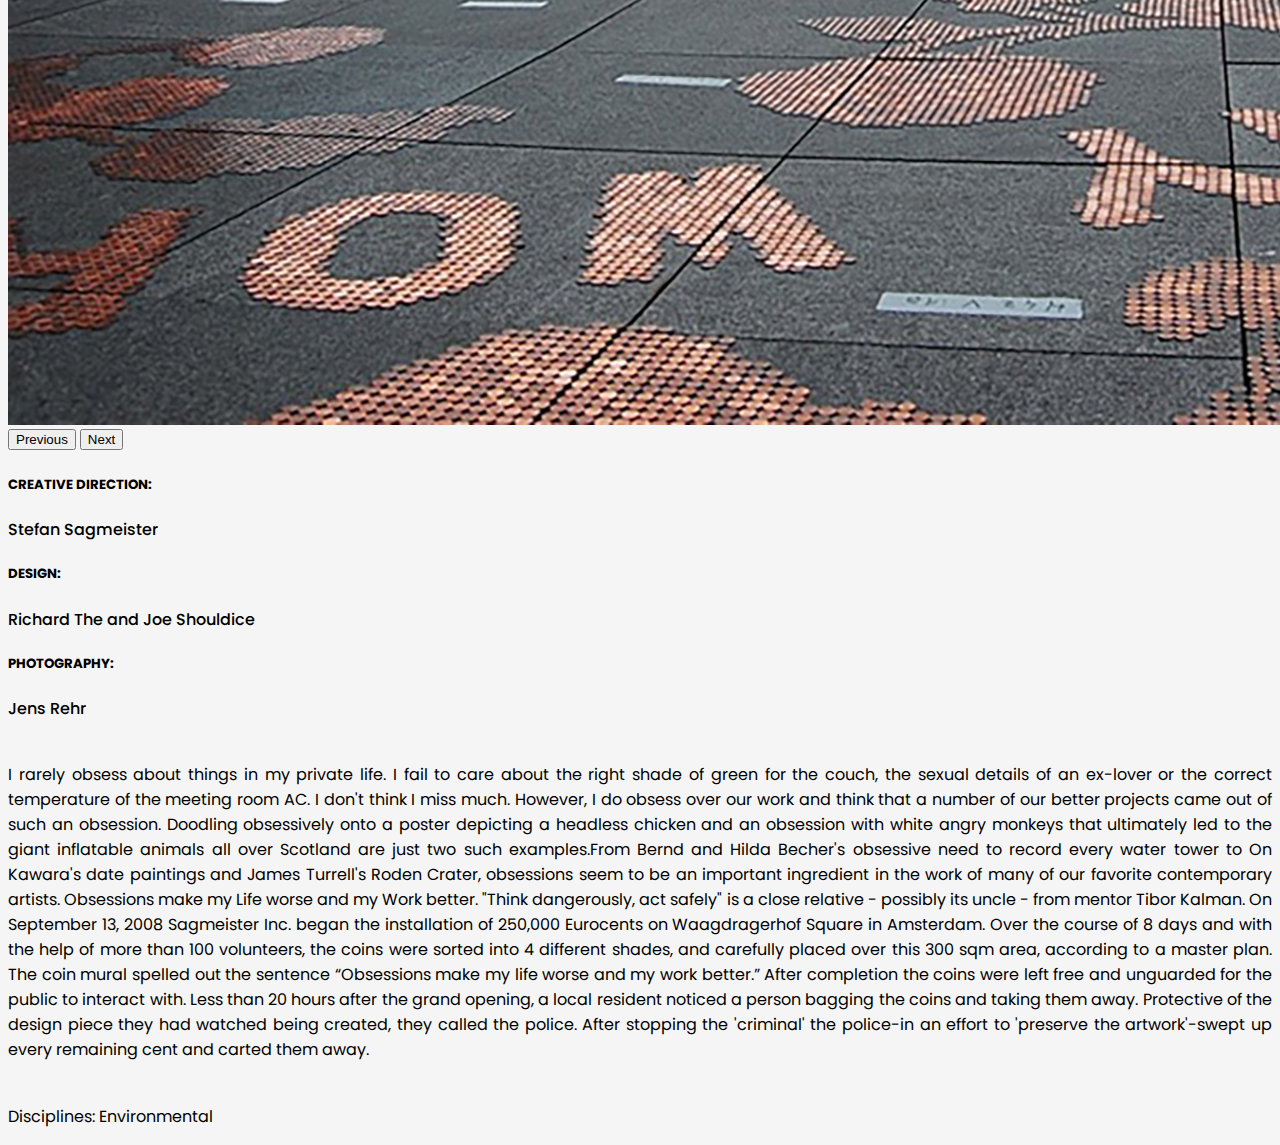
<file: project9.html>
<!DOCTYPE html>
<html lang="en">
<head>
    <meta charset="UTF-8">
    <meta http-equiv="X-UA-Compatible" content="IE=edge">
    <meta name="viewport" content="width=device-width, initial-scale=1.0">
    <title>Obsessions Make My Life Worse But My Work Better - Stefan Sagmeister</title>
    <link rel="icon" type="image/x-icon" href="Assets/Images/Logo.png">
    <link href="https://cdn.jsdelivr.net/npm/bootstrap@5.3.0-alpha3/dist/css/bootstrap.min.css" rel="stylesheet" integrity="sha384-KK94CHFLLe+nY2dmCWGMq91rCGa5gtU4mk92HdvYe+M/SXH301p5ILy+dN9+nJOZ" crossorigin="anonymous">
    <link rel="stylesheet" href="Assets/Style/project9.css">
</head>

<body class="background">
    <!--This is the website navgation bar-->
    <nav class="navbar navbar-expand-lg">
        <div class="container-fluid">
            <button class="navbar-toggler" type="button" data-bs-toggle="collapse" data-bs-target="#navbarTogglerDemo01" aria-controls="navbarTogglerDemo01" aria-expanded="false" aria-label="Toggle navigation">
                <span class="navbar-toggler-icon"></span>
            </button>
            <div>
                <a class="navbar-brand" href="index.html">
                    <img src="Assets/Images/Logo.png" alt="Sagmeister Logo" class="logo">
                </a>
            </div>

            <div class="collapse navbar-collapse" id="navbarTogglerDemo01">
                <ul class="navbar-nav">
                    <li class="nav-item">
                        <a class="nav-link" href="about.html">About</a>
                    </li>
                    <li class="nav-item">
                        <a class="nav-link active" href="work.html">Work</a>
                    </li>
                    <li class="nav-item">
                        <a class="nav-link" href="services.html">Services</a>
                    </li>
                    <li class="nav-item">
                        <a class="nav-link" href="contactus.html">Contact Us</a>
                    </li>
                </ul>
            </div>
        </div>
    </nav>
    <!--End of navgation bar-->


    <div class="container pb-5">
        <div class="row">
            <!--Including the title and content of Project 9-->
            <h1 class="project9title">Obsessions Make My Life Worse But My Work Better</h1>
            <div class="col-sm-2 mx-2"></div>
            <div id="carouselExampleAutoplaying" class="carousel slide col-sm-4 mx-4" data-bs-ride="carousel">
                <div class="carousel-inner">
                    <div class="carousel-item active">
                        <img src="Assets/Images/His_works/Project9/Project9_2.jpg" class="d-block w-100" alt="Project9_2img">
                    </div>
                    <div class="carousel-item">
                        <img src="Assets/Images/His_works/Project9/Project9_3.jpg" class="d-block w-100" alt="Project9_3img">
                    </div>
                    <div class="carousel-item">
                        <img src="Assets/Images/His_works/Project9/Project9_4.jpg" class="d-block w-100" alt="Project9_4img">
                    </div>
                </div>
                <button class="carousel-control-prev" type="button" data-bs-target="#carouselExampleAutoplaying" data-bs-slide="prev">
                    <span class="carousel-control-prev-icon" aria-hidden="true"></span>
                    <span class="visually-hidden">Previous</span>
                </button>
                <button class="carousel-control-next" type="button" data-bs-target="#carouselExampleAutoplaying" data-bs-slide="next">
                    <span class="carousel-control-next-icon" aria-hidden="true"></span>
                    <span class="visually-hidden">Next</span>
                </button>
            </div>
            <div class="w-100 pb-5"></div>
            <div class="col-lg-1"></div>
            <div class="col-sm-3 alltitles">
                <h5 class="titles">CREATIVE DIRECTION:</h5>
                <p class="smalltext">Stefan Sagmeister</p>

                <h5 class="titles">DESIGN:</h5>
                <p class="smalltext">Richard The and Joe Shouldice</p>

                <h5 class="titles">PHOTOGRAPHY:</h5>
                <p class="smalltext">Jens Rehr</p>
            </div>
            <div class="col-sm-8">
                <p class="description">I rarely obsess about things in my private life. I fail to care about the right shade of green for the couch, the sexual details of an ex-lover or the correct temperature of the meeting room AC. I don't think I miss much.
                    However, I do obsess over our work and think that a number of our better projects came out of such an obsession. Doodling obsessively onto a poster depicting a headless chicken and an obsession with white angry monkeys that ultimately led to the giant inflatable animals all over Scotland are just two such examples.From Bernd and Hilda Becher's obsessive need to record every water tower to On Kawara's date paintings and James Turrell's Roden Crater, obsessions seem to be an important ingredient in the work of many of our favorite contemporary artists. Obsessions make my Life worse and my Work better. "Think dangerously, act safely" is a close relative - possibly its uncle - from mentor Tibor Kalman.
                    On September 13, 2008 Sagmeister Inc. began the installation of 250,000 Eurocents on Waagdragerhof Square in Amsterdam. Over the course of 8 days and with the help of more than 100 volunteers, the coins were sorted into 4 different shades, and carefully placed over this 300 sqm area, according to a master plan.
                    The coin mural spelled out the sentence “Obsessions make my life worse and my work better.” After completion the coins were left free and unguarded for the public to interact with. Less than 20 hours after the grand opening, a local resident noticed a person bagging the coins and taking them away. Protective of the design piece they had watched being created, they called the police. After stopping the 'criminal' the police-in an effort to 'preserve the artwork'-swept up every remaining cent and carted them away.</p>
                    <p class="description">Disciplines: Environmental</p>
                </div>
            </div>
        </div>

        <!--This is the Back to top Button-->
        <button type="button" class="btn btn-danger btn-floating" id="btn-back-to-top">
            Back to Top
        </button>
        <script src="Assets/Script/backtotopbutton.js"></script>
        <script src="https://cdn.jsdelivr.net/npm/bootstrap@5.3.0-alpha3/dist/js/bootstrap.bundle.min.js" integrity="sha384-ENjdO4Dr2bkBIFxQpeoTz1HIcje39Wm4jDKdf19U8gI4ddQ3GYNS7NTKfAdVQSZe" crossorigin="anonymous"></script>
    </body>
    </html>
</file>
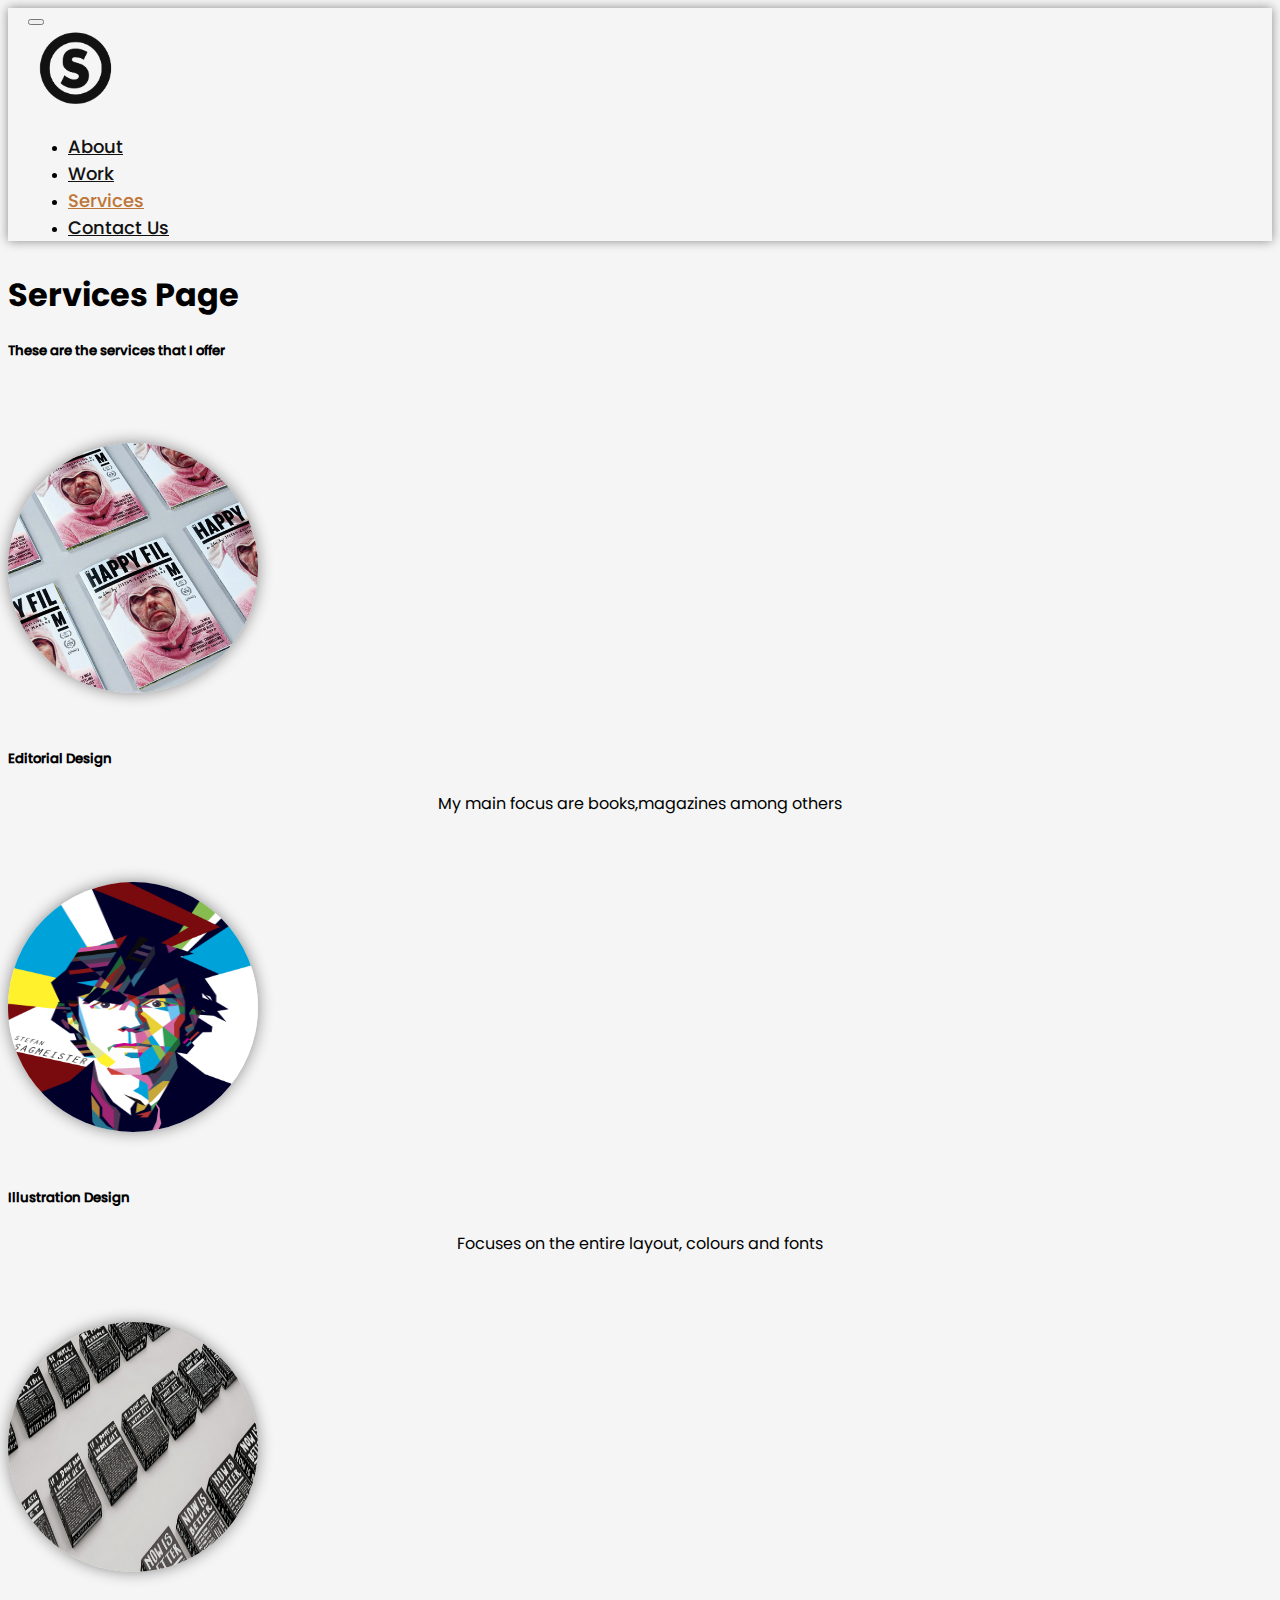
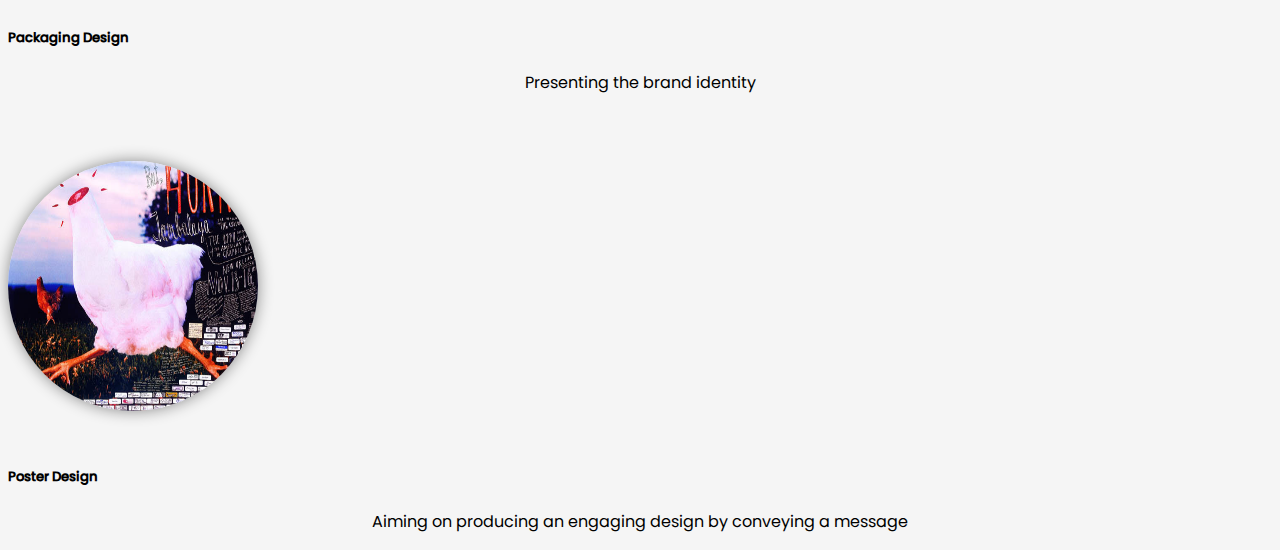
<file: services.html>
<!DOCTYPE html>
<html lang="en">
<head>
    <meta charset="UTF-8">
    <meta http-equiv="X-UA-Compatible" content="IE=edge">
    <meta name="viewport" content="width=device-width, initial-scale=1.0">
    <title>Services - Stefan Sagmeister</title>
    <link rel="icon" type="image/x-icon" href="Assets/Images/Logo.png">
    <link href="https://cdn.jsdelivr.net/npm/bootstrap@5.3.0-alpha3/dist/css/bootstrap.min.css" rel="stylesheet" integrity="sha384-KK94CHFLLe+nY2dmCWGMq91rCGa5gtU4mk92HdvYe+M/SXH301p5ILy+dN9+nJOZ" crossorigin="anonymous">
    <link rel="stylesheet" href="Assets/Style/services.css">
</head>

<body class="background">
    <!--This is the website navgation bar-->
    <nav class="navbar navbar-expand-lg">
        <div class="container-fluid">
            <button class="navbar-toggler" type="button" data-bs-toggle="collapse" data-bs-target="#navbarTogglerDemo01" aria-controls="navbarTogglerDemo01" aria-expanded="false" aria-label="Toggle navigation">
                <span class="navbar-toggler-icon"></span>
            </button>
            <div>
                <a class="navbar-brand" href="index.html">
                    <img src="Assets/Images/Logo.png" alt="Sagmeister Logo" class="logo">
                </a>
            </div>

            <div class="collapse navbar-collapse" id="navbarTogglerDemo01">
                <ul class="navbar-nav">
                    <li class="nav-item">
                        <a class="nav-link" href="about.html">About</a>
                    </li>
                    <li class="nav-item">
                        <a class="nav-link" href="work.html">Work</a>
                    </li>
                    <li class="nav-item">
                        <a class="nav-link active" href="services.html">Services</a>
                    </li>
                    <li class="nav-item">
                        <a class="nav-link" href="contactus.html">Contact Us</a>
                    </li>
                </ul>
            </div>
        </div>
    </nav>
    <!--End of navgation bar-->

    <div class="container">
        <div class="row">
            <div class="col-12 text-center">
                <!--Including all subtitles and text of the services page-->
                <h1 class="servicestitle">Services Page</h1>
                <h5 class="subtitle">These are the services that I offer</h5>
                <div class="row">
                    <div class="col-lg-3 col-md-6 col-sm-12 profile-circle-image-250 px-3">
                        <img src="Assets/Images/Services-Images/Editorial_Design.png" class="img-fluid rounded-circle" alt="Editorial Design">
                        <h5 class="servicesoffered">Editorial Design</h5>
                        <p class="paragraphs">My main focus are books,magazines among others</p>
                    </div>
                    <div class="col-lg-3 col-md-6 col-sm-12  profile-circle-image-250  px-3">
                        <img src="Assets/Images/Services-Images/Illustration_Design.png" class="rounded img-fluid rounded-circle" alt="Illustration Design">
                        <h5 class="servicesoffered">Illustration Design</h5>
                        <p class="paragraphs">Focuses on the entire layout, colours and fonts</p>
                    </div>
                    <div class="col-lg-3 col-md-6 col-sm-12  profile-circle-image-250  px-3">
                        <img src="Assets/Images/Services-Images/Packaging_Design.jpg" class="rounded img-fluid rounded-circle" alt="Packaging Design">
                        <h5 class="servicesoffered">Packaging Design</h5>
                        <p class="paragraphs">Presenting the brand identity</p>
                    </div>
                    <div class="col-lg-3 col-md-6 col-sm-12  profile-circle-image-250  px-3">
                        <img src="Assets/Images/Services-Images/Poster_Design.jpg" class="rounded img-fluid rounded-circle" alt="Poster Design">
                        <h5 class="servicesoffered">Poster Design</h5>
                        <p class="paragraphs">Aiming on producing an engaging design by conveying a message</p>
                    </div>
                </div>
            </div>
        </div>
    </div>

    <script src="https://cdn.jsdelivr.net/npm/bootstrap@5.3.0-alpha3/dist/js/bootstrap.bundle.min.js" integrity="sha384-ENjdO4Dr2bkBIFxQpeoTz1HIcje39Wm4jDKdf19U8gI4ddQ3GYNS7NTKfAdVQSZe" crossorigin="anonymous"></script>
</body>
</html>
</file>
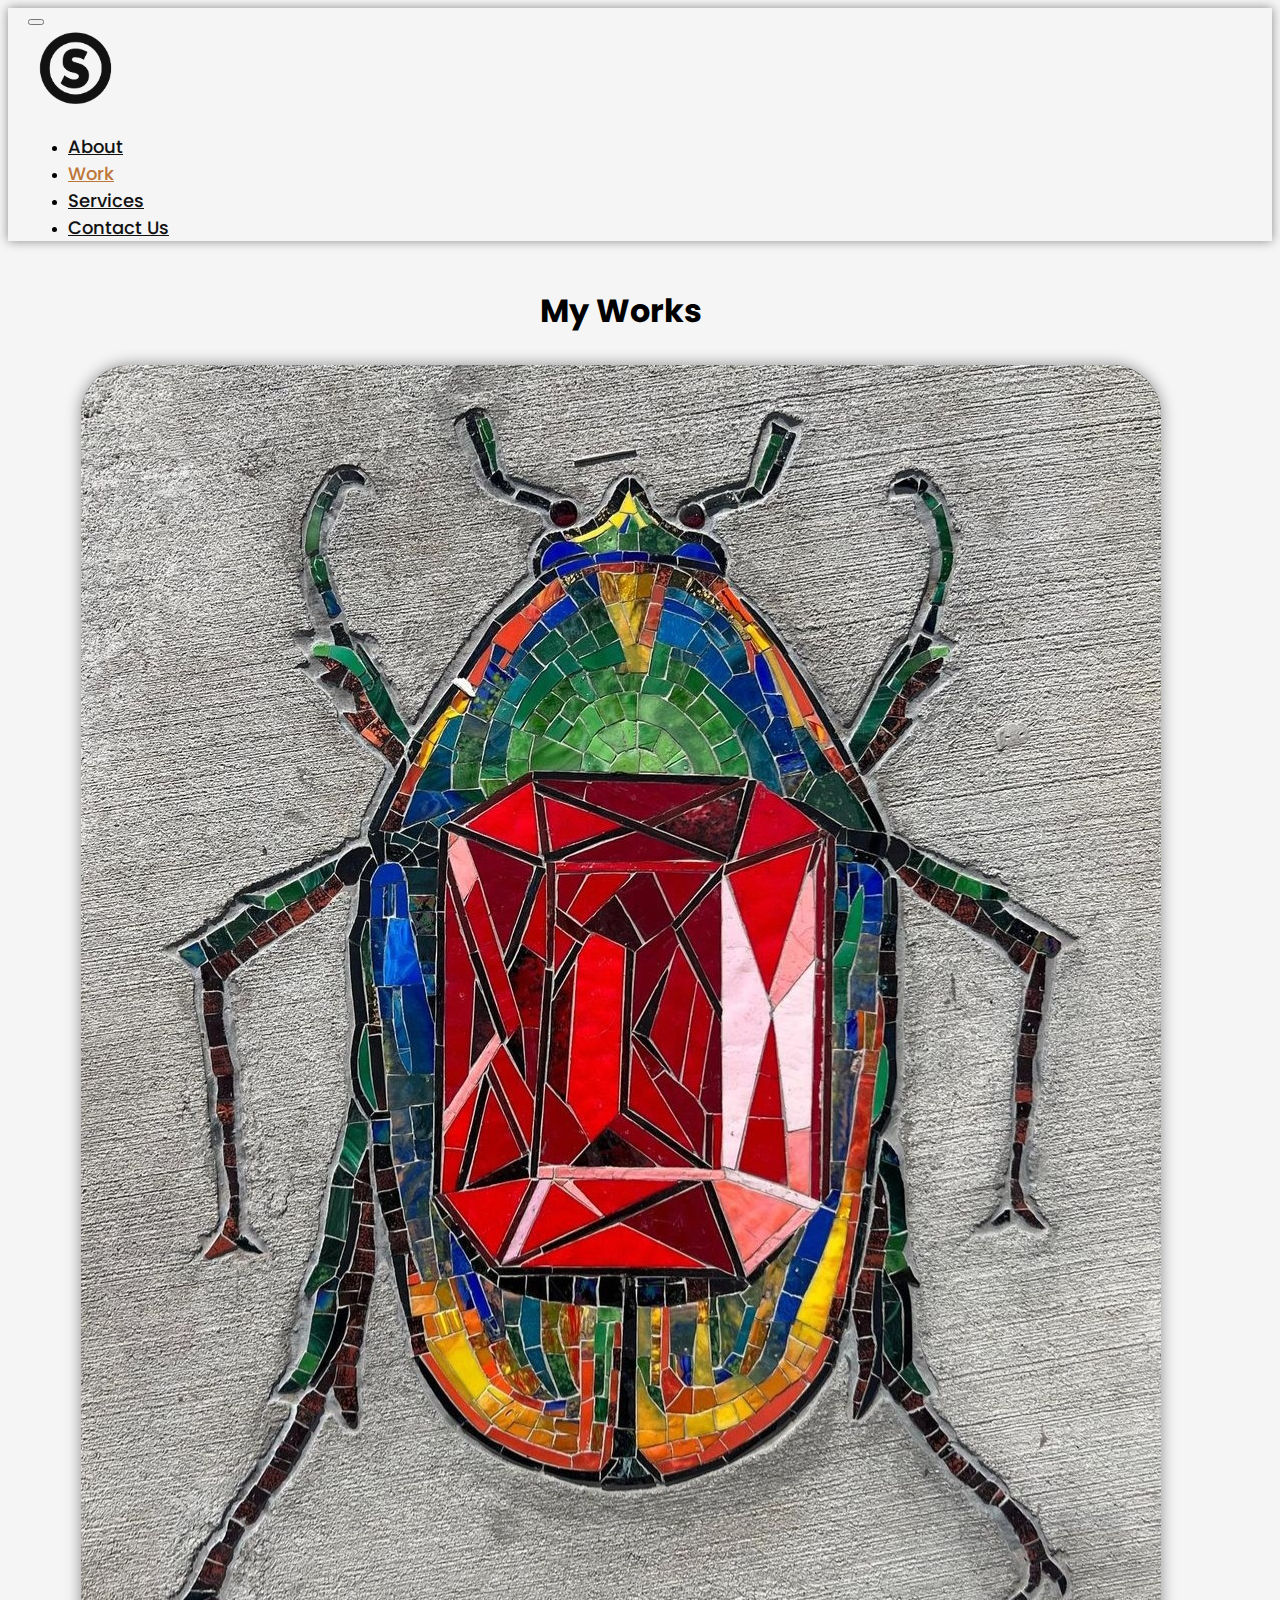
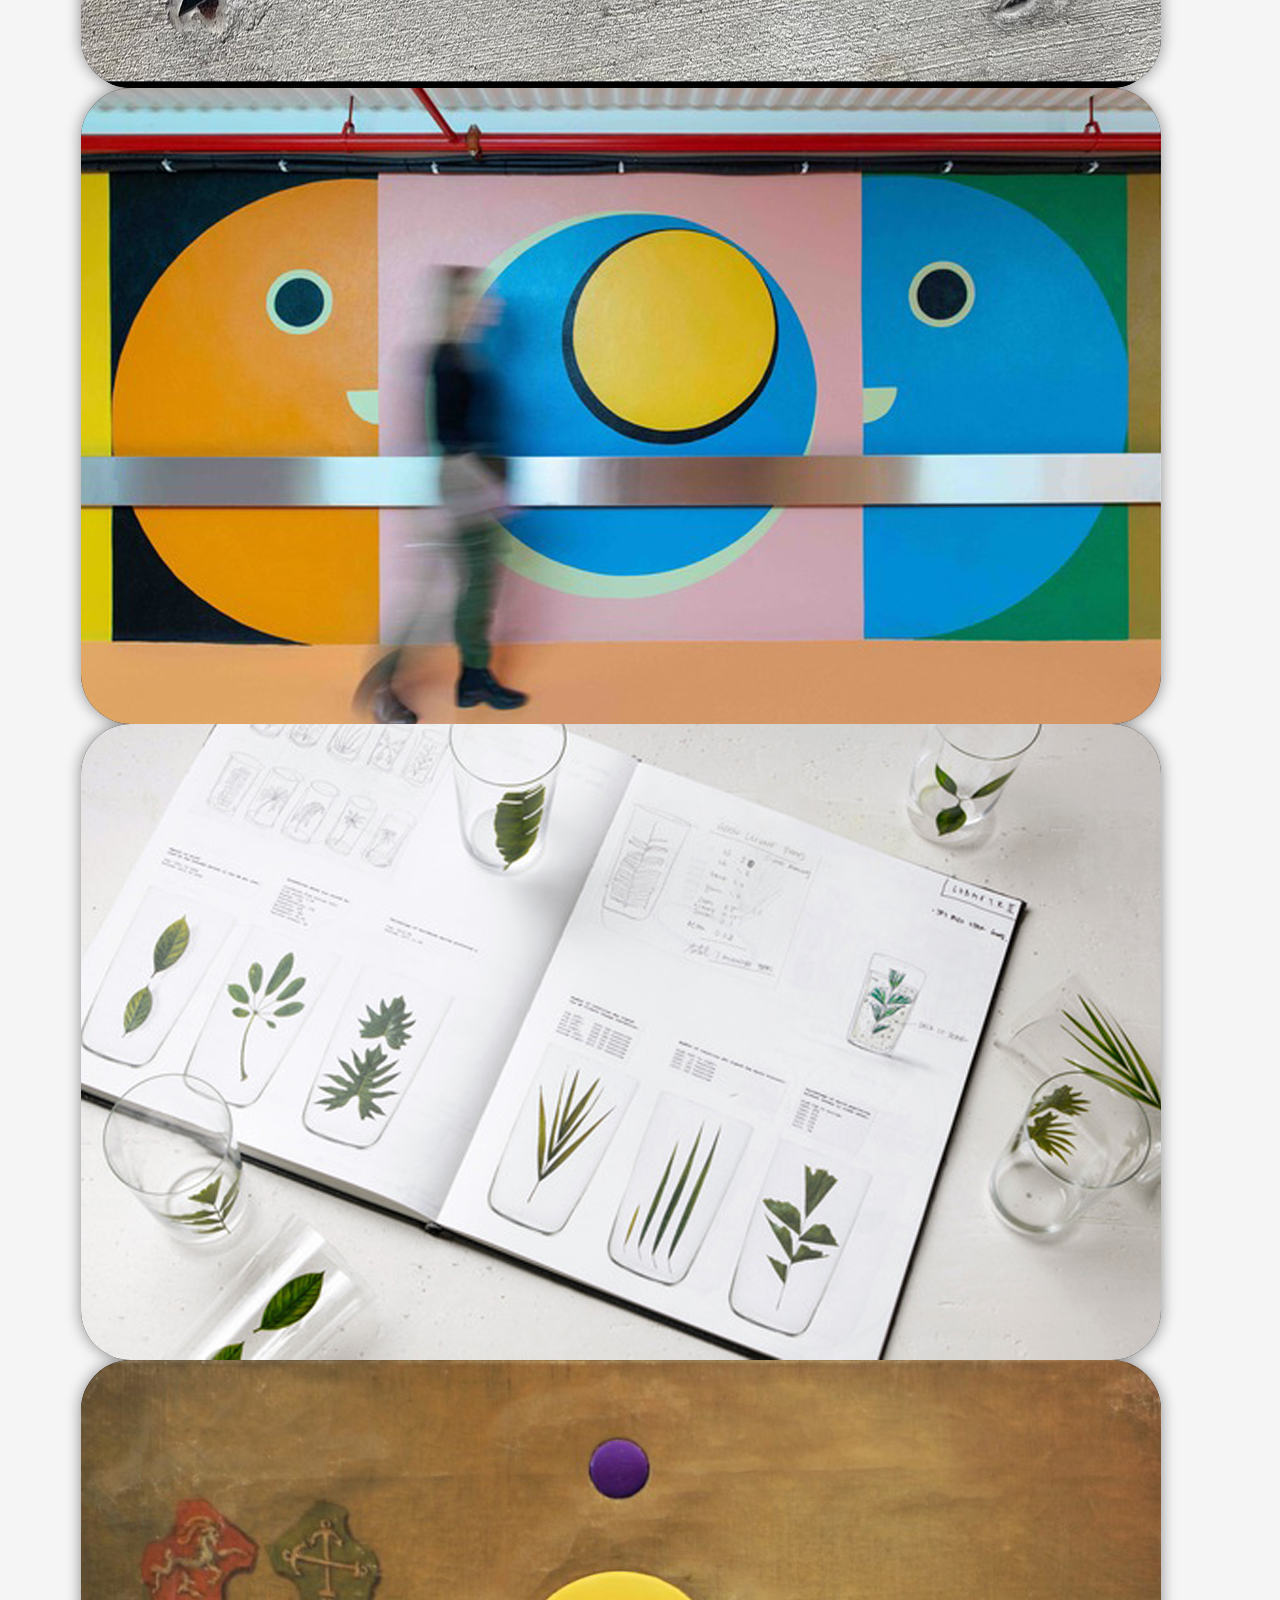
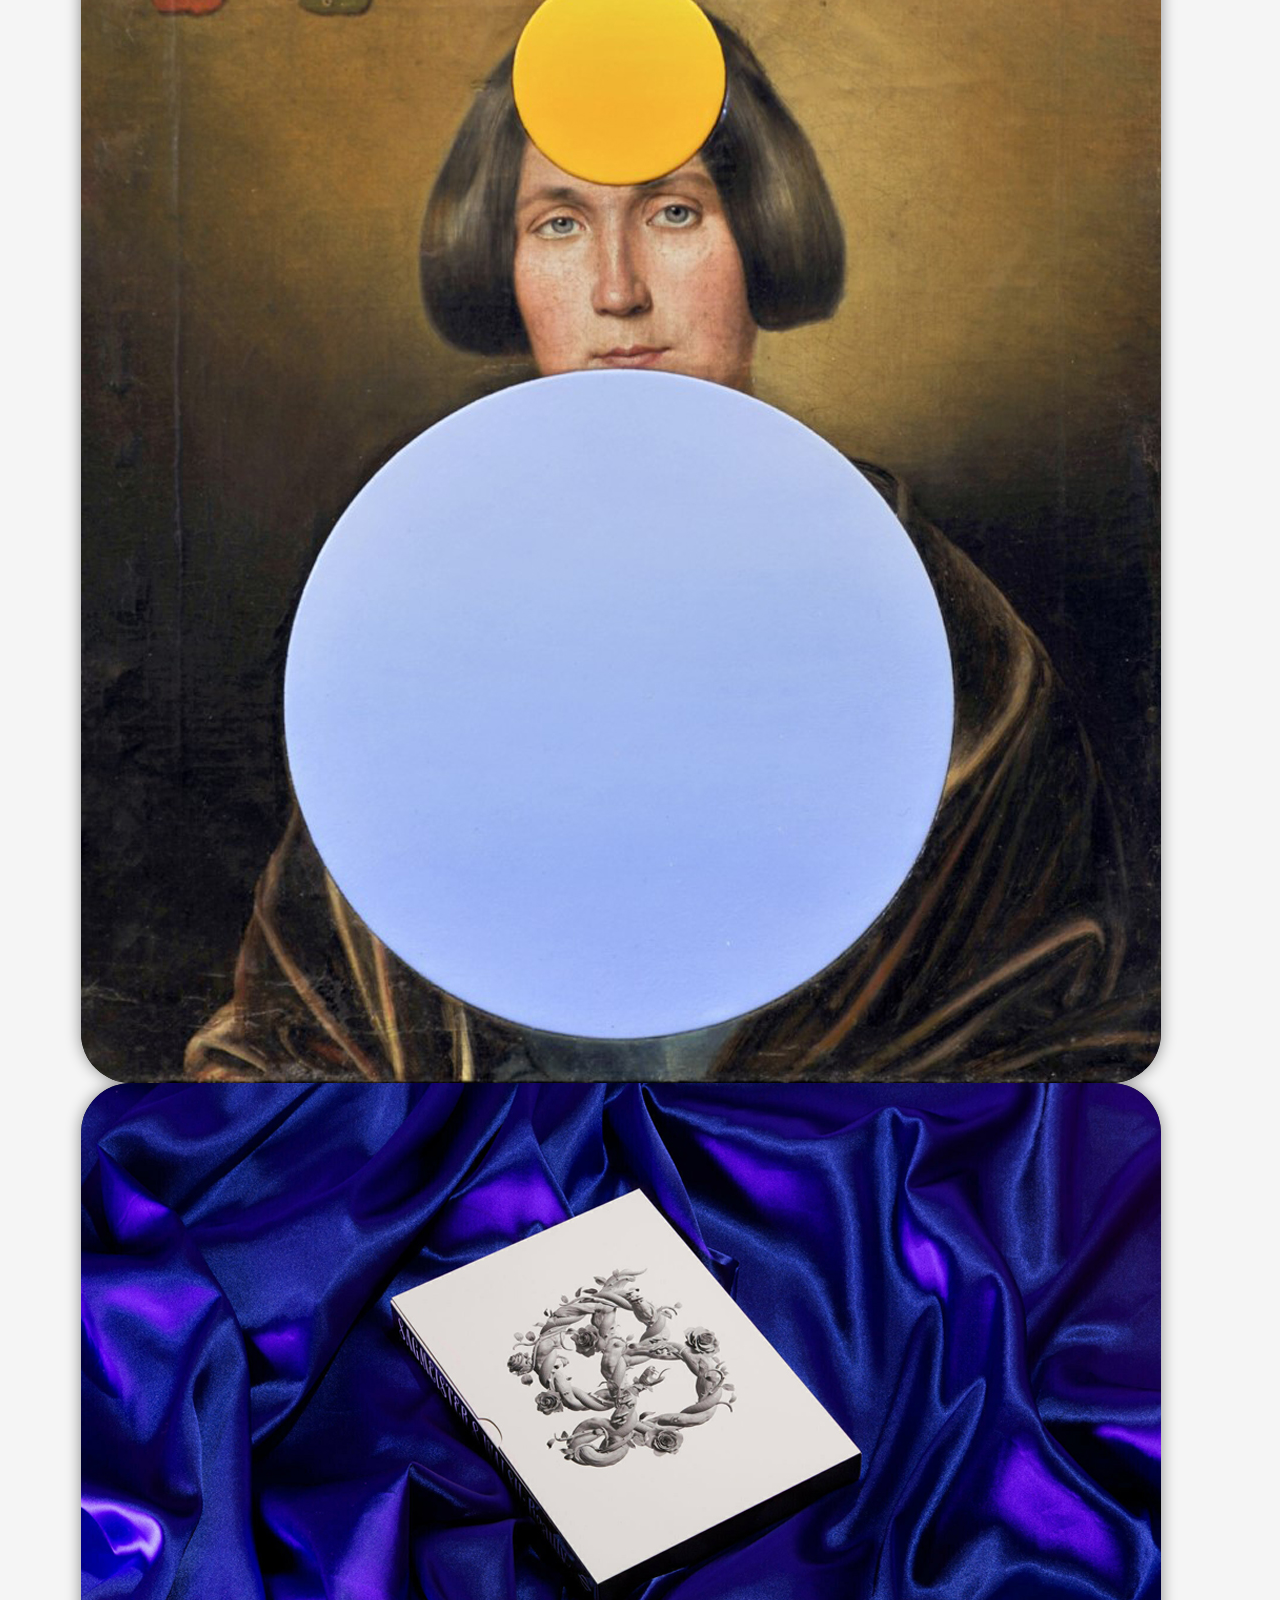
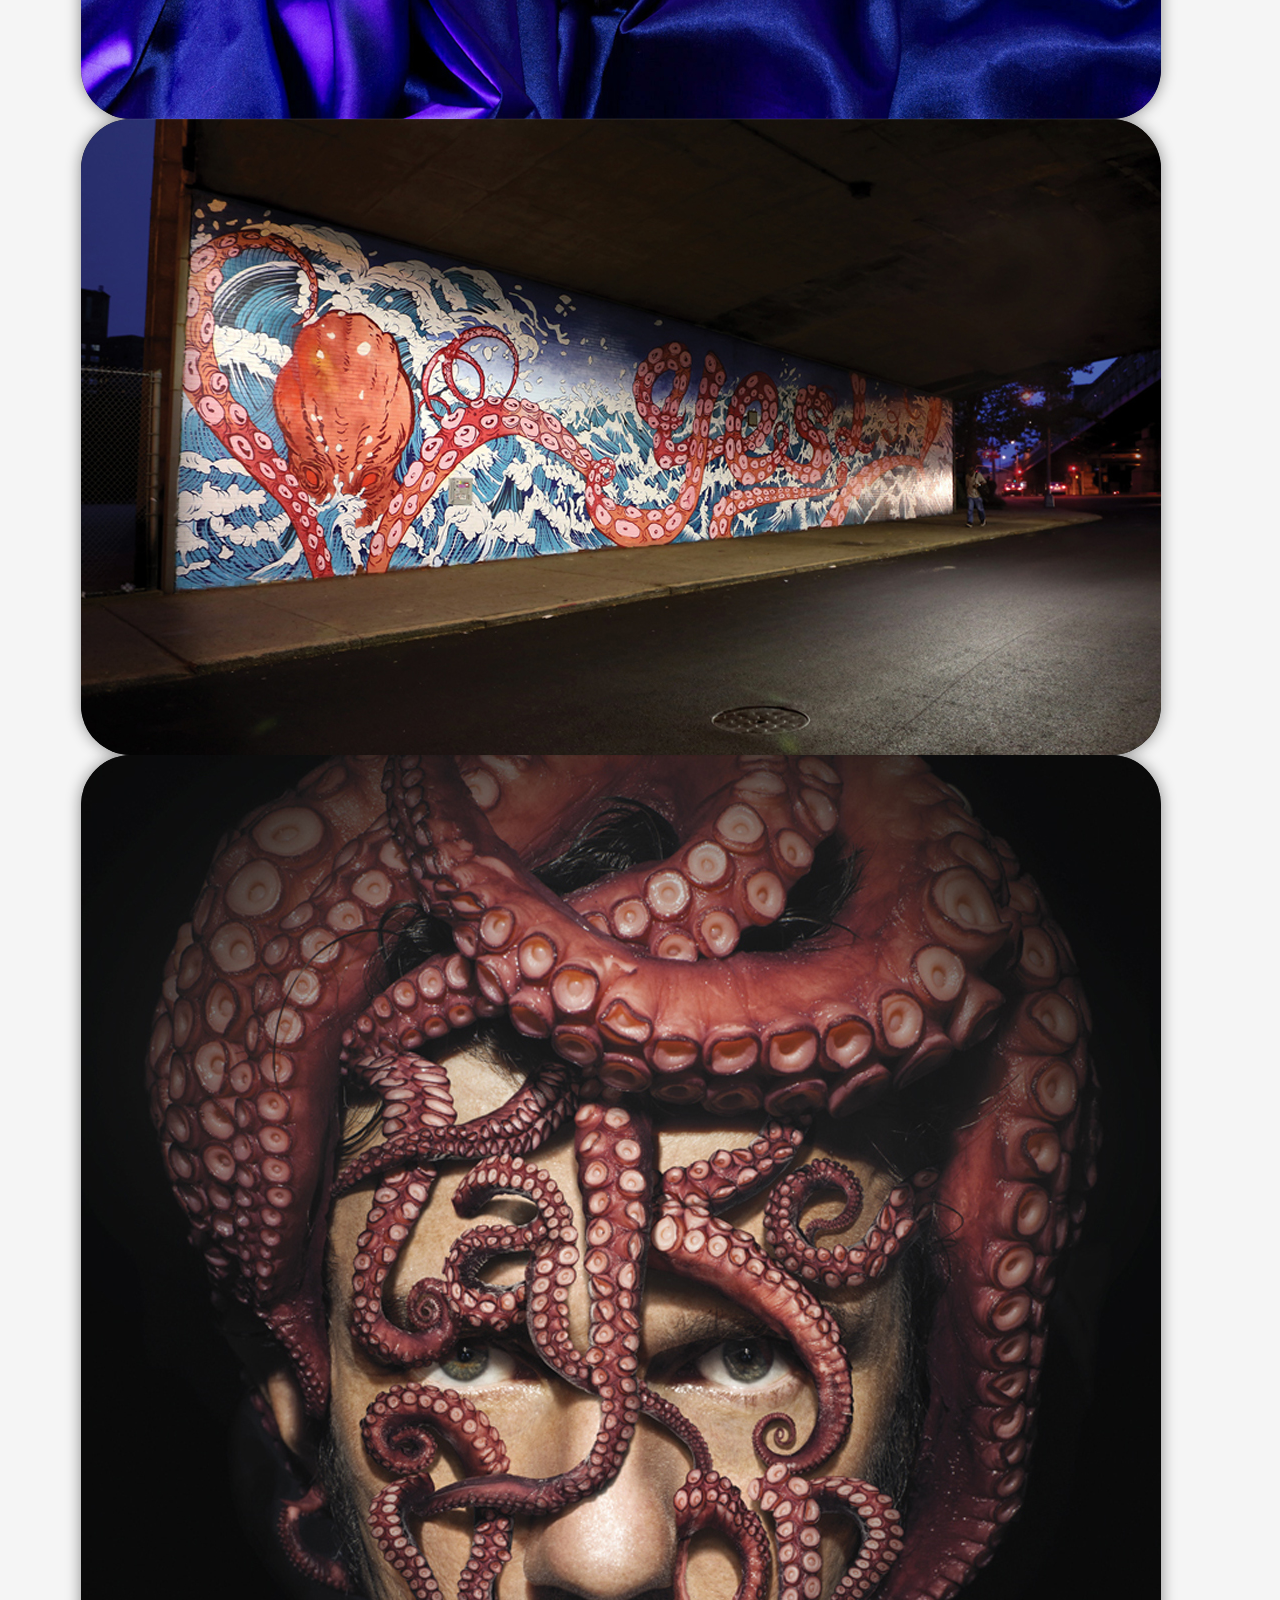
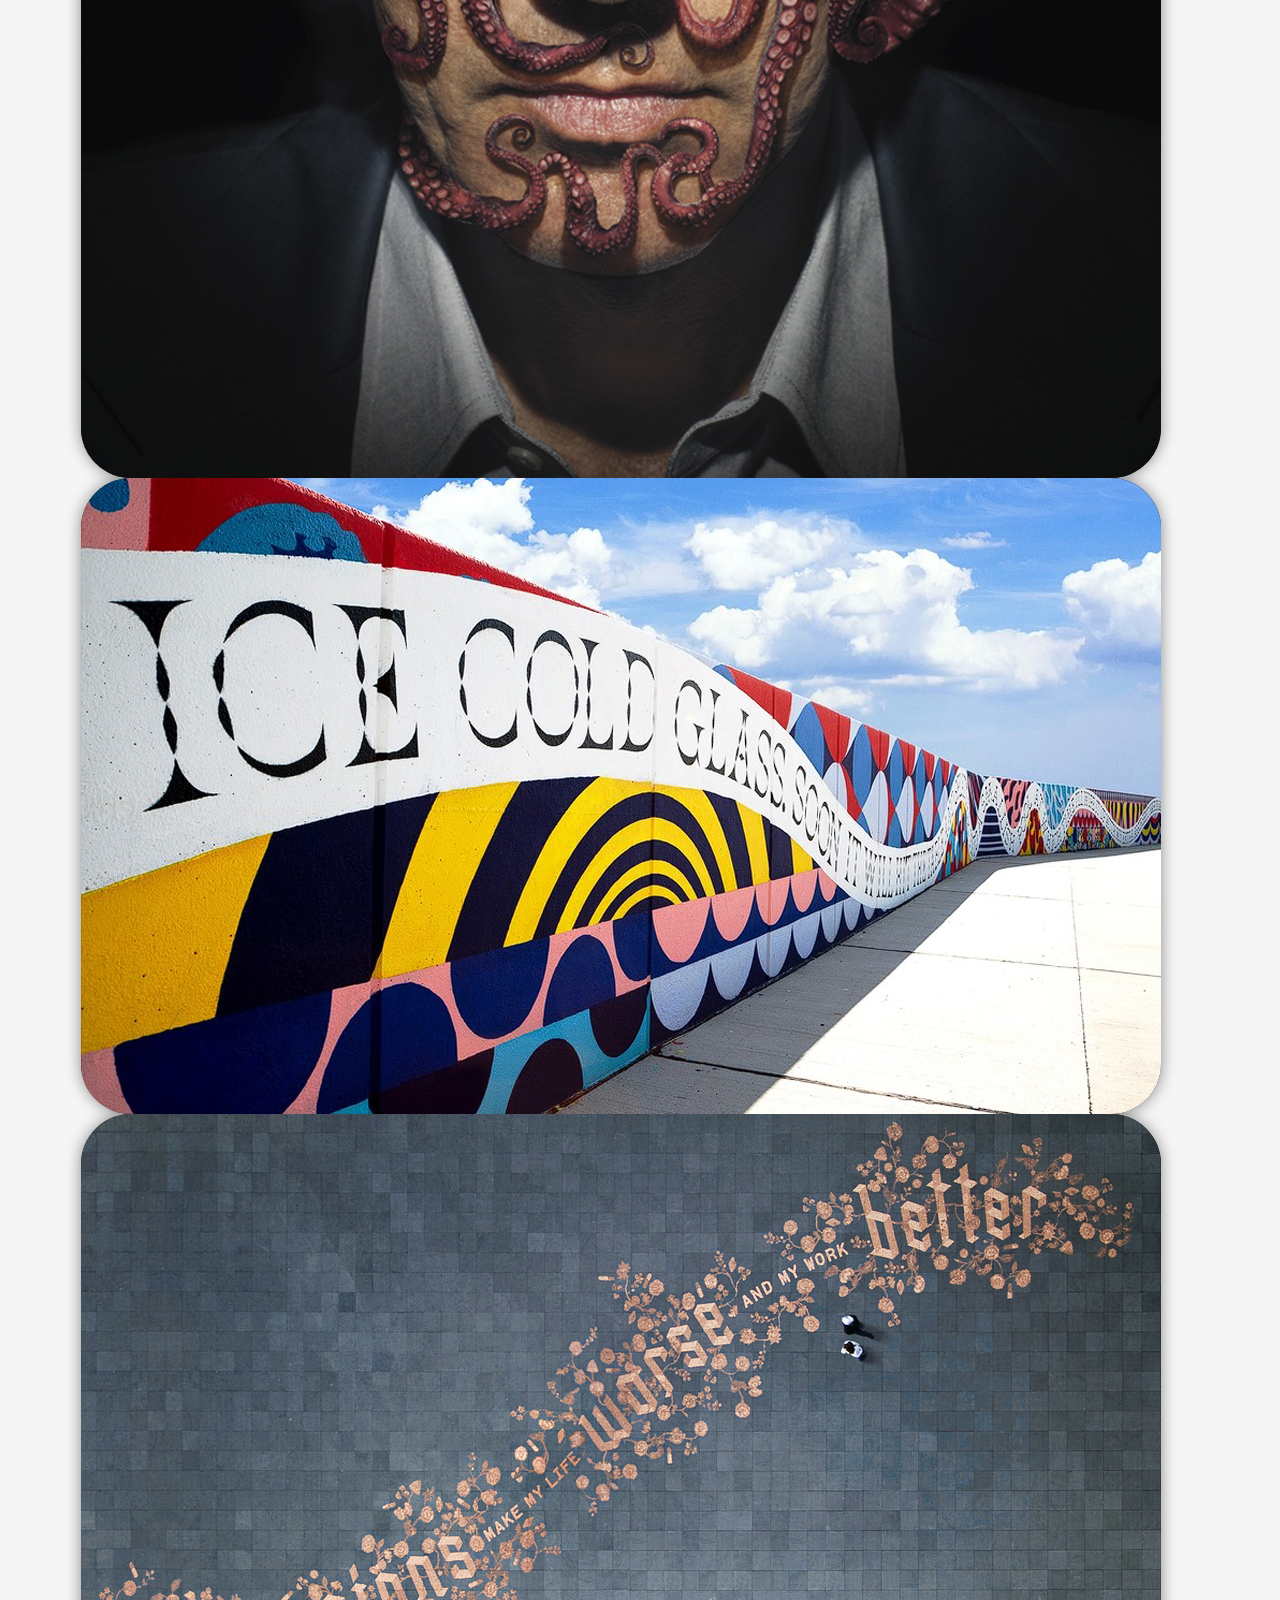
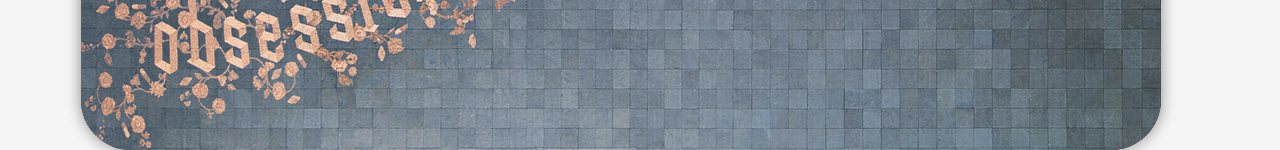
<file: work.html>
<!DOCTYPE html>
<html lang="en">
<head>
    <meta charset="UTF-8">
    <meta http-equiv="X-UA-Compatible" content="IE=edge">
    <meta name="viewport" content="width=device-width, initial-scale=1.0">
    <title>Work - Stefan Sagmeister</title>
    <link rel="icon" type="image/x-icon" href="Assets/Images/Logo.png">
    <link href="https://cdn.jsdelivr.net/npm/bootstrap@5.3.0-alpha3/dist/css/bootstrap.min.css" rel="stylesheet" integrity="sha384-KK94CHFLLe+nY2dmCWGMq91rCGa5gtU4mk92HdvYe+M/SXH301p5ILy+dN9+nJOZ" crossorigin="anonymous">
    <link rel="stylesheet" href="Assets/Style/work.css">
</head>

<body class="background">
    <!--This is the website navgation bar-->
    <nav class="navbar navbar-expand-lg">
        <div class="container-fluid">
            <button class="navbar-toggler" type="button" data-bs-toggle="collapse" data-bs-target="#navbarTogglerDemo01" aria-controls="navbarTogglerDemo01" aria-expanded="false" aria-label="Toggle navigation">
                <span class="navbar-toggler-icon"></span>
            </button>
            <div>
                <a class="navbar-brand" href="index.html">
                    <img src="Assets/Images/Logo.png" alt="Sagmeister Logo" class="logo">
                </a>
            </div>

            <div class="collapse navbar-collapse" id="navbarTogglerDemo01">
                <ul class="navbar-nav">
                    <li class="nav-item">
                        <a class="nav-link" href="about.html">About</a>
                    </li>
                    <li class="nav-item">
                        <a class="nav-link active" href="work.html">Work</a>
                    </li>
                    <li class="nav-item">
                        <a class="nav-link" href="services.html">Services</a>
                    </li>
                    <li class="nav-item">
                        <a class="nav-link" href="contactus.html">Contact Us</a>
                    </li>
                </ul>
            </div>
        </div>
    </nav>
    <!--End of navgation bar-->
    <div class="container">
        <div class="row">
            <!--Including the title and Sagmeister's work gallery-->
            <h1 class="worktitle">My Works</h1>
            <div class="col-4"> <a href="project1.html">
                <div class="row mb-3 w-100 mx-0">
                    <div class="workImgBg col">
                        <img class="overlay" src="Assets/Images/His_works/Project1/Project1_1.jpg"  alt="Firstproject" >
                        <div>
                        </div>
                    </div>
                </div> </a>
            </div>
            <div class="col-4">
                <div class="row mb-3 w-100 mx-0 d-flex flex-column">
                    <div class="workImgBg col mb-4 worksImages2"><a href="project2.html">
                        <img class=" overlay" src="Assets/Images/His_works/Project2/Project2_1.jpg" alt="Secondproject">
                    </a></div>
                    <div class="workImgBg col worksImages2"><a href="project3.html">
                        <img class="overlay" src="Assets/Images/His_works/Project3/Project3_1.jpg" alt="Thirdproject">
                    </a></div>
                </div>
            </div>
            <div class="col-4"><a href="project4.html">
                <div class="row mb-3 w-100 mx-0">
                    <div class="workImgBg col">
                        <img class="overlay" src="Assets/Images/His_works/Project4/Project4_1.jpg" alt="Fourthproject">
                    </div>
                </div></a>
            </div>
            <div class="col-4">
                <div class="row mb-3 w-100 mx-0 d-flex flex-column">
                    <div class="workImgBg col mb-4 worksImages2"><a href="project5.html">
                        <img class="overlay"  src="Assets/Images/His_works/Project5/Project5_1.jpg" alt="Fifthproject">
                    </a></div>
                    <div class="workImgBg col worksImages2"><a href="project6.html">
                        <img class="overlay" src="Assets/Images/His_works/Project6/Project6_1.jpg" alt="Sixthproject">
                    </a></div>
                </div>
            </div>
            <div class="col-4"><a href="project7.html">
                <div class="row mb-3 w-100 mx-0">
                    <div class="workImgBg col">
                        <img class="overlay" src="Assets/Images/His_works/Project7/Project7_1.jpg" alt="Seventhproject">
                    </div>
                </div></a>
            </div>
            <div class="col-4">
                <div class="row mb-3 w-100 mx-0 d-flex flex-column">
                    <div class="workImgBg col mb-4 worksImages2s"><a href="project8.html">
                        <img class="overlay"  src="Assets/Images/His_works/Project8/Project8_1.jpg" alt="Eightproject">
                    </a></div>
                    <div class="workImgBg col worksImages2"><a href="project9.html">
                        <img class="overlay" src="Assets/Images/His_works/Project9/Project9_1.jpg" alt="ninthproject">
                    </a></div>
                </div>
            </div>
        </div>
    </div>
    <!--This is the Back to top Button-->
    <button type="button" class="btn btn-danger btn-floating" id="btn-back-to-top">
        Back to Top
    </button>
    <script src="Assets/Script/backtotopbutton.js"></script>
    <script src="https://cdn.jsdelivr.net/npm/bootstrap@5.3.0-alpha3/dist/js/bootstrap.bundle.min.js" integrity="sha384-ENjdO4Dr2bkBIFxQpeoTz1HIcje39Wm4jDKdf19U8gI4ddQ3GYNS7NTKfAdVQSZe" crossorigin="anonymous"></script>
</body>
</html>
</file>
<file: Assets/Style/Index.css>
/* Typeface that is going to be used */
@font-face {
    font-family: Poppins-Regular;
    src: url('../Fonts/Poppins-Regular.otf');
}

@font-face {
    font-family: Poppins-Medium;
    src: url('../Fonts/Poppins-Medium.otf');
}


@font-face {
    font-family: Poppins-Bold;
    src: url('../Fonts/Poppins-Bold.otf');
}

/* Navbar styling */
.background {
    background-color: #f5f5f5;
}

.logo {
    width: 100px;
}

.navbar {
    background-color:#f5f5f5;
    padding-left: 20px;
    padding-right: 20px;
    box-shadow: 0px 0px 10px #00000070;
}

.active {
    color: #be7638 !important;
    font-family: Poppins-Medium;
}

.nav-link {
    color: #121212;
    font-family: Poppins-Medium;
    font-size: large;
    text-indent: 20px;
}

.nav-link:hover {
    color: #be7638;
    font-family: Poppins-Medium;
}

.navbar-collapse {
    justify-content: end;
}

/* Index Page styling */
.rectangle{
    background-color: #121212;
}

.homeFooter{
    height: 15vh;
}

.profileimage{
    width: 400px;
    display: block;
    margin-left: auto;
    margin-right: auto;
}


.title{
    text-align: center;
    margin-top: 5em;
    margin-bottom: 30px;
    font-family: Poppins-Bold;
}

.line{
    height: 6px;
    width: 50%;
    background-color: #121212;
    border-radius: 100px;
    margin: auto;
}

.sub-title {
    text-align: center;
    margin-top: 30px;
    font-family: Poppins-Regular;
    font-size: 20pt;
}
</file>
<file: Assets/Style/about.css>
/* Typeface that is going to be used */
@font-face {
    font-family: Poppins-Regular;
    src: url('../Fonts/Poppins-Regular.otf');
}

@font-face {
    font-family: Poppins-Medium;
    src: url('../Fonts/Poppins-Medium.otf');
}


@font-face {
    font-family: Poppins-Bold;
    src: url('../Fonts/Poppins-Bold.otf');
}

/* Navbar styling */
.background {
    background-color: #f5f5f5;
}

.logo {
    width: 100px;
}

.navbar {
    background-color:#f5f5f5;
    padding-left: 20px;
    padding-right: 20px;
    box-shadow: 0px 0px 10px #00000070;
}

.active {
    color: #be7638 !important;
    font-family: Poppins-Medium;
}

.nav-link {
    color: #121212;
    font-family: Poppins-Medium;
    font-size: large;
    text-indent: 20px;
}

.nav-link:hover {
    color: #be7638;
    font-family: Poppins-Medium;
}

.navbar-collapse {
    justify-content: end;
}

/* About Page styling */
.img-fluid {
    border-radius: 40px;
}

.duoimage {
    padding-left: 40px;
    margin-bottom: 100px;
}

.mycontainer {
    padding: 0 33px;
}

.title {
    margin-left: 90px;
    font-family: Poppins-Bold;
}

.title2 {
    margin-left: 170px;
    margin-bottom: 30px;
    font-family: Poppins-Bold;
}

.description {
    text-align: center;
    padding: 30px;
    font-family: Poppins-Medium;
}

#btn-back-to-top {
    position: fixed;
    bottom: 20px;
    right: 20px;
    display: none;
}

.btn-danger {
    border-radius: 50px;
    border-color: #f5f5f5;
    background-color: #f5f5f5;
    color: #121212;
    font-family: Poppins-Regular;
    box-shadow: 0px 0px 15px #00000070;
}

.btn-danger:hover {
    border-radius: 50px;
    border-color: #be7638;
    background-color: #be7638;
    color: #f5f5f5;
    font-family: Poppins-Regular;
    box-shadow: 0px 0px 15px #00000070;
}

.btn-danger:active{
    background-color: #be7638 !important;
    border-color: #be7638 !important;
    color: #121212;
}
</file>
<file: Assets/Style/contactus.css>
/* Typeface that is going to be used */
@font-face {
    font-family: Poppins-Regular;
    src: url('../Fonts/Poppins-Regular.otf');
}

@font-face {
    font-family: Poppins-Medium;
    src: url('../Fonts/Poppins-Medium.otf');
}


@font-face {
    font-family: Poppins-Bold;
    src: url('../Fonts/Poppins-Bold.otf');
}

/* Navbar styling */
.background {
    background-color: #f5f5f5;
}

.logo {
    width: 100px;
}

.navbar {
    background-color:#f5f5f5;
    padding-left: 20px;
    padding-right: 20px;
    box-shadow: 0px 0px 10px #00000070;
}

.active {
    color: #be7638 !important;
    font-family: Poppins-Medium;
}

.nav-link {
    color: #121212;
    font-family: Poppins-Medium;
    font-size: large;
    text-indent: 20px;
}

.nav-link:hover {
    color: #be7638;
    font-family: Poppins-Medium;
}

.navbar-collapse {
    justify-content: end;
}

/* Contact Us Page styling */

.Form-Container {
    display: flex;
    background-color: #121212;
}

.row {
    margin-left: 30px;
    margin-top: 50px;
    flex: 1;
    margin-right: 50px;
}

.map-container {
    height: 600px;
    width: 640px;
    margin: 0;
}

.map-container {
    overflow: hidden;
    padding-bottom: 40%;
    position: relative;
    height: 0;
    margin-right: 20px;
    margin-top: 10vh;
    border-radius: 10px;
}

.col-12{
    margin-top: 10px;
    border-radius: 10px;
}

.contactustitle{
    font-family: Poppins-Bold;
    color: #f5f5f5;
}

.form-label{
    color: #f5f5f5;
    font-family: Poppins-Regular;
    margin-top: 15px;
}

.EmailContactUs{
    padding-top: 20px;
    color: #f5f5f5;
    font-family: Poppins-Regular;
}

.btn-primary{
    border-radius: 50px;
    border-color: #f5f5f5;
    background-color: #f5f5f5;
    color: #121212;
    font-family: Poppins-Regular;
    margin-top: 10px;
}

.btn-primary:hover {
    border-radius: 50px;
    border-color: #be7638;
    background-color: #be7638;
    color: #f5f5f5;
    font-family: Poppins-Regular;
}

.btn-primary:active{
    background-color: #be7638 !important;
    border-color: #be7638 !important;
    color: #121212;
}

i{
    color: #f5f5f5;
    padding: 10px;
}

i:hover{
    color: #be7638;
}

a{
    text-decoration: none;
}
</file>
<file: Assets/Style/project1.css>
/* Typeface that is going to be used */
@font-face {
    font-family: Poppins-Regular;
    src: url('../Fonts/Poppins-Regular.otf');
}

@font-face {
    font-family: Poppins-Medium;
    src: url('../Fonts/Poppins-Medium.otf');
}


@font-face {
    font-family: Poppins-Bold;
    src: url('../Fonts/Poppins-Bold.otf');
}

/* Navbar styling */
.background {
    background-color: #f5f5f5;
}

.logo {
    width: 100px;
}

.navbar {
    background-color:#f5f5f5;
    padding-left: 20px;
    padding-right: 20px;
    box-shadow: 0px 0px 10px #00000070;
}

.active {
    color: #be7638 !important;
    font-family: Poppins-Medium;
}

.nav-link {
    color: #121212;
    font-family: Poppins-Medium;
    font-size: large;
    text-indent: 20px;
}

.nav-link:hover {
    color: #be7638;
    font-family: Poppins-Medium;
}

.navbar-collapse {
    justify-content: end;
}

/* Project 1 Page styling */
#btn-back-to-top {
    position: fixed;
    bottom: 20px;
    right: 20px;
    display: none;
}

.btn-danger {
    border-radius: 50px;
    border-color: #f5f5f5;
    background-color: #f5f5f5;
    color: #121212;
    font-family: Poppins-Regular;
    box-shadow: 0px 0px 15px #00000070;
}

.btn-danger:hover {
    border-radius: 50px;
    border-color: #be7638;
    background-color: #be7638;
    color: #f5f5f5;
    font-family: Poppins-Regular;
    box-shadow: 0px 0px 15px #00000070;
}

.btn-danger:active{
    background-color: #be7638 !important;
    border-color: #be7638 !important;
    color: #121212;
}

.project1title{
    font-family: Poppins-Bold;
    margin-top: 30px;
    margin-bottom: 30px;
    text-align: center;
}

.description{
    font-family: Poppins-Regular;
    text-align: justify;
    padding-top: 2%;
}

.titles{
    font-family: Poppins-Bold;
}

.alltitles{
    margin-top: 2%;
}

.smalltext{
    font-family: Poppins-Medium;
}

.carousel.slide {
    width: 40%;
    height: 20%;
    padding-top: 2%;
}
</file>
<file: Assets/Style/project2.css>
/* Typeface that is going to be used */
@font-face {
    font-family: Poppins-Regular;
    src: url('../Fonts/Poppins-Regular.otf');
}

@font-face {
    font-family: Poppins-Medium;
    src: url('../Fonts/Poppins-Medium.otf');
}


@font-face {
    font-family: Poppins-Bold;
    src: url('../Fonts/Poppins-Bold.otf');
}

/* Navbar styling */
.background {
    background-color: #f5f5f5;
}

.logo {
    width: 100px;
}

.navbar {
    background-color:#f5f5f5;
    padding-left: 20px;
    padding-right: 20px;
    box-shadow: 0px 0px 10px #00000070;
}

.active {
    color: #be7638 !important;
    font-family: Poppins-Medium;
}

.nav-link {
    color: #121212;
    font-family: Poppins-Medium;
    font-size: large;
    text-indent: 20px;
}

.nav-link:hover {
    color: #be7638;
    font-family: Poppins-Medium;
}

.navbar-collapse {
    justify-content: end;
}

/* Project 2 Page styling */
#btn-back-to-top {
    position: fixed;
    bottom: 20px;
    right: 20px;
    display: none;
}

.btn-danger {
    border-radius: 50px;
    border-color: #f5f5f5;
    background-color: #f5f5f5;
    color: #121212;
    font-family: Poppins-Regular;
    box-shadow: 0px 0px 15px #00000070;
}

.btn-danger:hover {
    border-radius: 50px;
    border-color: #be7638;
    background-color: #be7638;
    color: #f5f5f5;
    font-family: Poppins-Regular;
    box-shadow: 0px 0px 15px #00000070;
}

.btn-danger:active{
    background-color: #be7638 !important;
    border-color: #be7638 !important;
    color: #121212;
}

.project2title{
    font-family: Poppins-Bold;
    margin-top: 30px;
    margin-bottom: 30px;
    text-align: center;
}

.description{
    font-family: Poppins-Regular;
    text-align: justify;
    padding-top: 2%;
}

.titles{
    font-family: Poppins-Bold;
}

.alltitles{
    margin-top: 2%;
}

.smalltext{
    font-family: Poppins-Medium;
}

.carousel.slide {
    width: 60%;
    height: 20%;
    padding-top: 2%;
}
</file>
<file: Assets/Style/project3.css>
/* Typeface that is going to be used */
@font-face {
    font-family: Poppins-Regular;
    src: url('../Fonts/Poppins-Regular.otf');
}

@font-face {
    font-family: Poppins-Medium;
    src: url('../Fonts/Poppins-Medium.otf');
}


@font-face {
    font-family: Poppins-Bold;
    src: url('../Fonts/Poppins-Bold.otf');
}

/* Navbar styling */
.background {
    background-color: #f5f5f5;
}

.logo {
    width: 100px;
}

.navbar {
    background-color:#f5f5f5;
    padding-left: 20px;
    padding-right: 20px;
    box-shadow: 0px 0px 10px #00000070;
}

.active {
    color: #be7638 !important;
    font-family: Poppins-Medium;
}

.nav-link {
    color: #121212;
    font-family: Poppins-Medium;
    font-size: large;
    text-indent: 20px;
}

.nav-link:hover {
    color: #be7638;
    font-family: Poppins-Medium;
}

.navbar-collapse {
    justify-content: end;
}

/* Project 3 Page styling */
#btn-back-to-top {
    position: fixed;
    bottom: 20px;
    right: 20px;
    display: none;
}

.btn-danger {
    border-radius: 50px;
    border-color: #f5f5f5;
    background-color: #f5f5f5;
    color: #121212;
    font-family: Poppins-Regular;
    box-shadow: 0px 0px 15px #00000070;
}

.btn-danger:hover {
    border-radius: 50px;
    border-color: #be7638;
    background-color: #be7638;
    color: #f5f5f5;
    font-family: Poppins-Regular;
    box-shadow: 0px 0px 15px #00000070;
}

.btn-danger:active{
    background-color: #be7638 !important;
    border-color: #be7638 !important;
    color: #121212;
}

.project3title{
    font-family: Poppins-Bold;
    margin-top: 30px;
    margin-bottom: 30px;
    text-align: center;
}

.description{
    font-family: Poppins-Regular;
    text-align: justify;
    padding-top: 2%;
}

.titles{
    font-family: Poppins-Bold;
}

.alltitles{
    margin-top: 2%;
}

.smalltext{
    font-family: Poppins-Medium;
}

.carousel.slide {
    width: 60%;
    height: 20%;
    padding-top: 2%;
}
</file>
<file: Assets/Style/project5.css>
/* Typeface that is going to be used */
@font-face {
    font-family: Poppins-Regular;
    src: url('../Fonts/Poppins-Regular.otf');
}

@font-face {
    font-family: Poppins-Medium;
    src: url('../Fonts/Poppins-Medium.otf');
}


@font-face {
    font-family: Poppins-Bold;
    src: url('../Fonts/Poppins-Bold.otf');
}

/* Navbar styling */
.background {
    background-color: #f5f5f5;
}

.logo {
    width: 100px;
}

.navbar {
    background-color:#f5f5f5;
    padding-left: 20px;
    padding-right: 20px;
    box-shadow: 0px 0px 10px #00000070;
}


.active {
    color: #be7638 !important;
    font-family: Poppins-Medium;
}

.nav-link {
    color: #121212;
    font-family: Poppins-Medium;
    font-size: large;
    text-indent: 20px;
}

.nav-link:hover {
    color: #be7638;
    font-family: Poppins-Medium;
}

.navbar-collapse {
    justify-content: end;
}

/* Project 5 Page styling */
#btn-back-to-top {
    position: fixed;
    bottom: 20px;
    right: 20px;
    display: none;
}

.btn-danger {
    border-radius: 50px;
    border-color: #f5f5f5;
    background-color: #f5f5f5;
    color: #121212;
    font-family: Poppins-Regular;
    box-shadow: 0px 0px 15px #00000070;
}

.btn-danger:hover {
    border-radius: 50px;
    border-color: #be7638;
    background-color: #be7638;
    color: #f5f5f5;
    font-family: Poppins-Regular;
    box-shadow: 0px 0px 15px #00000070;
}

.btn-danger:active{
    background-color: #be7638 !important;
    border-color: #be7638 !important;
    color: #121212;
}

.project5title{
    font-family: Poppins-Bold;
    margin-top: 30px;
    margin-bottom: 30px;
    text-align: center;
}

.description{
    font-family: Poppins-Regular;
    text-align: justify;
    padding-top: 2%;
}

.titles{
    font-family: Poppins-Bold;
}

.alltitles{
    margin-top: 2%;
}

.smalltext{
    font-family: Poppins-Medium;
}

.carousel.slide {
    width: 60%;
    height: 20%;
    padding-top: 2%;
}
</file>
<file: Assets/Style/project6.css>
/* Typeface that is going to be used */
@font-face {
    font-family: Poppins-Regular;
    src: url('../Fonts/Poppins-Regular.otf');
}

@font-face {
    font-family: Poppins-Medium;
    src: url('../Fonts/Poppins-Medium.otf');
}


@font-face {
    font-family: Poppins-Bold;
    src: url('../Fonts/Poppins-Bold.otf');
}

/* Navbar styling */
.background {
    background-color: #f5f5f5;
}

.logo {
    width: 100px;
}

.navbar {
    background-color:#f5f5f5;
    padding-left: 20px;
    padding-right: 20px;
    box-shadow: 0px 0px 10px #00000070;
}


.active {
    color: #be7638 !important;
    font-family: Poppins-Medium;
}

.nav-link {
    color: #121212;
    font-family: Poppins-Medium;
    font-size: large;
    text-indent: 20px;
}

.nav-link:hover {
    color: #be7638;
    font-family: Poppins-Medium;
}

.navbar-collapse {
    justify-content: end;
}

/* Project 6 Page styling */
#btn-back-to-top {
    position: fixed;
    bottom: 20px;
    right: 20px;
    display: none;
}

.btn-danger {
    border-radius: 50px;
    border-color: #f5f5f5;
    background-color: #f5f5f5;
    color: #121212;
    font-family: Poppins-Regular;
    box-shadow: 0px 0px 15px #00000070;
}

.btn-danger:hover {
    border-radius: 50px;
    border-color: #be7638;
    background-color: #be7638;
    color: #f5f5f5;
    font-family: Poppins-Regular;
    box-shadow: 0px 0px 15px #00000070;
}

.btn-danger:active{
    background-color: #be7638 !important;
    border-color: #be7638 !important;
    color: #121212;
}

.project6title{
    font-family: Poppins-Bold;
    margin-top: 30px;
    margin-bottom: 30px;
    text-align: center;
}

.description{
    font-family: Poppins-Regular;
    text-align: justify;
    padding-top: 2%;
}

.titles{
    font-family: Poppins-Bold;
}

.alltitles{
    margin-top: 2%;
}

.smalltext{
    font-family: Poppins-Medium;
}

.carousel.slide {
    width: 60%;
    height: 20%;
    padding-top: 2%;
}
</file>
<file: Assets/Style/project7.css>
/* Typeface that is going to be used */
@font-face {
    font-family: Poppins-Regular;
    src: url('../Fonts/Poppins-Regular.otf');
}

@font-face {
    font-family: Poppins-Medium;
    src: url('../Fonts/Poppins-Medium.otf');
}


@font-face {
    font-family: Poppins-Bold;
    src: url('../Fonts/Poppins-Bold.otf');
}

/* Navbar styling */
.background {
    background-color: #f5f5f5;
}

.logo {
    width: 100px;
}

.navbar {
    background-color:#f5f5f5;
    padding-left: 20px;
    padding-right: 20px;
    box-shadow: 0px 0px 10px #00000070;
}


.active {
    color: #be7638 !important;
    font-family: Poppins-Medium;
}

.nav-link {
    color: #121212;
    font-family: Poppins-Medium;
    font-size: large;
    text-indent: 20px;
}

.nav-link:hover {
    color: #be7638;
    font-family: Poppins-Medium;
}

.navbar-collapse {
    justify-content: end;
}

/* Project 7 Page styling */
#btn-back-to-top {
    position: fixed;
    bottom: 20px;
    right: 20px;
    display: none;
}

.btn-danger {
    border-radius: 50px;
    border-color: #f5f5f5;
    background-color: #f5f5f5;
    color: #121212;
    font-family: Poppins-Regular;
    box-shadow: 0px 0px 15px #00000070;
}

.btn-danger:hover {
    border-radius: 50px;
    border-color: #be7638;
    background-color: #be7638;
    color: #f5f5f5;
    font-family: Poppins-Regular;
    box-shadow: 0px 0px 15px #00000070;
}

.btn-danger:active{
    background-color: #be7638 !important;
    border-color: #be7638 !important;
    color: #121212;
}

.project7title{
    font-family: Poppins-Bold;
    margin-top: 30px;
    margin-bottom: 30px;
    text-align: center;
}

.description{
    font-family: Poppins-Regular;
    text-align: justify;
    padding-top: 2%;
}

.titles{
    font-family: Poppins-Bold;
}

.alltitles{
    margin-top: 2%;
}

.smalltext{
    font-family: Poppins-Medium;
}

.carousel.slide {
    width: 60%;
    height: 20%;
    padding-top: 2%;
}
</file>
<file: Assets/Style/project8.css>
/* Typeface that is going to be used */
@font-face {
    font-family: Poppins-Regular;
    src: url('../Fonts/Poppins-Regular.otf');
}

@font-face {
    font-family: Poppins-Medium;
    src: url('../Fonts/Poppins-Medium.otf');
}


@font-face {
    font-family: Poppins-Bold;
    src: url('../Fonts/Poppins-Bold.otf');
}

/* Navbar styling */
.background {
    background-color: #f5f5f5;
}

.logo {
    width: 100px;
}

.navbar {
    background-color:#f5f5f5;
    padding-left: 20px;
    padding-right: 20px;
    box-shadow: 0px 0px 10px #00000070;
}

.active {
    color: #be7638 !important;
    font-family: Poppins-Medium;
}

.nav-link {
    color: #121212;
    font-family: Poppins-Medium;
    font-size: large;
    text-indent: 20px;
}

.nav-link:hover {
    color: #be7638;
    font-family: Poppins-Medium;
}

.navbar-collapse {
    justify-content: end;
}

/* Project 8 Page styling */
#btn-back-to-top {
    position: fixed;
    bottom: 20px;
    right: 20px;
    display: none;
}

.btn-danger {
    border-radius: 50px;
    border-color: #f5f5f5;
    background-color: #f5f5f5;
    color: #121212;
    font-family: Poppins-Regular;
    box-shadow: 0px 0px 15px #00000070;
}

.btn-danger:hover {
    border-radius: 50px;
    border-color: #be7638;
    background-color: #be7638;
    color: #f5f5f5;
    font-family: Poppins-Regular;
    box-shadow: 0px 0px 15px #00000070;
}

.btn-danger:active{
    background-color: #be7638 !important;
    border-color: #be7638 !important;
    color: #121212;
}

.project8title{
    font-family: Poppins-Bold;
    margin-top: 30px;
    margin-bottom: 30px;
    text-align: center;
}

.description{
    font-family: Poppins-Regular;
    text-align: justify;
    padding-top: 2%;
}

.titles{
    font-family: Poppins-Bold;
}

.alltitles{
    margin-top: 2%;
}

.smalltext{
    font-family: Poppins-Medium;
}

.carousel.slide {
    width: 60%;
    height: 20%;
    padding-top: 2%;
}
</file>
<file: Assets/Style/project9.css>
/* Typeface that is going to be used */
@font-face {
    font-family: Poppins-Regular;
    src: url('../Fonts/Poppins-Regular.otf');
}

@font-face {
    font-family: Poppins-Medium;
    src: url('../Fonts/Poppins-Medium.otf');
}


@font-face {
    font-family: Poppins-Bold;
    src: url('../Fonts/Poppins-Bold.otf');
}

/* Navbar styling */
.background {
    background-color: #f5f5f5;
}

.logo {
    width: 100px;
}

.navbar {
    background-color:#f5f5f5;
    padding-left: 20px;
    padding-right: 20px;
    box-shadow: 0px 0px 10px #00000070;
}

.active {
    color: #be7638 !important;
    font-family: Poppins-Medium;
}

.nav-link {
    color: #121212;
    font-family: Poppins-Medium;
    font-size: large;
    text-indent: 20px;
}

.nav-link:hover {
    color: #be7638;
    font-family: Poppins-Medium;
}

.navbar-collapse {
    justify-content: end;
}

/* Project 9 Page styling */
#btn-back-to-top {
    position: fixed;
    bottom: 20px;
    right: 20px;
    display: none;
}

.btn-danger {
    border-radius: 50px;
    border-color: #f5f5f5;
    background-color: #f5f5f5;
    color: #121212;
    font-family: Poppins-Regular;
    box-shadow: 0px 0px 15px #00000070;
}

.btn-danger:hover {
    border-radius: 50px;
    border-color: #be7638;
    background-color: #be7638;
    color: #f5f5f5;
    font-family: Poppins-Regular;
    box-shadow: 0px 0px 15px #00000070;
}

.btn-danger:active{
    background-color: #be7638 !important;
    border-color: #be7638 !important;
    color: #121212;
}

.project9title{
    font-family: Poppins-Bold;
    margin-top: 30px;
    margin-bottom: 30px;
    text-align: center;
}

.description{
    font-family: Poppins-Regular;
    text-align: justify;
    padding-top: 2%;
}

.titles{
    font-family: Poppins-Bold;
}

.alltitles{
    margin-top: 2%;
}

.smalltext{
    font-family: Poppins-Medium;
}

.carousel.slide {
    width: 60%;
    height: 20%;
    padding-top: 2%;
}
</file>
<file: Assets/Style/services.css>
/* Typeface that is going to be used */
@font-face {
    font-family: Poppins-Regular;
    src: url('../Fonts/Poppins-Regular.otf');
}

@font-face {
    font-family: Poppins-Medium;
    src: url('../Fonts/Poppins-Medium.otf');
}


@font-face {
    font-family: Poppins-Bold;
    src: url('../Fonts/Poppins-Bold.otf');
}

/* Navbar styling */
.background {
    background-color: #f5f5f5;
}

.logo {
    width: 100px;
}

.navbar {
    background-color:#f5f5f5;
    padding-left: 20px;
    padding-right: 20px;
    box-shadow: 0px 0px 10px #00000070;
}

.active {
    color: #be7638 !important;
    font-family: Poppins-Medium;
}

.nav-link {
    color: #121212;
    font-family: Poppins-Medium;
    font-size: large;
    text-indent: 20px;
}

.nav-link:hover {
    color: #be7638;
    font-family: Poppins-Medium;
}

.navbar-collapse {
    justify-content: end;
}

/* Services Page styling */
.profile-circle-image-250 img {
    width: 250px;
    height: 250px;
    border-radius: 200px;
    margin-top: 50px;
    box-shadow: 0px 0px 15px #00000070; 
}


.servicestitle {
    font-family: Poppins-Bold;
    margin-top: 30px;
    margin-bottom: 10px;
}

.subtitle {
    font-family: Poppins-Medium;
    padding-bottom: 10px;
}

.servicesoffered {
    font-family: Poppins-Medium;
    padding-top: 30px;
}

.paragraphs {
    font-family: Poppins-Regular;
    text-align: center;
}
</file>
<file: Assets/Style/work.css>
/* Typeface that is going to be used */
@font-face {
    font-family: Poppins-Regular;
    src: url('../Fonts/Poppins-Regular.otf');
}

@font-face {
    font-family: Poppins-Medium;
    src: url('../Fonts/Poppins-Medium.otf');
}


@font-face {
    font-family: Poppins-Bold;
    src: url('../Fonts/Poppins-Bold.otf');
}

/* Navbar styling */
.background {
    background-color: #f5f5f5;
}

.logo {
    width: 100px;
}

.navbar {
    background-color:#f5f5f5;
    padding-left: 20px;
    padding-right: 20px;
    box-shadow: 0px 0px 10px #00000070;
}

.active {
    color: #be7638 !important;
    font-family: Poppins-Medium;
}

.nav-link {
    color: #121212;
    font-family: Poppins-Medium;
    font-size: large;
    text-indent: 20px;
}

.nav-link:hover {
    color: #be7638;
    font-family: Poppins-Medium;
}

.navbar-collapse {
    justify-content: end;
}

/* Work Page styling */
#btn-back-to-top {
    position: fixed;
    bottom: 20px;
    right: 20px;
    display: none;
}

.btn-danger {
    border-radius: 50px;
    border-color: #f5f5f5;
    background-color: #f5f5f5;
    color: #121212;
    font-family: Poppins-Regular;
    box-shadow: 0px 0px 15px #00000070;
}


.btn-danger:hover {
    border-radius: 50px;
    border-color: #be7638;
    background-color: #be7638;
    color: #f5f5f5;
    font-family: Poppins-Regular;
    box-shadow: 0px 0px 15px #00000070;
}

.btn-danger:active{
    background-color: #be7638 !important;
    border-color: #be7638 !important;
    color: #121212;
}

.container {
    max-width: 97%;
    height: 65vw;
    display: flex;
    justify-content: center;
    align-items: flex-start;
}

.worktitle {
    font-family: Poppins-Bold;
    margin-top: 30px;
    margin-bottom: 30px;
    text-align: center;
}

.workImgBg {
    background-color: #121212;
    border-radius: 50px;
    padding: 0px;
}

.overlay {
    opacity: 1;
    transition: opacity 0.25s;
    border-radius: 50px;
    width: 100%;
    display: block;
    cursor: pointer;
    box-shadow: 0px 0px 15px #00000070;
}

.overlay:hover {
    opacity: 0.5;
}

.worksImages2 {
    height:40%;
}
</file>
